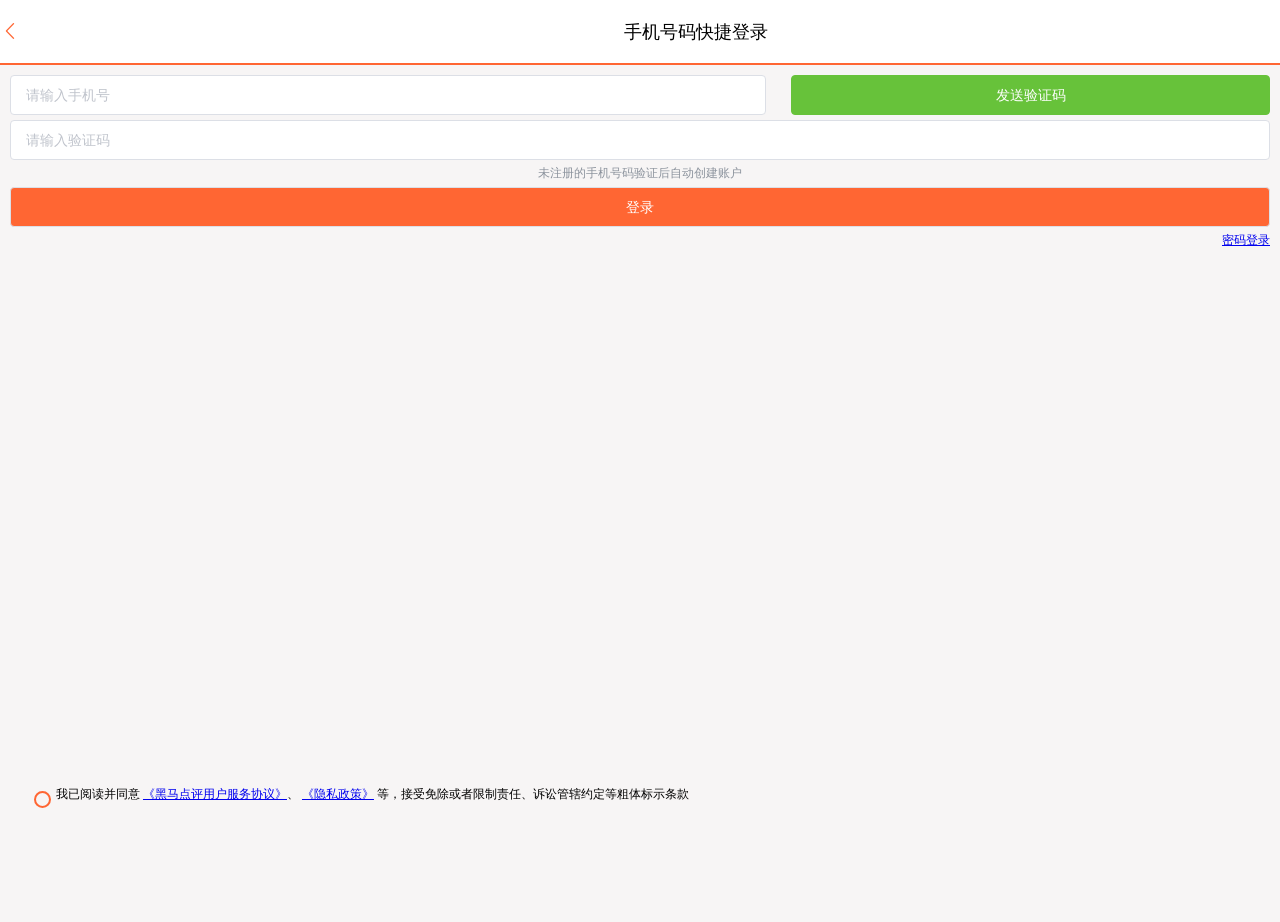
<file: frontend/public/login.html>
<!DOCTYPE html>
<html lang="en">
<head>
  <meta http-equiv="Content-Type" content="text/html; charset=UTF-8">
  <meta name="viewport" content="width=device-width, initial-scale=1, maximum-scale=1, user-scalable=0">
  <title>黑马点评</title>
  <!-- 引入样式 -->
  <link rel="stylesheet" href="./css/element.css">
  <link href="./css/main.css" rel="stylesheet">
  <link href="./css/login.css" rel="stylesheet">

  <style type="text/css">

  </style>
</head>
<body>
<div id="app">
  <div class="login-container">
    <div class="header">
      <div class="header-back-btn" @click="goBack" ><i class="el-icon-arrow-left"></i></div>
      <div class="header-title">手机号码快捷登录&nbsp;&nbsp;&nbsp;</div>
    </div>
    <div class="content">
      <div class="login-form">
        <div style="display: flex; justify-content: space-between">
          <el-input style="width: 60%" placeholder="请输入手机号" v-model="form.phone" >
          </el-input>
          <el-button style="width: 38%" @click="sendCode" type="success" :disabled="disabled">{{codeBtnMsg}}</el-button>
        </div>

        <div style="height: 5px"></div>
        <el-input placeholder="请输入验证码" v-model="form.code">
        </el-input>
        <div style="text-align: center; color: #8c939d;margin: 5px 0">未注册的手机号码验证后自动创建账户</div>
        <el-button @click="login" style="width: 100%; background-color:#f63; color: #fff;">登录</el-button>
        <div style="text-align: right; color:#333333; margin: 5px 0"><a href="/login2.html">密码登录</a></div>
      </div>
      <div class="login-radio">
        <div>
          <input type="radio" name="readed" v-model="radio" value="1">
          <label for="readed"></label>
        </div>
        <div>我已阅读并同意
          <a href="javascript:void(0)">
          《黑马点评用户服务协议》</a>、
          <a href="javascript:void(0)">《隐私政策》</a>
          等，接受免除或者限制责任、诉讼管辖约定等粗体标示条款
        </div>
      </div>
    </div>
  </div>
</div>
<script src="./js/vue.js"></script>
<script src="./js/axios.min.js"></script>
<!-- 引入组件库 -->
<script src="./js/element.js"></script>
<script src="./js/common.js"></script>
<script src="./js/footer.js"></script>
<script>

  const app = new Vue({
    el: "#app",
    data: {
      radio: "",
      disabled: false, // 发送短信按钮
      codeBtnMsg: "发送验证码", // 发送短信按钮提示
      form:{
      }
    },
    methods: {
      login(){
        if(!this.radio){
          this.$message.error("请先确认阅读用户协议！");
          return
        }
        if(!this.form.phone || !this.form.code){
          this.$message.error("手机号和验证码不能为空！");
          return
        }
        axios.post("/users/login", this.form)
        .then(({data}) => {
            if(data){
              // 保存用户信息到session
              sessionStorage.setItem("token", data.token);
            }
            // 跳转到首页
            location.href = "/index.html"
        })
        .catch(err => this.$message.error(err))
      },
      goBack(){
        history.back();
      },
      sendCode(){
        if (!this.form.phone) {
          this.$message.error("手机号不能为空");
          return;
        }
        // 发送验证码
        axios.post("/users/code?phone="+encodeURIComponent(this.form.phone))
          .then(() => {})
          .catch(err => {
            console.log(err);
            this.$message.error(err)
          });
        // 禁用按钮
        this.disabled = true;
        // 按钮倒计时
        let i = 60;
        this.codeBtnMsg = (i--) + '秒后可重发'
        let taskId = setInterval(() => this.codeBtnMsg = (i--) + '秒后可重发', 1000);
        setTimeout(() => {
          this.disabled = false;
          clearInterval(taskId);
          this.codeBtnMsg = "发送验证码";
        }, 59000)
      }
    }
  })
</script>
</body>
</html>
</file>
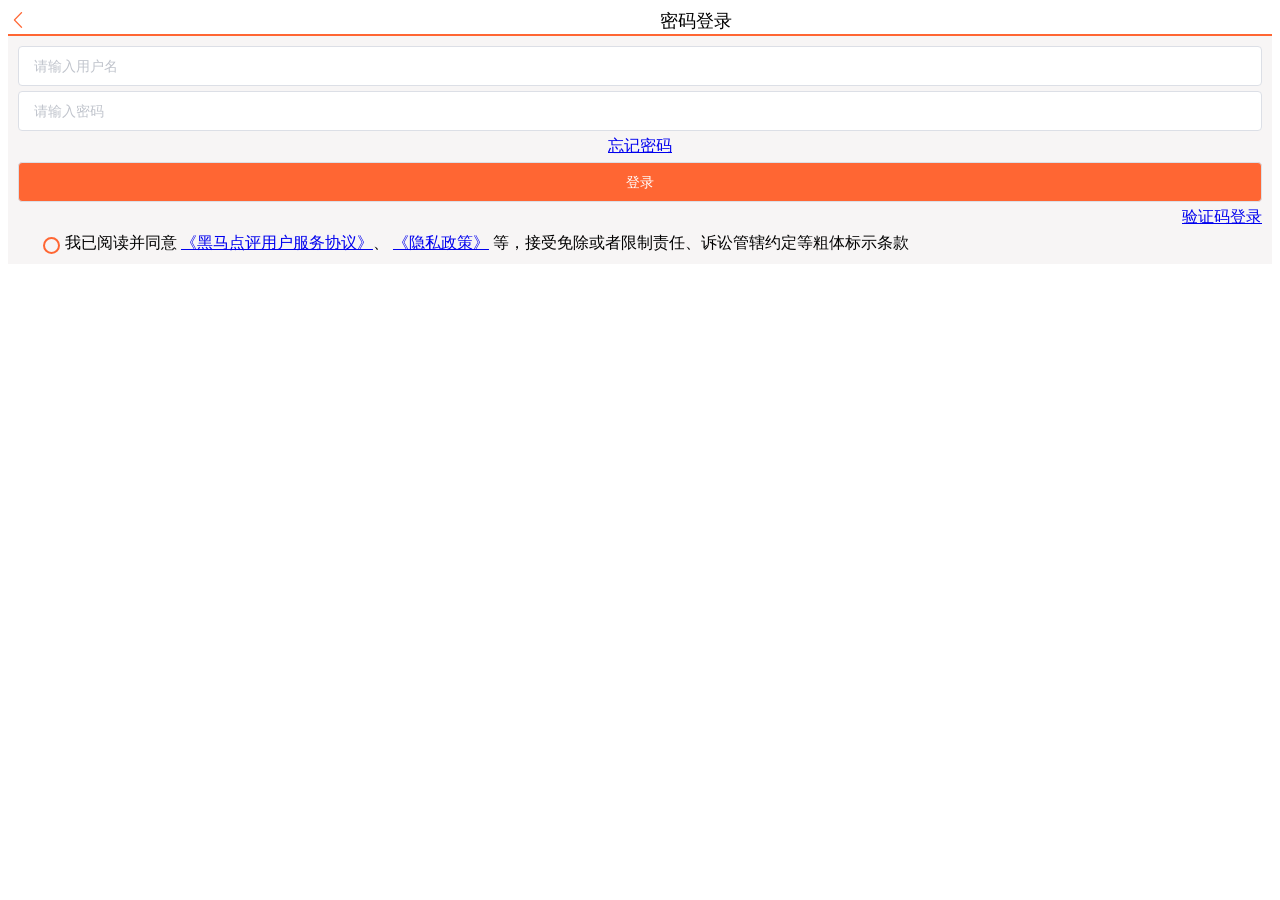
<file: frontend/public/login2.html>
<!DOCTYPE html>
<html lang="en">
<head>
  <meta http-equiv="Content-Type" content="text/html; charset=UTF-8">
  <meta name="viewport" content="width=device-width, initial-scale=1, maximum-scale=1, user-scalable=0">
  <title>黑马点评</title>
  <link href="./css/login.css" rel="stylesheet">
  <!-- 引入样式 -->
  <link rel="stylesheet" href="./css/element.css">

  <style type="text/css">
      .el-radio__input.is-checked .el-radio__inner {
          border-color: #F63;
          background: #F63;
      }
      .el-input__inner:focus {
          border: 1px solid #F63;
      }
  </style>
</head>
<body>
<div id="app">
  <div class="login-container">
    <div class="header">
      <div class="header-back-btn" @click="goBack"><i class="el-icon-arrow-left"></i></div>
      <div class="header-title">密码登录&nbsp;&nbsp;&nbsp;</div>
    </div>
    <div class="content">
      <div class="login-form">
        <el-input placeholder="请输入用户名" v-model="form.username" autocomplete="username">
        </el-input>
        <div style="height: 5px"></div>
        <el-input placeholder="请输入密码" v-model="form.password" type="password" autocomplete="current-password">
        </el-input>
        <div style="text-align: center; color: #8c939d;margin: 5px 0"><a href="javascript:void(0)">忘记密码</a></div>
        <el-button @click="login" style="width: 100%; background-color:#f63; color: #fff;">登录</el-button>
        <div style="text-align: right; color:#333333; margin: 5px 0"><a href="/login.html">验证码登录</a></div>
      </div>
      <div class="login-radio">
        <div>
          <input type="radio" name="readed" v-model="radio" value="1">
          <label for="readed"></label>
        </div>
        <div>我已阅读并同意
          <a href="javascript:void(0)">
          《黑马点评用户服务协议》</a>、
          <a href="javascript:void(0)">《隐私政策》</a>
          等，接受免除或者限制责任、诉讼管辖约定等粗体标示条款
        </div>
      </div>
    </div>
  </div>
</div>
<script src="./js/vue.js"></script>
<script src="./js/axios.min.js"></script>
<!-- 引入组件库 -->
<script src="./js/element.js"></script>
<script src="./js/common.js"></script>
<script>

  const app = new Vue({
    el: "#app",
    data: {
      radio: "",
      form:{
      }
    },
    methods: {
      login(){
        if(!this.radio){
          this.$message.error("请先确认阅读用户协议！");
          return;
        }
        axios.post("/users/login", this.form)
          .then(({data}) => {
            if(data){
              // 保存用户信息到session
              sessionStorage.setItem("token", data.token);
            }
            const requested = new URLSearchParams(location.search).get("redirect");
            const destination = requested ? new URL(requested, location.origin) : null;
            location.href = destination && destination.origin === location.origin
              ? destination.pathname + destination.search + destination.hash : "/info.html"
          })
          .catch(err => this.$message.error(err))
      },
      goBack(){
        history.back();
      }
    }
  })
</script>
</body>
</html>
</file>
<file: frontend/public/css/element.css>
@charset "UTF-8";.el-pagination--small .arrow.disabled,.el-table .hidden-columns,.el-table td.is-hidden>*,.el-table th.is-hidden>*,.el-table--hidden{visibility:hidden}.el-dropdown .el-dropdown-selfdefine:focus:active,.el-dropdown .el-dropdown-selfdefine:focus:not(.focusing),.el-message__closeBtn:focus,.el-message__content:focus,.el-popover:focus,.el-popover:focus:active,.el-popover__reference:focus:hover,.el-popover__reference:focus:not(.focusing),.el-rate:active,.el-rate:focus,.el-tooltip:focus:hover,.el-tooltip:focus:not(.focusing),.el-upload-list__item.is-success:active,.el-upload-list__item.is-success:not(.focusing):focus{outline-width:0}.el-input__suffix,.el-tree.is-dragging .el-tree-node__content *{pointer-events:none}@font-face{font-family:element-icons;src:url(fonts/element-icons.woff) format("woff"),url(fonts/element-icons.ttf) format("truetype");font-weight:400;font-display:"auto";font-style:normal}[class*=" el-icon-"],[class^=el-icon-]{font-family:element-icons!important;speak:none;font-style:normal;font-weight:400;font-variant:normal;text-transform:none;line-height:1;vertical-align:baseline;display:inline-block;-webkit-font-smoothing:antialiased;-moz-osx-font-smoothing:grayscale}.el-icon-ice-cream-round:before{content:"\e6a0"}.el-icon-ice-cream-square:before{content:"\e6a3"}.el-icon-lollipop:before{content:"\e6a4"}.el-icon-potato-strips:before{content:"\e6a5"}.el-icon-milk-tea:before{content:"\e6a6"}.el-icon-ice-drink:before{content:"\e6a7"}.el-icon-ice-tea:before{content:"\e6a9"}.el-icon-coffee:before{content:"\e6aa"}.el-icon-orange:before{content:"\e6ab"}.el-icon-pear:before{content:"\e6ac"}.el-icon-apple:before{content:"\e6ad"}.el-icon-cherry:before{content:"\e6ae"}.el-icon-watermelon:before{content:"\e6af"}.el-icon-grape:before{content:"\e6b0"}.el-icon-refrigerator:before{content:"\e6b1"}.el-icon-goblet-square-full:before{content:"\e6b2"}.el-icon-goblet-square:before{content:"\e6b3"}.el-icon-goblet-full:before{content:"\e6b4"}.el-icon-goblet:before{content:"\e6b5"}.el-icon-cold-drink:before{content:"\e6b6"}.el-icon-coffee-cup:before{content:"\e6b8"}.el-icon-water-cup:before{content:"\e6b9"}.el-icon-hot-water:before{content:"\e6ba"}.el-icon-ice-cream:before{content:"\e6bb"}.el-icon-dessert:before{content:"\e6bc"}.el-icon-sugar:before{content:"\e6bd"}.el-icon-tableware:before{content:"\e6be"}.el-icon-burger:before{content:"\e6bf"}.el-icon-knife-fork:before{content:"\e6c1"}.el-icon-fork-spoon:before{content:"\e6c2"}.el-icon-chicken:before{content:"\e6c3"}.el-icon-food:before{content:"\e6c4"}.el-icon-dish-1:before{content:"\e6c5"}.el-icon-dish:before{content:"\e6c6"}.el-icon-moon-night:before{content:"\e6ee"}.el-icon-moon:before{content:"\e6f0"}.el-icon-cloudy-and-sunny:before{content:"\e6f1"}.el-icon-partly-cloudy:before{content:"\e6f2"}.el-icon-cloudy:before{content:"\e6f3"}.el-icon-sunny:before{content:"\e6f6"}.el-icon-sunset:before{content:"\e6f7"}.el-icon-sunrise-1:before{content:"\e6f8"}.el-icon-sunrise:before{content:"\e6f9"}.el-icon-heavy-rain:before{content:"\e6fa"}.el-icon-lightning:before{content:"\e6fb"}.el-icon-light-rain:before{content:"\e6fc"}.el-icon-wind-power:before{content:"\e6fd"}.el-icon-baseball:before{content:"\e712"}.el-icon-soccer:before{content:"\e713"}.el-icon-football:before{content:"\e715"}.el-icon-basketball:before{content:"\e716"}.el-icon-ship:before{content:"\e73f"}.el-icon-truck:before{content:"\e740"}.el-icon-bicycle:before{content:"\e741"}.el-icon-mobile-phone:before{content:"\e6d3"}.el-icon-service:before{content:"\e6d4"}.el-icon-key:before{content:"\e6e2"}.el-icon-unlock:before{content:"\e6e4"}.el-icon-lock:before{content:"\e6e5"}.el-icon-watch:before{content:"\e6fe"}.el-icon-watch-1:before{content:"\e6ff"}.el-icon-timer:before{content:"\e702"}.el-icon-alarm-clock:before{content:"\e703"}.el-icon-map-location:before{content:"\e704"}.el-icon-delete-location:before{content:"\e705"}.el-icon-add-location:before{content:"\e706"}.el-icon-location-information:before{content:"\e707"}.el-icon-location-outline:before{content:"\e708"}.el-icon-location:before{content:"\e79e"}.el-icon-place:before{content:"\e709"}.el-icon-discover:before{content:"\e70a"}.el-icon-first-aid-kit:before{content:"\e70b"}.el-icon-trophy-1:before{content:"\e70c"}.el-icon-trophy:before{content:"\e70d"}.el-icon-medal:before{content:"\e70e"}.el-icon-medal-1:before{content:"\e70f"}.el-icon-stopwatch:before{content:"\e710"}.el-icon-mic:before{content:"\e711"}.el-icon-copy-document:before{content:"\e718"}.el-icon-full-screen:before{content:"\e719"}.el-icon-switch-button:before{content:"\e71b"}.el-icon-aim:before{content:"\e71c"}.el-icon-crop:before{content:"\e71d"}.el-icon-odometer:before{content:"\e71e"}.el-icon-time:before{content:"\e71f"}.el-icon-bangzhu:before{content:"\e724"}.el-icon-close-notification:before{content:"\e726"}.el-icon-microphone:before{content:"\e727"}.el-icon-turn-off-microphone:before{content:"\e728"}.el-icon-position:before{content:"\e729"}.el-icon-postcard:before{content:"\e72a"}.el-icon-message:before{content:"\e72b"}.el-icon-chat-line-square:before{content:"\e72d"}.el-icon-chat-dot-square:before{content:"\e72e"}.el-icon-chat-dot-round:before{content:"\e72f"}.el-icon-chat-square:before{content:"\e730"}.el-icon-chat-line-round:before{content:"\e731"}.el-icon-chat-round:before{content:"\e732"}.el-icon-set-up:before{content:"\e733"}.el-icon-turn-off:before{content:"\e734"}.el-icon-open:before{content:"\e735"}.el-icon-connection:before{content:"\e736"}.el-icon-link:before{content:"\e737"}.el-icon-cpu:before{content:"\e738"}.el-icon-thumb:before{content:"\e739"}.el-icon-female:before{content:"\e73a"}.el-icon-male:before{content:"\e73b"}.el-icon-guide:before{content:"\e73c"}.el-icon-news:before{content:"\e73e"}.el-icon-price-tag:before{content:"\e744"}.el-icon-discount:before{content:"\e745"}.el-icon-wallet:before{content:"\e747"}.el-icon-coin:before{content:"\e748"}.el-icon-money:before{content:"\e749"}.el-icon-bank-card:before{content:"\e74a"}.el-icon-box:before{content:"\e74b"}.el-icon-present:before{content:"\e74c"}.el-icon-sell:before{content:"\e6d5"}.el-icon-sold-out:before{content:"\e6d6"}.el-icon-shopping-bag-2:before{content:"\e74d"}.el-icon-shopping-bag-1:before{content:"\e74e"}.el-icon-shopping-cart-2:before{content:"\e74f"}.el-icon-shopping-cart-1:before{content:"\e750"}.el-icon-shopping-cart-full:before{content:"\e751"}.el-icon-smoking:before{content:"\e752"}.el-icon-no-smoking:before{content:"\e753"}.el-icon-house:before{content:"\e754"}.el-icon-table-lamp:before{content:"\e755"}.el-icon-school:before{content:"\e756"}.el-icon-office-building:before{content:"\e757"}.el-icon-toilet-paper:before{content:"\e758"}.el-icon-notebook-2:before{content:"\e759"}.el-icon-notebook-1:before{content:"\e75a"}.el-icon-files:before{content:"\e75b"}.el-icon-collection:before{content:"\e75c"}.el-icon-receiving:before{content:"\e75d"}.el-icon-suitcase-1:before{content:"\e760"}.el-icon-suitcase:before{content:"\e761"}.el-icon-film:before{content:"\e763"}.el-icon-collection-tag:before{content:"\e765"}.el-icon-data-analysis:before{content:"\e766"}.el-icon-pie-chart:before{content:"\e767"}.el-icon-data-board:before{content:"\e768"}.el-icon-data-line:before{content:"\e76d"}.el-icon-reading:before{content:"\e769"}.el-icon-magic-stick:before{content:"\e76a"}.el-icon-coordinate:before{content:"\e76b"}.el-icon-mouse:before{content:"\e76c"}.el-icon-brush:before{content:"\e76e"}.el-icon-headset:before{content:"\e76f"}.el-icon-umbrella:before{content:"\e770"}.el-icon-scissors:before{content:"\e771"}.el-icon-mobile:before{content:"\e773"}.el-icon-attract:before{content:"\e774"}.el-icon-monitor:before{content:"\e775"}.el-icon-search:before{content:"\e778"}.el-icon-takeaway-box:before{content:"\e77a"}.el-icon-paperclip:before{content:"\e77d"}.el-icon-printer:before{content:"\e77e"}.el-icon-document-add:before{content:"\e782"}.el-icon-document:before{content:"\e785"}.el-icon-document-checked:before{content:"\e786"}.el-icon-document-copy:before{content:"\e787"}.el-icon-document-delete:before{content:"\e788"}.el-icon-document-remove:before{content:"\e789"}.el-icon-tickets:before{content:"\e78b"}.el-icon-folder-checked:before{content:"\e77f"}.el-icon-folder-delete:before{content:"\e780"}.el-icon-folder-remove:before{content:"\e781"}.el-icon-folder-add:before{content:"\e783"}.el-icon-folder-opened:before{content:"\e784"}.el-icon-folder:before{content:"\e78a"}.el-icon-edit-outline:before{content:"\e764"}.el-icon-edit:before{content:"\e78c"}.el-icon-date:before{content:"\e78e"}.el-icon-c-scale-to-original:before{content:"\e7c6"}.el-icon-view:before{content:"\e6ce"}.el-icon-loading:before{content:"\e6cf"}.el-icon-rank:before{content:"\e6d1"}.el-icon-sort-down:before{content:"\e7c4"}.el-icon-sort-up:before{content:"\e7c5"}.el-icon-sort:before{content:"\e6d2"}.el-icon-finished:before{content:"\e6cd"}.el-icon-refresh-left:before{content:"\e6c7"}.el-icon-refresh-right:before{content:"\e6c8"}.el-icon-refresh:before{content:"\e6d0"}.el-icon-video-play:before{content:"\e7c0"}.el-icon-video-pause:before{content:"\e7c1"}.el-icon-d-arrow-right:before{content:"\e6dc"}.el-icon-d-arrow-left:before{content:"\e6dd"}.el-icon-arrow-up:before{content:"\e6e1"}.el-icon-arrow-down:before{content:"\e6df"}.el-icon-arrow-right:before{content:"\e6e0"}.el-icon-arrow-left:before{content:"\e6de"}.el-icon-top-right:before{content:"\e6e7"}.el-icon-top-left:before{content:"\e6e8"}.el-icon-top:before{content:"\e6e6"}.el-icon-bottom:before{content:"\e6eb"}.el-icon-right:before{content:"\e6e9"}.el-icon-back:before{content:"\e6ea"}.el-icon-bottom-right:before{content:"\e6ec"}.el-icon-bottom-left:before{content:"\e6ed"}.el-icon-caret-top:before{content:"\e78f"}.el-icon-caret-bottom:before{content:"\e790"}.el-icon-caret-right:before{content:"\e791"}.el-icon-caret-left:before{content:"\e792"}.el-icon-d-caret:before{content:"\e79a"}.el-icon-share:before{content:"\e793"}.el-icon-menu:before{content:"\e798"}.el-icon-s-grid:before{content:"\e7a6"}.el-icon-s-check:before{content:"\e7a7"}.el-icon-s-data:before{content:"\e7a8"}.el-icon-s-opportunity:before{content:"\e7aa"}.el-icon-s-custom:before{content:"\e7ab"}.el-icon-s-claim:before{content:"\e7ad"}.el-icon-s-finance:before{content:"\e7ae"}.el-icon-s-comment:before{content:"\e7af"}.el-icon-s-flag:before{content:"\e7b0"}.el-icon-s-marketing:before{content:"\e7b1"}.el-icon-s-shop:before{content:"\e7b4"}.el-icon-s-open:before{content:"\e7b5"}.el-icon-s-management:before{content:"\e7b6"}.el-icon-s-ticket:before{content:"\e7b7"}.el-icon-s-release:before{content:"\e7b8"}.el-icon-s-home:before{content:"\e7b9"}.el-icon-s-promotion:before{content:"\e7ba"}.el-icon-s-operation:before{content:"\e7bb"}.el-icon-s-unfold:before{content:"\e7bc"}.el-icon-s-fold:before{content:"\e7a9"}.el-icon-s-platform:before{content:"\e7bd"}.el-icon-s-order:before{content:"\e7be"}.el-icon-s-cooperation:before{content:"\e7bf"}.el-icon-bell:before{content:"\e725"}.el-icon-message-solid:before{content:"\e799"}.el-icon-video-camera:before{content:"\e772"}.el-icon-video-camera-solid:before{content:"\e796"}.el-icon-camera:before{content:"\e779"}.el-icon-camera-solid:before{content:"\e79b"}.el-icon-download:before{content:"\e77c"}.el-icon-upload2:before{content:"\e77b"}.el-icon-upload:before{content:"\e7c3"}.el-icon-picture-outline-round:before{content:"\e75f"}.el-icon-picture-outline:before{content:"\e75e"}.el-icon-picture:before{content:"\e79f"}.el-icon-close:before{content:"\e6db"}.el-icon-check:before{content:"\e6da"}.el-icon-plus:before{content:"\e6d9"}.el-icon-minus:before{content:"\e6d8"}.el-icon-help:before{content:"\e73d"}.el-icon-s-help:before{content:"\e7b3"}.el-icon-circle-close:before{content:"\e78d"}.el-icon-circle-check:before{content:"\e720"}.el-icon-circle-plus-outline:before{content:"\e723"}.el-icon-remove-outline:before{content:"\e722"}.el-icon-zoom-out:before{content:"\e776"}.el-icon-zoom-in:before{content:"\e777"}.el-icon-error:before{content:"\e79d"}.el-icon-success:before{content:"\e79c"}.el-icon-circle-plus:before{content:"\e7a0"}.el-icon-remove:before{content:"\e7a2"}.el-icon-info:before{content:"\e7a1"}.el-icon-question:before{content:"\e7a4"}.el-icon-warning-outline:before{content:"\e6c9"}.el-icon-warning:before{content:"\e7a3"}.el-icon-goods:before{content:"\e7c2"}.el-icon-s-goods:before{content:"\e7b2"}.el-icon-star-off:before{content:"\e717"}.el-icon-star-on:before{content:"\e797"}.el-icon-more-outline:before{content:"\e6cc"}.el-icon-more:before{content:"\e794"}.el-icon-phone-outline:before{content:"\e6cb"}.el-icon-phone:before{content:"\e795"}.el-icon-user:before{content:"\e6e3"}.el-icon-user-solid:before{content:"\e7a5"}.el-icon-setting:before{content:"\e6ca"}.el-icon-s-tools:before{content:"\e7ac"}.el-icon-delete:before{content:"\e6d7"}.el-icon-delete-solid:before{content:"\e7c9"}.el-icon-eleme:before{content:"\e7c7"}.el-icon-platform-eleme:before{content:"\e7ca"}.el-icon-loading{-webkit-animation:rotating 2s linear infinite;animation:rotating 2s linear infinite}.el-icon--right{margin-left:5px}.el-icon--left{margin-right:5px}@-webkit-keyframes rotating{0%{-webkit-transform:rotateZ(0);transform:rotateZ(0)}100%{-webkit-transform:rotateZ(360deg);transform:rotateZ(360deg)}}@keyframes rotating{0%{-webkit-transform:rotateZ(0);transform:rotateZ(0)}100%{-webkit-transform:rotateZ(360deg);transform:rotateZ(360deg)}}.el-pagination{white-space:nowrap;padding:2px 5px;color:#303133;font-weight:700}.el-pagination::after,.el-pagination::before{display:table;content:""}.el-pagination::after{clear:both}.el-pagination button,.el-pagination span:not([class*=suffix]){display:inline-block;font-size:13px;min-width:35.5px;height:28px;line-height:28px;vertical-align:top;-webkit-box-sizing:border-box;box-sizing:border-box}.el-pagination .el-input__inner{text-align:center;-moz-appearance:textfield;line-height:normal}.el-pagination .el-input__suffix{right:0;-webkit-transform:scale(.8);transform:scale(.8)}.el-pagination .el-select .el-input{width:100px;margin:0 5px}.el-pagination .el-select .el-input .el-input__inner{padding-right:25px;border-radius:3px}.el-pagination button{border:none;padding:0 6px;background:0 0}.el-pagination button:focus{outline:0}.el-pagination button:hover{color:#FF6633}.el-pagination button:disabled{color:#C0C4CC;background-color:#FFF;cursor:not-allowed}.el-pagination .btn-next,.el-pagination .btn-prev{background:center center no-repeat #FFF;background-size:16px;cursor:pointer;margin:0;color:#303133}.el-pagination .btn-next .el-icon,.el-pagination .btn-prev .el-icon{display:block;font-size:12px;font-weight:700}.el-pagination .btn-prev{padding-right:12px}.el-pagination .btn-next{padding-left:12px}.el-pagination .el-pager li.disabled{color:#C0C4CC;cursor:not-allowed}.el-pager li,.el-pager li.btn-quicknext:hover,.el-pager li.btn-quickprev:hover{cursor:pointer}.el-pagination--small .btn-next,.el-pagination--small .btn-prev,.el-pagination--small .el-pager li,.el-pagination--small .el-pager li.btn-quicknext,.el-pagination--small .el-pager li.btn-quickprev,.el-pagination--small .el-pager li:last-child{border-color:transparent;font-size:12px;line-height:22px;height:22px;min-width:22px}.el-pagination--small .more::before,.el-pagination--small li.more::before{line-height:24px}.el-pagination--small button,.el-pagination--small span:not([class*=suffix]){height:22px;line-height:22px}.el-pagination--small .el-pagination__editor,.el-pagination--small .el-pagination__editor.el-input .el-input__inner{height:22px}.el-pagination__sizes{margin:0 10px 0 0;font-weight:400;color:#606266}.el-pagination__sizes .el-input .el-input__inner{font-size:13px;padding-left:8px}.el-pagination__sizes .el-input .el-input__inner:hover{border-color:#FF6633}.el-pagination__total{margin-right:10px;font-weight:400;color:#606266}.el-pagination__jump{margin-left:24px;font-weight:400;color:#606266}.el-pagination__jump .el-input__inner{padding:0 3px}.el-pagination__rightwrapper{float:right}.el-pagination__editor{line-height:18px;padding:0 2px;height:28px;text-align:center;margin:0 2px;-webkit-box-sizing:border-box;box-sizing:border-box;border-radius:3px}.el-pager,.el-pagination.is-background .btn-next,.el-pagination.is-background .btn-prev{padding:0}.el-pagination__editor.el-input{width:50px}.el-pagination__editor.el-input .el-input__inner{height:28px}.el-pagination__editor .el-input__inner::-webkit-inner-spin-button,.el-pagination__editor .el-input__inner::-webkit-outer-spin-button{-webkit-appearance:none;margin:0}.el-pagination.is-background .btn-next,.el-pagination.is-background .btn-prev,.el-pagination.is-background .el-pager li{margin:0 5px;background-color:#f4f4f5;color:#606266;min-width:30px;border-radius:2px}.el-pagination.is-background .btn-next.disabled,.el-pagination.is-background .btn-next:disabled,.el-pagination.is-background .btn-prev.disabled,.el-pagination.is-background .btn-prev:disabled,.el-pagination.is-background .el-pager li.disabled{color:#C0C4CC}.el-pagination.is-background .el-pager li:not(.disabled):hover{color:#FF6633}.el-pagination.is-background .el-pager li:not(.disabled).active{background-color:#FF6633;color:#FFF}.el-dialog,.el-pager li{background:#FFF;-webkit-box-sizing:border-box}.el-pagination.is-background.el-pagination--small .btn-next,.el-pagination.is-background.el-pagination--small .btn-prev,.el-pagination.is-background.el-pagination--small .el-pager li{margin:0 3px;min-width:22px}.el-pager,.el-pager li{vertical-align:top;margin:0;display:inline-block}.el-pager{-webkit-user-select:none;-moz-user-select:none;-ms-user-select:none;user-select:none;list-style:none;font-size:0}.el-date-table,.el-table th{-webkit-user-select:none;-moz-user-select:none}.el-pager .more::before{line-height:30px}.el-pager li{padding:0 4px;font-size:13px;min-width:35.5px;height:28px;line-height:28px;box-sizing:border-box;text-align:center}.el-menu--collapse .el-menu .el-submenu,.el-menu--popup{min-width:200px}.el-pager li.btn-quicknext,.el-pager li.btn-quickprev{line-height:28px;color:#303133}.el-pager li.btn-quicknext.disabled,.el-pager li.btn-quickprev.disabled{color:#C0C4CC}.el-pager li.active+li{border-left:0}.el-pager li:hover{color:#FF6633}.el-pager li.active{color:#FF6633;cursor:default}@-webkit-keyframes v-modal-in{0%{opacity:0}}@-webkit-keyframes v-modal-out{100%{opacity:0}}.el-dialog{position:relative;margin:0 auto 50px;border-radius:2px;-webkit-box-shadow:0 1px 3px rgba(0,0,0,.3);box-shadow:0 1px 3px rgba(0,0,0,.3);box-sizing:border-box;width:50%}.el-dialog.is-fullscreen{width:100%;margin-top:0;margin-bottom:0;height:100%;overflow:auto}.el-dialog__wrapper{position:fixed;top:0;right:0;bottom:0;left:0;overflow:auto;margin:0}.el-dialog__header{padding:20px 20px 10px}.el-dialog__headerbtn{position:absolute;top:20px;right:20px;padding:0;background:0 0;border:none;outline:0;cursor:pointer;font-size:16px}.el-dialog__headerbtn .el-dialog__close{color:#909399}.el-dialog__headerbtn:focus .el-dialog__close,.el-dialog__headerbtn:hover .el-dialog__close{color:#FF6633}.el-dialog__title{line-height:24px;font-size:18px;color:#303133}.el-dialog__body{padding:30px 20px;color:#606266;font-size:14px;word-break:break-all}.el-dialog__footer{padding:10px 20px 20px;text-align:right;-webkit-box-sizing:border-box;box-sizing:border-box}.el-dialog--center{text-align:center}.el-dialog--center .el-dialog__body{text-align:initial;padding:25px 25px 30px}.el-dialog--center .el-dialog__footer{text-align:inherit}.dialog-fade-enter-active{-webkit-animation:dialog-fade-in .3s;animation:dialog-fade-in .3s}.dialog-fade-leave-active{-webkit-animation:dialog-fade-out .3s;animation:dialog-fade-out .3s}@-webkit-keyframes dialog-fade-in{0%{-webkit-transform:translate3d(0,-20px,0);transform:translate3d(0,-20px,0);opacity:0}100%{-webkit-transform:translate3d(0,0,0);transform:translate3d(0,0,0);opacity:1}}@keyframes dialog-fade-in{0%{-webkit-transform:translate3d(0,-20px,0);transform:translate3d(0,-20px,0);opacity:0}100%{-webkit-transform:translate3d(0,0,0);transform:translate3d(0,0,0);opacity:1}}@-webkit-keyframes dialog-fade-out{0%{-webkit-transform:translate3d(0,0,0);transform:translate3d(0,0,0);opacity:1}100%{-webkit-transform:translate3d(0,-20px,0);transform:translate3d(0,-20px,0);opacity:0}}@keyframes dialog-fade-out{0%{-webkit-transform:translate3d(0,0,0);transform:translate3d(0,0,0);opacity:1}100%{-webkit-transform:translate3d(0,-20px,0);transform:translate3d(0,-20px,0);opacity:0}}.el-autocomplete{position:relative;display:inline-block}.el-autocomplete-suggestion{margin:5px 0;-webkit-box-shadow:0 2px 12px 0 rgba(0,0,0,.1);box-shadow:0 2px 12px 0 rgba(0,0,0,.1);border-radius:4px;border:1px solid #E4E7ED;-webkit-box-sizing:border-box;box-sizing:border-box;background-color:#FFF}.el-dropdown-menu,.el-menu--collapse .el-submenu .el-menu{z-index:10;-webkit-box-shadow:0 2px 12px 0 rgba(0,0,0,.1)}.el-autocomplete-suggestion__wrap{max-height:280px;padding:10px 0;-webkit-box-sizing:border-box;box-sizing:border-box}.el-autocomplete-suggestion__list{margin:0;padding:0}.el-autocomplete-suggestion li{padding:0 20px;margin:0;line-height:34px;cursor:pointer;color:#606266;font-size:14px;list-style:none;white-space:nowrap;overflow:hidden;text-overflow:ellipsis}.el-autocomplete-suggestion li.highlighted,.el-autocomplete-suggestion li:hover{background-color:#F5F7FA}.el-autocomplete-suggestion li.divider{margin-top:6px;border-top:1px solid #000}.el-autocomplete-suggestion li.divider:last-child{margin-bottom:-6px}.el-autocomplete-suggestion.is-loading li{text-align:center;height:100px;line-height:100px;font-size:20px;color:#999}.el-autocomplete-suggestion.is-loading li::after{display:inline-block;content:"";height:100%;vertical-align:middle}.el-autocomplete-suggestion.is-loading li:hover{background-color:#FFF}.el-autocomplete-suggestion.is-loading .el-icon-loading{vertical-align:middle}.el-dropdown{display:inline-block;position:relative;color:#606266;font-size:14px}.el-dropdown .el-button-group{display:block}.el-dropdown .el-button-group .el-button{float:none}.el-dropdown .el-dropdown__caret-button{padding-left:5px;padding-right:5px;position:relative;border-left:none}.el-dropdown .el-dropdown__caret-button::before{content:'';position:absolute;display:block;width:1px;top:5px;bottom:5px;left:0;background:rgba(255,255,255,.5)}.el-dropdown .el-dropdown__caret-button.el-button--default::before{background:rgba(220,223,230,.5)}.el-dropdown .el-dropdown__caret-button:hover::before{top:0;bottom:0}.el-dropdown .el-dropdown__caret-button .el-dropdown__icon{padding-left:0}.el-dropdown__icon{font-size:12px;margin:0 3px}.el-dropdown-menu{position:absolute;top:0;left:0;padding:10px 0;margin:5px 0;background-color:#FFF;border:1px solid #EBEEF5;border-radius:4px;box-shadow:0 2px 12px 0 rgba(0,0,0,.1)}.el-dropdown-menu__item{list-style:none;line-height:36px;padding:0 20px;margin:0;font-size:14px;color:#606266;cursor:pointer;outline:0}.el-dropdown-menu__item:focus,.el-dropdown-menu__item:not(.is-disabled):hover{background-color:#ecf5ff;color:#66b1ff}.el-dropdown-menu__item i{margin-right:5px}.el-dropdown-menu__item--divided{position:relative;margin-top:6px;border-top:1px solid #EBEEF5}.el-dropdown-menu__item--divided:before{content:'';height:6px;display:block;margin:0 -20px;background-color:#FFF}.el-dropdown-menu__item.is-disabled{cursor:default;color:#bbb;pointer-events:none}.el-dropdown-menu--medium{padding:6px 0}.el-dropdown-menu--medium .el-dropdown-menu__item{line-height:30px;padding:0 17px;font-size:14px}.el-dropdown-menu--medium .el-dropdown-menu__item.el-dropdown-menu__item--divided{margin-top:6px}.el-dropdown-menu--medium .el-dropdown-menu__item.el-dropdown-menu__item--divided:before{height:6px;margin:0 -17px}.el-dropdown-menu--small{padding:6px 0}.el-dropdown-menu--small .el-dropdown-menu__item{line-height:27px;padding:0 15px;font-size:13px}.el-dropdown-menu--small .el-dropdown-menu__item.el-dropdown-menu__item--divided{margin-top:4px}.el-dropdown-menu--small .el-dropdown-menu__item.el-dropdown-menu__item--divided:before{height:4px;margin:0 -15px}.el-dropdown-menu--mini{padding:3px 0}.el-dropdown-menu--mini .el-dropdown-menu__item{line-height:24px;padding:0 10px;font-size:12px}.el-dropdown-menu--mini .el-dropdown-menu__item.el-dropdown-menu__item--divided{margin-top:3px}.el-dropdown-menu--mini .el-dropdown-menu__item.el-dropdown-menu__item--divided:before{height:3px;margin:0 -10px}.el-menu{border-right:solid 1px #e6e6e6;list-style:none;position:relative;margin:0;padding-left:0;background-color:#FFF}.el-menu--horizontal>.el-menu-item:not(.is-disabled):focus,.el-menu--horizontal>.el-menu-item:not(.is-disabled):hover,.el-menu--horizontal>.el-submenu .el-submenu__title:hover{background-color:#fff}.el-menu::after,.el-menu::before{display:table;content:""}.el-menu::after{clear:both}.el-menu.el-menu--horizontal{border-bottom:solid 1px #e6e6e6}.el-menu--horizontal{border-right:none}.el-menu--horizontal>.el-menu-item{float:left;height:60px;line-height:60px;margin:0;border-bottom:2px solid transparent;color:#909399}.el-menu--horizontal>.el-menu-item a,.el-menu--horizontal>.el-menu-item a:hover{color:inherit}.el-menu--horizontal>.el-submenu{float:left}.el-menu--horizontal>.el-submenu:focus,.el-menu--horizontal>.el-submenu:hover{outline:0}.el-menu--horizontal>.el-submenu:focus .el-submenu__title,.el-menu--horizontal>.el-submenu:hover .el-submenu__title{color:#303133}.el-menu--horizontal>.el-submenu.is-active .el-submenu__title{border-bottom:2px solid #FF6633;color:#303133}.el-menu--horizontal>.el-submenu .el-submenu__title{height:60px;line-height:60px;border-bottom:2px solid transparent;color:#909399}.el-menu--horizontal>.el-submenu .el-submenu__icon-arrow{position:static;vertical-align:middle;margin-left:8px;margin-top:-3px}.el-menu--horizontal .el-menu .el-menu-item,.el-menu--horizontal .el-menu .el-submenu__title{background-color:#FFF;float:none;height:36px;line-height:36px;padding:0 10px;color:#909399}.el-menu--horizontal .el-menu .el-menu-item.is-active,.el-menu--horizontal .el-menu .el-submenu.is-active>.el-submenu__title{color:#303133}.el-menu--horizontal .el-menu-item:not(.is-disabled):focus,.el-menu--horizontal .el-menu-item:not(.is-disabled):hover{outline:0;color:#303133}.el-menu--horizontal>.el-menu-item.is-active{border-bottom:2px solid #FF6633;color:#303133}.el-menu--collapse{width:64px}.el-menu--collapse>.el-menu-item [class^=el-icon-],.el-menu--collapse>.el-submenu>.el-submenu__title [class^=el-icon-]{margin:0;vertical-align:middle;width:24px;text-align:center}.el-menu--collapse>.el-menu-item .el-submenu__icon-arrow,.el-menu--collapse>.el-submenu>.el-submenu__title .el-submenu__icon-arrow{display:none}.el-menu--collapse>.el-menu-item span,.el-menu--collapse>.el-submenu>.el-submenu__title span{height:0;width:0;overflow:hidden;visibility:hidden;display:inline-block}.el-menu--collapse>.el-menu-item.is-active i{color:inherit}.el-menu--collapse .el-submenu{position:relative}.el-menu--collapse .el-submenu .el-menu{position:absolute;margin-left:5px;top:0;left:100%;border:1px solid #E4E7ED;border-radius:2px;box-shadow:0 2px 12px 0 rgba(0,0,0,.1)}.el-menu-item,.el-submenu__title{height:56px;line-height:56px;position:relative;-webkit-box-sizing:border-box;white-space:nowrap;list-style:none}.el-menu--collapse .el-submenu.is-opened>.el-submenu__title .el-submenu__icon-arrow{-webkit-transform:none;transform:none}.el-menu--popup{z-index:100;border:none;padding:5px 0;border-radius:2px;-webkit-box-shadow:0 2px 12px 0 rgba(0,0,0,.1);box-shadow:0 2px 12px 0 rgba(0,0,0,.1)}.el-menu--popup-bottom-start{margin-top:5px}.el-menu--popup-right-start{margin-left:5px;margin-right:5px}.el-menu-item{font-size:14px;color:#303133;padding:0 20px;cursor:pointer;-webkit-transition:border-color .3s,background-color .3s,color .3s;transition:border-color .3s,background-color .3s,color .3s;box-sizing:border-box}.el-menu-item *{vertical-align:middle}.el-menu-item i{color:#909399}.el-menu-item:focus,.el-menu-item:hover{outline:0;background-color:#ecf5ff}.el-menu-item.is-disabled{opacity:.25;cursor:not-allowed;background:0 0!important}.el-menu-item [class^=el-icon-]{margin-right:5px;width:24px;text-align:center;font-size:18px;vertical-align:middle}.el-menu-item.is-active{color:#FF6633}.el-menu-item.is-active i{color:inherit}.el-submenu{list-style:none;margin:0;padding-left:0}.el-submenu__title{font-size:14px;color:#303133;padding:0 20px;cursor:pointer;-webkit-transition:border-color .3s,background-color .3s,color .3s;transition:border-color .3s,background-color .3s,color .3s;box-sizing:border-box}.el-submenu__title *{vertical-align:middle}.el-submenu__title i{color:#909399}.el-submenu__title:focus,.el-submenu__title:hover{outline:0;background-color:#ecf5ff}.el-submenu__title.is-disabled{opacity:.25;cursor:not-allowed;background:0 0!important}.el-submenu__title:hover{background-color:#ecf5ff}.el-submenu .el-menu{border:none}.el-submenu .el-menu-item{height:50px;line-height:50px;padding:0 45px;min-width:200px}.el-submenu__icon-arrow{position:absolute;top:50%;right:20px;margin-top:-7px;-webkit-transition:-webkit-transform .3s;transition:-webkit-transform .3s;transition:transform .3s;transition:transform .3s,-webkit-transform .3s;font-size:12px}.el-submenu.is-active .el-submenu__title{border-bottom-color:#FF6633}.el-submenu.is-opened>.el-submenu__title .el-submenu__icon-arrow{-webkit-transform:rotateZ(180deg);transform:rotateZ(180deg)}.el-submenu.is-disabled .el-menu-item,.el-submenu.is-disabled .el-submenu__title{opacity:.25;cursor:not-allowed;background:0 0!important}.el-submenu [class^=el-icon-]{vertical-align:middle;margin-right:5px;width:24px;text-align:center;font-size:18px}.el-menu-item-group>ul{padding:0}.el-menu-item-group__title{padding:7px 0 7px 20px;line-height:normal;font-size:12px;color:#909399}.el-radio-button__inner,.el-radio-group{display:inline-block;line-height:1;vertical-align:middle}.horizontal-collapse-transition .el-submenu__title .el-submenu__icon-arrow{-webkit-transition:.2s;transition:.2s;opacity:0}.el-radio-group{font-size:0}.el-radio-button{position:relative;display:inline-block;outline:0}.el-radio-button__inner{white-space:nowrap;background:#FFF;border:1px solid #DCDFE6;font-weight:500;border-left:0;color:#606266;-webkit-appearance:none;text-align:center;-webkit-box-sizing:border-box;box-sizing:border-box;outline:0;margin:0;position:relative;cursor:pointer;-webkit-transition:all .3s cubic-bezier(.645,.045,.355,1);transition:all .3s cubic-bezier(.645,.045,.355,1);padding:12px 20px;font-size:14px;border-radius:0}.el-radio-button__inner.is-round{padding:12px 20px}.el-radio-button__inner:hover{color:#FF6633}.el-radio-button__inner [class*=el-icon-]{line-height:.9}.el-radio-button__inner [class*=el-icon-]+span{margin-left:5px}.el-radio-button:first-child .el-radio-button__inner{border-left:1px solid #DCDFE6;border-radius:4px 0 0 4px;-webkit-box-shadow:none!important;box-shadow:none!important}.el-radio-button__orig-radio{opacity:0;outline:0;position:absolute;z-index:-1}.el-radio-button__orig-radio:checked+.el-radio-button__inner{color:#FFF;background-color:#FF6633;border-color:#FF6633;-webkit-box-shadow:-1px 0 0 0 #FF6633;box-shadow:-1px 0 0 0 #FF6633}.el-radio-button__orig-radio:disabled+.el-radio-button__inner{color:#C0C4CC;cursor:not-allowed;background-image:none;background-color:#FFF;border-color:#EBEEF5;-webkit-box-shadow:none;box-shadow:none}.el-radio-button__orig-radio:disabled:checked+.el-radio-button__inner{background-color:#F2F6FC}.el-radio-button:last-child .el-radio-button__inner{border-radius:0 4px 4px 0}.el-popover,.el-radio-button:first-child:last-child .el-radio-button__inner{border-radius:4px}.el-radio-button--medium .el-radio-button__inner{padding:10px 20px;font-size:14px;border-radius:0}.el-radio-button--medium .el-radio-button__inner.is-round{padding:10px 20px}.el-radio-button--small .el-radio-button__inner{padding:9px 15px;font-size:12px;border-radius:0}.el-radio-button--small .el-radio-button__inner.is-round{padding:9px 15px}.el-radio-button--mini .el-radio-button__inner{padding:7px 15px;font-size:12px;border-radius:0}.el-radio-button--mini .el-radio-button__inner.is-round{padding:7px 15px}.el-radio-button:focus:not(.is-focus):not(:active):not(.is-disabled){-webkit-box-shadow:0 0 2px 2px #FF6633;box-shadow:0 0 2px 2px #FF6633}.el-switch{display:-webkit-inline-box;display:-ms-inline-flexbox;display:inline-flex;-webkit-box-align:center;-ms-flex-align:center;align-items:center;position:relative;font-size:14px;line-height:20px;height:20px;vertical-align:middle}.el-switch__core,.el-switch__label{display:inline-block;cursor:pointer}.el-switch.is-disabled .el-switch__core,.el-switch.is-disabled .el-switch__label{cursor:not-allowed}.el-switch__label{-webkit-transition:.2s;transition:.2s;height:20px;font-size:14px;font-weight:500;vertical-align:middle;color:#303133}.el-switch__label.is-active{color:#FF6633}.el-switch__label--left{margin-right:10px}.el-switch__label--right{margin-left:10px}.el-switch__label *{line-height:1;font-size:14px;display:inline-block}.el-switch__input{position:absolute;width:0;height:0;opacity:0;margin:0}.el-switch__core{margin:0;position:relative;width:40px;height:20px;border:1px solid #DCDFE6;outline:0;border-radius:10px;-webkit-box-sizing:border-box;box-sizing:border-box;background:#DCDFE6;-webkit-transition:border-color .3s,background-color .3s;transition:border-color .3s,background-color .3s;vertical-align:middle}.el-switch__core:after{content:"";position:absolute;top:1px;left:1px;border-radius:100%;-webkit-transition:all .3s;transition:all .3s;width:16px;height:16px;background-color:#FFF}.el-switch.is-checked .el-switch__core{border-color:#FF6633;background-color:#FF6633}.el-switch.is-checked .el-switch__core::after{left:100%;margin-left:-17px}.el-switch.is-disabled{opacity:.6}.el-switch--wide .el-switch__label.el-switch__label--left span{left:10px}.el-switch--wide .el-switch__label.el-switch__label--right span{right:10px}.el-switch .label-fade-enter,.el-switch .label-fade-leave-active{opacity:0}.el-select-dropdown{position:absolute;z-index:1001;border:1px solid #E4E7ED;border-radius:4px;background-color:#FFF;-webkit-box-shadow:0 2px 12px 0 rgba(0,0,0,.1);box-shadow:0 2px 12px 0 rgba(0,0,0,.1);-webkit-box-sizing:border-box;box-sizing:border-box;margin:5px 0}.el-select-dropdown.is-multiple .el-select-dropdown__item.selected{color:#FF6633;background-color:#FFF}.el-select-dropdown.is-multiple .el-select-dropdown__item.selected.hover{background-color:#F5F7FA}.el-select-dropdown.is-multiple .el-select-dropdown__item.selected::after{position:absolute;right:20px;font-family:element-icons;content:"\e6da";font-size:12px;font-weight:700;-webkit-font-smoothing:antialiased;-moz-osx-font-smoothing:grayscale}.el-select-dropdown .el-scrollbar.is-empty .el-select-dropdown__list{padding:0}.el-select-dropdown__empty{padding:10px 0;margin:0;text-align:center;color:#999;font-size:14px}.el-select-dropdown__wrap{max-height:274px}.el-select-dropdown__list{list-style:none;padding:6px 0;margin:0;-webkit-box-sizing:border-box;box-sizing:border-box}.el-select-dropdown__item{font-size:14px;padding:0 20px;position:relative;white-space:nowrap;overflow:hidden;text-overflow:ellipsis;color:#606266;height:34px;line-height:34px;-webkit-box-sizing:border-box;box-sizing:border-box;cursor:pointer}.el-select-dropdown__item.is-disabled{color:#C0C4CC;cursor:not-allowed}.el-select-dropdown__item.is-disabled:hover{background-color:#FFF}.el-select-dropdown__item.hover,.el-select-dropdown__item:hover{background-color:#F5F7FA}.el-select-dropdown__item.selected{color:#FF6633;font-weight:700}.el-select-group{margin:0;padding:0}.el-select-group__wrap{position:relative;list-style:none;margin:0;padding:0}.el-select-group__wrap:not(:last-of-type){padding-bottom:24px}.el-select-group__wrap:not(:last-of-type)::after{content:'';position:absolute;display:block;left:20px;right:20px;bottom:12px;height:1px;background:#E4E7ED}.el-select-group__title{padding-left:20px;font-size:12px;color:#909399;line-height:30px}.el-select-group .el-select-dropdown__item{padding-left:20px}.el-select{display:inline-block;position:relative}.el-select .el-select__tags>span{display:contents}.el-select:hover .el-input__inner{border-color:#C0C4CC}.el-select .el-input__inner{cursor:pointer;padding-right:35px}.el-select .el-input__inner:focus{border-color:#FF6633}.el-select .el-input .el-select__caret{color:#C0C4CC;font-size:14px;-webkit-transition:-webkit-transform .3s;transition:-webkit-transform .3s;transition:transform .3s;transition:transform .3s,-webkit-transform .3s;-webkit-transform:rotateZ(180deg);transform:rotateZ(180deg);cursor:pointer}.el-select .el-input .el-select__caret.is-reverse{-webkit-transform:rotateZ(0);transform:rotateZ(0)}.el-select .el-input .el-select__caret.is-show-close{font-size:14px;text-align:center;-webkit-transform:rotateZ(180deg);transform:rotateZ(180deg);border-radius:100%;color:#C0C4CC;-webkit-transition:color .2s cubic-bezier(.645,.045,.355,1);transition:color .2s cubic-bezier(.645,.045,.355,1)}.el-select .el-input .el-select__caret.is-show-close:hover{color:#909399}.el-select .el-input.is-disabled .el-input__inner{cursor:not-allowed}.el-select .el-input.is-disabled .el-input__inner:hover{border-color:#E4E7ED}.el-select .el-input.is-focus .el-input__inner{border-color:#FF6633}.el-select>.el-input{display:block}.el-select__input{border:none;outline:0;padding:0;margin-left:15px;color:#666;font-size:14px;-webkit-appearance:none;-moz-appearance:none;appearance:none;height:28px;background-color:transparent}.el-select__input.is-mini{height:14px}.el-select__close{cursor:pointer;position:absolute;top:8px;z-index:1000;right:25px;color:#C0C4CC;line-height:18px;font-size:14px}.el-select__close:hover{color:#909399}.el-select__tags{position:absolute;line-height:normal;white-space:normal;z-index:1;top:50%;-webkit-transform:translateY(-50%);transform:translateY(-50%);display:-webkit-box;display:-ms-flexbox;display:flex;-webkit-box-align:center;-ms-flex-align:center;align-items:center;-ms-flex-wrap:wrap;flex-wrap:wrap}.el-select .el-tag__close{margin-top:-2px}.el-select .el-tag{-webkit-box-sizing:border-box;box-sizing:border-box;border-color:transparent;margin:2px 0 2px 6px;background-color:#f0f2f5}.el-select .el-tag__close.el-icon-close{background-color:#C0C4CC;right:-7px;top:0;color:#FFF}.el-select .el-tag__close.el-icon-close:hover{background-color:#909399}.el-table,.el-table__expanded-cell{background-color:#FFF}.el-select .el-tag__close.el-icon-close::before{display:block;-webkit-transform:translate(0,.5px);transform:translate(0,.5px)}.el-table{position:relative;overflow:hidden;-webkit-box-sizing:border-box;box-sizing:border-box;-webkit-box-flex:1;-ms-flex:1;flex:1;width:100%;max-width:100%;font-size:14px;color:#606266}.el-table--mini,.el-table--small,.el-table__expand-icon{font-size:12px}.el-table__empty-block{min-height:60px;text-align:center;width:100%;display:-webkit-box;display:-ms-flexbox;display:flex;-webkit-box-pack:center;-ms-flex-pack:center;justify-content:center;-webkit-box-align:center;-ms-flex-align:center;align-items:center}.el-table__empty-text{line-height:60px;width:50%;color:#909399}.el-table__expand-column .cell{padding:0;text-align:center}.el-table__expand-icon{position:relative;cursor:pointer;color:#666;-webkit-transition:-webkit-transform .2s ease-in-out;transition:-webkit-transform .2s ease-in-out;transition:transform .2s ease-in-out;transition:transform .2s ease-in-out,-webkit-transform .2s ease-in-out;height:20px}.el-table__expand-icon--expanded{-webkit-transform:rotate(90deg);transform:rotate(90deg)}.el-table__expand-icon>.el-icon{position:absolute;left:50%;top:50%;margin-left:-5px;margin-top:-5px}.el-table__expanded-cell[class*=cell]{padding:20px 50px}.el-table__expanded-cell:hover{background-color:transparent!important}.el-table__placeholder{display:inline-block;width:20px}.el-table__append-wrapper{overflow:hidden}.el-table--fit{border-right:0;border-bottom:0}.el-table--fit td.gutter,.el-table--fit th.gutter{border-right-width:1px}.el-table--scrollable-x .el-table__body-wrapper{overflow-x:auto}.el-table--scrollable-y .el-table__body-wrapper{overflow-y:auto}.el-table thead{color:#909399;font-weight:500}.el-table thead.is-group th{background:#F5F7FA}.el-table th,.el-table tr{background-color:#FFF}.el-table td,.el-table th{padding:12px 0;min-width:0;-webkit-box-sizing:border-box;box-sizing:border-box;text-overflow:ellipsis;vertical-align:middle;position:relative;text-align:left}.el-table td.is-center,.el-table th.is-center{text-align:center}.el-table td.is-right,.el-table th.is-right{text-align:right}.el-table td.gutter,.el-table th.gutter{width:15px;border-right-width:0;border-bottom-width:0;padding:0}.el-table--medium td,.el-table--medium th{padding:10px 0}.el-table--small td,.el-table--small th{padding:8px 0}.el-table--mini td,.el-table--mini th{padding:6px 0}.el-table .cell,.el-table--border td:first-child .cell,.el-table--border th:first-child .cell{padding-left:10px}.el-table tr input[type=checkbox]{margin:0}.el-table td,.el-table th.is-leaf{border-bottom:1px solid #EBEEF5}.el-table th.is-sortable{cursor:pointer}.el-table th{overflow:hidden;-ms-user-select:none;user-select:none}.el-table th>.cell{display:inline-block;-webkit-box-sizing:border-box;box-sizing:border-box;position:relative;vertical-align:middle;padding-left:10px;padding-right:10px;width:100%}.el-table th>.cell.highlight{color:#FF6633}.el-table th.required>div::before{display:inline-block;content:"";width:8px;height:8px;border-radius:50%;background:#ff4d51;margin-right:5px;vertical-align:middle}.el-table td div{-webkit-box-sizing:border-box;box-sizing:border-box}.el-table td.gutter{width:0}.el-table .cell{-webkit-box-sizing:border-box;box-sizing:border-box;overflow:hidden;text-overflow:ellipsis;white-space:normal;word-break:break-all;line-height:23px;padding-right:10px}.el-table .cell.el-tooltip{white-space:nowrap;min-width:50px}.el-table--border,.el-table--group{border:1px solid #EBEEF5}.el-table--border::after,.el-table--group::after,.el-table::before{content:'';position:absolute;background-color:#EBEEF5;z-index:1}.el-table--border::after,.el-table--group::after{top:0;right:0;width:1px;height:100%}.el-table::before{left:0;bottom:0;width:100%;height:1px}.el-table--border{border-right:none;border-bottom:none}.el-table--border.el-loading-parent--relative{border-color:transparent}.el-table--border td,.el-table--border th,.el-table__body-wrapper .el-table--border.is-scrolling-left~.el-table__fixed{border-right:1px solid #EBEEF5}.el-table--border th.gutter:last-of-type{border-bottom:1px solid #EBEEF5;border-bottom-width:1px}.el-table--border th,.el-table__fixed-right-patch{border-bottom:1px solid #EBEEF5}.el-table__fixed,.el-table__fixed-right{position:absolute;top:0;left:0;overflow-x:hidden;overflow-y:hidden;-webkit-box-shadow:0 0 10px rgba(0,0,0,.12);box-shadow:0 0 10px rgba(0,0,0,.12)}.el-table__fixed-right::before,.el-table__fixed::before{content:'';position:absolute;left:0;bottom:0;width:100%;height:1px;background-color:#EBEEF5;z-index:4}.el-table__fixed-right-patch{position:absolute;top:-1px;right:0;background-color:#FFF}.el-table__fixed-right{top:0;left:auto;right:0}.el-table__fixed-right .el-table__fixed-body-wrapper,.el-table__fixed-right .el-table__fixed-footer-wrapper,.el-table__fixed-right .el-table__fixed-header-wrapper{left:auto;right:0}.el-table__fixed-header-wrapper{position:absolute;left:0;top:0;z-index:3}.el-table__fixed-footer-wrapper{position:absolute;left:0;bottom:0;z-index:3}.el-table__fixed-footer-wrapper tbody td{border-top:1px solid #EBEEF5;background-color:#F5F7FA;color:#606266}.el-table__fixed-body-wrapper{position:absolute;left:0;top:37px;overflow:hidden;z-index:3}.el-table__body-wrapper,.el-table__footer-wrapper,.el-table__header-wrapper{width:100%}.el-table__footer-wrapper{margin-top:-1px}.el-table__footer-wrapper td{border-top:1px solid #EBEEF5}.el-table__body,.el-table__footer,.el-table__header{table-layout:fixed;border-collapse:separate}.el-table__footer-wrapper,.el-table__header-wrapper{overflow:hidden}.el-table__footer-wrapper tbody td,.el-table__header-wrapper tbody td{background-color:#F5F7FA;color:#606266}.el-table__body-wrapper{overflow:hidden;position:relative}.el-table__body-wrapper.is-scrolling-left~.el-table__fixed,.el-table__body-wrapper.is-scrolling-none~.el-table__fixed,.el-table__body-wrapper.is-scrolling-none~.el-table__fixed-right,.el-table__body-wrapper.is-scrolling-right~.el-table__fixed-right{-webkit-box-shadow:none;box-shadow:none}.el-picker-panel,.el-table-filter{-webkit-box-shadow:0 2px 12px 0 rgba(0,0,0,.1)}.el-table__body-wrapper .el-table--border.is-scrolling-right~.el-table__fixed-right{border-left:1px solid #EBEEF5}.el-table .caret-wrapper{display:-webkit-inline-box;display:-ms-inline-flexbox;display:inline-flex;-webkit-box-orient:vertical;-webkit-box-direction:normal;-ms-flex-direction:column;flex-direction:column;-webkit-box-align:center;-ms-flex-align:center;align-items:center;height:34px;width:24px;vertical-align:middle;cursor:pointer;overflow:initial;position:relative}.el-table .sort-caret{width:0;height:0;border:5px solid transparent;position:absolute;left:7px}.el-table .sort-caret.ascending{border-bottom-color:#C0C4CC;top:5px}.el-table .sort-caret.descending{border-top-color:#C0C4CC;bottom:7px}.el-table .ascending .sort-caret.ascending{border-bottom-color:#FF6633}.el-table .descending .sort-caret.descending{border-top-color:#FF6633}.el-table .hidden-columns{position:absolute;z-index:-1}.el-table--striped .el-table__body tr.el-table__row--striped td{background:#FAFAFA}.el-table--striped .el-table__body tr.el-table__row--striped.current-row td{background-color:#ecf5ff}.el-table__body tr.hover-row.current-row>td,.el-table__body tr.hover-row.el-table__row--striped.current-row>td,.el-table__body tr.hover-row.el-table__row--striped>td,.el-table__body tr.hover-row>td{background-color:#F5F7FA}.el-table__body tr.current-row>td{background-color:#ecf5ff}.el-table__column-resize-proxy{position:absolute;left:200px;top:0;bottom:0;width:0;border-left:1px solid #EBEEF5;z-index:10}.el-table__column-filter-trigger{display:inline-block;line-height:34px;cursor:pointer}.el-table__column-filter-trigger i{color:#909399;font-size:12px;-webkit-transform:scale(.75);transform:scale(.75)}.el-table--enable-row-transition .el-table__body td{-webkit-transition:background-color .25s ease;transition:background-color .25s ease}.el-table--enable-row-hover .el-table__body tr:hover>td{background-color:#F5F7FA}.el-table--fluid-height .el-table__fixed,.el-table--fluid-height .el-table__fixed-right{bottom:0;overflow:hidden}.el-table [class*=el-table__row--level] .el-table__expand-icon{display:inline-block;width:20px;line-height:20px;height:20px;text-align:center;margin-right:3px}.el-table-column--selection .cell{padding-left:14px;padding-right:14px}.el-table-filter{border:1px solid #EBEEF5;border-radius:2px;background-color:#FFF;box-shadow:0 2px 12px 0 rgba(0,0,0,.1);-webkit-box-sizing:border-box;box-sizing:border-box;margin:2px 0}.el-date-table td,.el-date-table td div{height:30px;-webkit-box-sizing:border-box}.el-table-filter__list{padding:5px 0;margin:0;list-style:none;min-width:100px}.el-table-filter__list-item{line-height:36px;padding:0 10px;cursor:pointer;font-size:14px}.el-table-filter__list-item:hover{background-color:#ecf5ff;color:#66b1ff}.el-table-filter__list-item.is-active{background-color:#FF6633;color:#FFF}.el-table-filter__content{min-width:100px}.el-table-filter__bottom{border-top:1px solid #EBEEF5;padding:8px}.el-table-filter__bottom button{background:0 0;border:none;color:#606266;cursor:pointer;font-size:13px;padding:0 3px}.el-date-table td.in-range div,.el-date-table td.in-range div:hover,.el-date-table.is-week-mode .el-date-table__row.current div,.el-date-table.is-week-mode .el-date-table__row:hover div{background-color:#F2F6FC}.el-table-filter__bottom button:hover{color:#FF6633}.el-table-filter__bottom button:focus{outline:0}.el-table-filter__bottom button.is-disabled{color:#C0C4CC;cursor:not-allowed}.el-table-filter__wrap{max-height:280px}.el-table-filter__checkbox-group{padding:10px}.el-table-filter__checkbox-group label.el-checkbox{display:block;margin-right:5px;margin-bottom:8px;margin-left:5px}.el-table-filter__checkbox-group .el-checkbox:last-child{margin-bottom:0}.el-date-table{font-size:12px;-ms-user-select:none;user-select:none}.el-date-table.is-week-mode .el-date-table__row:hover td.available:hover{color:#606266}.el-date-table.is-week-mode .el-date-table__row:hover td:first-child div{margin-left:5px;border-top-left-radius:15px;border-bottom-left-radius:15px}.el-date-table.is-week-mode .el-date-table__row:hover td:last-child div{margin-right:5px;border-top-right-radius:15px;border-bottom-right-radius:15px}.el-date-table td{width:32px;padding:4px 0;box-sizing:border-box;text-align:center;cursor:pointer;position:relative}.el-date-table td div{padding:3px 0;box-sizing:border-box}.el-date-table td span{width:24px;height:24px;display:block;margin:0 auto;line-height:24px;position:absolute;left:50%;-webkit-transform:translateX(-50%);transform:translateX(-50%);border-radius:50%}.el-date-table td.next-month,.el-date-table td.prev-month{color:#C0C4CC}.el-date-table td.today{position:relative}.el-date-table td.today span{color:#FF6633;font-weight:700}.el-date-table td.today.end-date span,.el-date-table td.today.start-date span{color:#FFF}.el-date-table td.available:hover{color:#FF6633}.el-date-table td.current:not(.disabled) span{color:#FFF;background-color:#FF6633}.el-date-table td.end-date div,.el-date-table td.start-date div{color:#FFF}.el-date-table td.end-date span,.el-date-table td.start-date span{background-color:#FF6633}.el-date-table td.start-date div{margin-left:5px;border-top-left-radius:15px;border-bottom-left-radius:15px}.el-date-table td.end-date div{margin-right:5px;border-top-right-radius:15px;border-bottom-right-radius:15px}.el-date-table td.disabled div{background-color:#F5F7FA;opacity:1;cursor:not-allowed;color:#C0C4CC}.el-date-table td.selected div{margin-left:5px;margin-right:5px;background-color:#F2F6FC;border-radius:15px}.el-date-table td.selected div:hover{background-color:#F2F6FC}.el-date-table td.selected span{background-color:#FF6633;color:#FFF;border-radius:15px}.el-date-table td.week{font-size:80%;color:#606266}.el-month-table,.el-year-table{font-size:12px;border-collapse:collapse}.el-date-table th{padding:5px;color:#606266;font-weight:400;border-bottom:solid 1px #EBEEF5}.el-month-table{margin:-1px}.el-month-table td{text-align:center;padding:8px 0;cursor:pointer}.el-month-table td div{height:48px;padding:6px 0;-webkit-box-sizing:border-box;box-sizing:border-box}.el-month-table td.today .cell{color:#FF6633;font-weight:700}.el-month-table td.today.end-date .cell,.el-month-table td.today.start-date .cell{color:#FFF}.el-month-table td.disabled .cell{background-color:#F5F7FA;cursor:not-allowed;color:#C0C4CC}.el-month-table td.disabled .cell:hover{color:#C0C4CC}.el-month-table td .cell{width:60px;height:36px;display:block;line-height:36px;color:#606266;margin:0 auto;border-radius:18px}.el-month-table td .cell:hover{color:#FF6633}.el-month-table td.in-range div,.el-month-table td.in-range div:hover{background-color:#F2F6FC}.el-month-table td.end-date div,.el-month-table td.start-date div{color:#FFF}.el-month-table td.end-date .cell,.el-month-table td.start-date .cell{color:#FFF;background-color:#FF6633}.el-month-table td.start-date div{border-top-left-radius:24px;border-bottom-left-radius:24px}.el-month-table td.end-date div{border-top-right-radius:24px;border-bottom-right-radius:24px}.el-month-table td.current:not(.disabled) .cell{color:#FF6633}.el-year-table{margin:-1px}.el-year-table .el-icon{color:#303133}.el-year-table td{text-align:center;padding:20px 3px;cursor:pointer}.el-year-table td.today .cell{color:#FF6633;font-weight:700}.el-year-table td.disabled .cell{background-color:#F5F7FA;cursor:not-allowed;color:#C0C4CC}.el-year-table td.disabled .cell:hover{color:#C0C4CC}.el-year-table td .cell{width:48px;height:32px;display:block;line-height:32px;color:#606266;margin:0 auto}.el-year-table td .cell:hover,.el-year-table td.current:not(.disabled) .cell{color:#FF6633}.el-date-range-picker{width:646px}.el-date-range-picker.has-sidebar{width:756px}.el-date-range-picker table{table-layout:fixed;width:100%}.el-date-range-picker .el-picker-panel__body{min-width:513px}.el-date-range-picker .el-picker-panel__content{margin:0}.el-date-range-picker__header{position:relative;text-align:center;height:28px}.el-date-range-picker__header [class*=arrow-left]{float:left}.el-date-range-picker__header [class*=arrow-right]{float:right}.el-date-range-picker__header div{font-size:16px;font-weight:500;margin-right:50px}.el-date-range-picker__content{float:left;width:50%;-webkit-box-sizing:border-box;box-sizing:border-box;margin:0;padding:16px}.el-date-range-picker__content.is-left{border-right:1px solid #e4e4e4}.el-date-range-picker__content .el-date-range-picker__header div{margin-left:50px;margin-right:50px}.el-date-range-picker__editors-wrap{-webkit-box-sizing:border-box;box-sizing:border-box;display:table-cell}.el-date-range-picker__editors-wrap.is-right{text-align:right}.el-date-range-picker__time-header{position:relative;border-bottom:1px solid #e4e4e4;font-size:12px;padding:8px 5px 5px;display:table;width:100%;-webkit-box-sizing:border-box;box-sizing:border-box}.el-date-range-picker__time-header>.el-icon-arrow-right{font-size:20px;vertical-align:middle;display:table-cell;color:#303133}.el-date-range-picker__time-picker-wrap{position:relative;display:table-cell;padding:0 5px}.el-date-range-picker__time-picker-wrap .el-picker-panel{position:absolute;top:13px;right:0;z-index:1;background:#FFF}.el-date-picker{width:322px}.el-date-picker.has-sidebar.has-time{width:434px}.el-date-picker.has-sidebar{width:438px}.el-date-picker.has-time .el-picker-panel__body-wrapper{position:relative}.el-date-picker .el-picker-panel__content{width:292px}.el-date-picker table{table-layout:fixed;width:100%}.el-date-picker__editor-wrap{position:relative;display:table-cell;padding:0 5px}.el-date-picker__time-header{position:relative;border-bottom:1px solid #e4e4e4;font-size:12px;padding:8px 5px 5px;display:table;width:100%;-webkit-box-sizing:border-box;box-sizing:border-box}.el-date-picker__header{margin:12px;text-align:center}.el-date-picker__header--bordered{margin-bottom:0;padding-bottom:12px;border-bottom:solid 1px #EBEEF5}.el-date-picker__header--bordered+.el-picker-panel__content{margin-top:0}.el-date-picker__header-label{font-size:16px;font-weight:500;padding:0 5px;line-height:22px;text-align:center;cursor:pointer;color:#606266}.el-date-picker__header-label.active,.el-date-picker__header-label:hover{color:#FF6633}.el-date-picker__prev-btn{float:left}.el-date-picker__next-btn{float:right}.el-date-picker__time-wrap{padding:10px;text-align:center}.el-date-picker__time-label{float:left;cursor:pointer;line-height:30px;margin-left:10px}.time-select{margin:5px 0;min-width:0}.time-select .el-picker-panel__content{max-height:200px;margin:0}.time-select-item{padding:8px 10px;font-size:14px;line-height:20px}.time-select-item.selected:not(.disabled){color:#FF6633;font-weight:700}.time-select-item.disabled{color:#E4E7ED;cursor:not-allowed}.time-select-item:hover{background-color:#F5F7FA;font-weight:700;cursor:pointer}.el-date-editor{position:relative;display:inline-block;text-align:left}.el-date-editor.el-input,.el-date-editor.el-input__inner{width:220px}.el-date-editor--monthrange.el-input,.el-date-editor--monthrange.el-input__inner{width:300px}.el-date-editor--daterange.el-input,.el-date-editor--daterange.el-input__inner,.el-date-editor--timerange.el-input,.el-date-editor--timerange.el-input__inner{width:350px}.el-date-editor--datetimerange.el-input,.el-date-editor--datetimerange.el-input__inner{width:400px}.el-date-editor--dates .el-input__inner{text-overflow:ellipsis;white-space:nowrap}.el-date-editor .el-icon-circle-close{cursor:pointer}.el-date-editor .el-range__icon{font-size:14px;margin-left:-5px;color:#C0C4CC;float:left;line-height:32px}.el-date-editor .el-range-input,.el-date-editor .el-range-separator{height:100%;margin:0;text-align:center;display:inline-block;font-size:14px}.el-date-editor .el-range-input{-webkit-appearance:none;-moz-appearance:none;appearance:none;border:none;outline:0;padding:0;width:39%;color:#606266}.el-date-editor .el-range-input::-webkit-input-placeholder{color:#C0C4CC}.el-date-editor .el-range-input:-ms-input-placeholder{color:#C0C4CC}.el-date-editor .el-range-input::-ms-input-placeholder{color:#C0C4CC}.el-date-editor .el-range-input::placeholder{color:#C0C4CC}.el-date-editor .el-range-separator{padding:0 5px;line-height:32px;width:5%;color:#303133}.el-date-editor .el-range__close-icon{font-size:14px;color:#C0C4CC;width:25px;display:inline-block;float:right;line-height:32px}.el-range-editor.el-input__inner{display:-webkit-inline-box;display:-ms-inline-flexbox;display:inline-flex;-webkit-box-align:center;-ms-flex-align:center;align-items:center;padding:3px 10px}.el-range-editor .el-range-input{line-height:1}.el-range-editor.is-active,.el-range-editor.is-active:hover{border-color:#FF6633}.el-range-editor--medium.el-input__inner{height:36px}.el-range-editor--medium .el-range-separator{line-height:28px;font-size:14px}.el-range-editor--medium .el-range-input{font-size:14px}.el-range-editor--medium .el-range__close-icon,.el-range-editor--medium .el-range__icon{line-height:28px}.el-range-editor--small.el-input__inner{height:32px}.el-range-editor--small .el-range-separator{line-height:24px;font-size:13px}.el-range-editor--small .el-range-input{font-size:13px}.el-range-editor--small .el-range__close-icon,.el-range-editor--small .el-range__icon{line-height:24px}.el-range-editor--mini.el-input__inner{height:28px}.el-range-editor--mini .el-range-separator{line-height:20px;font-size:12px}.el-range-editor--mini .el-range-input{font-size:12px}.el-range-editor--mini .el-range__close-icon,.el-range-editor--mini .el-range__icon{line-height:20px}.el-range-editor.is-disabled{background-color:#F5F7FA;border-color:#E4E7ED;color:#C0C4CC;cursor:not-allowed}.el-range-editor.is-disabled:focus,.el-range-editor.is-disabled:hover{border-color:#E4E7ED}.el-range-editor.is-disabled input{background-color:#F5F7FA;color:#C0C4CC;cursor:not-allowed}.el-range-editor.is-disabled input::-webkit-input-placeholder{color:#C0C4CC}.el-range-editor.is-disabled input:-ms-input-placeholder{color:#C0C4CC}.el-range-editor.is-disabled input::-ms-input-placeholder{color:#C0C4CC}.el-range-editor.is-disabled input::placeholder{color:#C0C4CC}.el-range-editor.is-disabled .el-range-separator{color:#C0C4CC}.el-picker-panel{color:#606266;border:1px solid #E4E7ED;box-shadow:0 2px 12px 0 rgba(0,0,0,.1);background:#FFF;border-radius:4px;line-height:30px;margin:5px 0}.el-popover,.el-time-panel{-webkit-box-shadow:0 2px 12px 0 rgba(0,0,0,.1)}.el-picker-panel__body-wrapper::after,.el-picker-panel__body::after{content:"";display:table;clear:both}.el-picker-panel__content{position:relative;margin:15px}.el-picker-panel__footer{border-top:1px solid #e4e4e4;padding:4px;text-align:right;background-color:#FFF;position:relative;font-size:0}.el-picker-panel__shortcut{display:block;width:100%;border:0;background-color:transparent;line-height:28px;font-size:14px;color:#606266;padding-left:12px;text-align:left;outline:0;cursor:pointer}.el-picker-panel__shortcut:hover{color:#FF6633}.el-picker-panel__shortcut.active{background-color:#e6f1fe;color:#FF6633}.el-picker-panel__btn{border:1px solid #dcdcdc;color:#333;line-height:24px;border-radius:2px;padding:0 20px;cursor:pointer;background-color:transparent;outline:0;font-size:12px}.el-picker-panel__btn[disabled]{color:#ccc;cursor:not-allowed}.el-picker-panel__icon-btn{font-size:12px;color:#303133;border:0;background:0 0;cursor:pointer;outline:0;margin-top:8px}.el-picker-panel__icon-btn:hover{color:#FF6633}.el-picker-panel__icon-btn.is-disabled{color:#bbb}.el-picker-panel__icon-btn.is-disabled:hover{cursor:not-allowed}.el-picker-panel__link-btn{vertical-align:middle}.el-picker-panel [slot=sidebar],.el-picker-panel__sidebar{position:absolute;top:0;bottom:0;width:110px;border-right:1px solid #e4e4e4;-webkit-box-sizing:border-box;box-sizing:border-box;padding-top:6px;background-color:#FFF;overflow:auto}.el-picker-panel [slot=sidebar]+.el-picker-panel__body,.el-picker-panel__sidebar+.el-picker-panel__body{margin-left:110px}.el-time-spinner.has-seconds .el-time-spinner__wrapper{width:33.3%}.el-time-spinner__wrapper{max-height:190px;overflow:auto;display:inline-block;width:50%;vertical-align:top;position:relative}.el-time-spinner__wrapper .el-scrollbar__wrap:not(.el-scrollbar__wrap--hidden-default){padding-bottom:15px}.el-time-spinner__input.el-input .el-input__inner,.el-time-spinner__list{padding:0;text-align:center}.el-time-spinner__wrapper.is-arrow{-webkit-box-sizing:border-box;box-sizing:border-box;text-align:center;overflow:hidden}.el-time-spinner__wrapper.is-arrow .el-time-spinner__list{-webkit-transform:translateY(-32px);transform:translateY(-32px)}.el-time-spinner__wrapper.is-arrow .el-time-spinner__item:hover:not(.disabled):not(.active){background:#FFF;cursor:default}.el-time-spinner__arrow{font-size:12px;color:#909399;position:absolute;left:0;width:100%;z-index:1;text-align:center;height:30px;line-height:30px;cursor:pointer}.el-time-spinner__arrow:hover{color:#FF6633}.el-time-spinner__arrow.el-icon-arrow-up{top:10px}.el-time-spinner__arrow.el-icon-arrow-down{bottom:10px}.el-time-spinner__input.el-input{width:70%}.el-time-spinner__list{margin:0;list-style:none}.el-time-spinner__list::after,.el-time-spinner__list::before{content:'';display:block;width:100%;height:80px}.el-time-spinner__item{height:32px;line-height:32px;font-size:12px;color:#606266}.el-time-spinner__item:hover:not(.disabled):not(.active){background:#F5F7FA;cursor:pointer}.el-time-spinner__item.active:not(.disabled){color:#303133;font-weight:700}.el-time-spinner__item.disabled{color:#C0C4CC;cursor:not-allowed}.el-time-panel{margin:5px 0;border:1px solid #E4E7ED;background-color:#FFF;box-shadow:0 2px 12px 0 rgba(0,0,0,.1);border-radius:2px;position:absolute;width:180px;left:0;z-index:1000;-webkit-user-select:none;-moz-user-select:none;-ms-user-select:none;user-select:none;-webkit-box-sizing:content-box;box-sizing:content-box}.el-slider__button,.el-slider__button-wrapper{-webkit-user-select:none;-moz-user-select:none;-ms-user-select:none}.el-time-panel__content{font-size:0;position:relative;overflow:hidden}.el-time-panel__content::after,.el-time-panel__content::before{content:"";top:50%;position:absolute;margin-top:-15px;height:32px;z-index:-1;left:0;right:0;-webkit-box-sizing:border-box;box-sizing:border-box;padding-top:6px;text-align:left;border-top:1px solid #E4E7ED;border-bottom:1px solid #E4E7ED}.el-time-panel__content::after{left:50%;margin-left:12%;margin-right:12%}.el-time-panel__content::before{padding-left:50%;margin-right:12%;margin-left:12%}.el-time-panel__content.has-seconds::after{left:calc(100% / 3 * 2)}.el-time-panel__content.has-seconds::before{padding-left:calc(100% / 3)}.el-time-panel__footer{border-top:1px solid #e4e4e4;padding:4px;height:36px;line-height:25px;text-align:right;-webkit-box-sizing:border-box;box-sizing:border-box}.el-time-panel__btn{border:none;line-height:28px;padding:0 5px;margin:0 5px;cursor:pointer;background-color:transparent;outline:0;font-size:12px;color:#303133}.el-time-panel__btn.confirm{font-weight:800;color:#FF6633}.el-time-range-picker{width:354px;overflow:visible}.el-time-range-picker__content{position:relative;text-align:center;padding:10px}.el-time-range-picker__cell{-webkit-box-sizing:border-box;box-sizing:border-box;margin:0;padding:4px 7px 7px;width:50%;display:inline-block}.el-time-range-picker__header{margin-bottom:5px;text-align:center;font-size:14px}.el-time-range-picker__body{border-radius:2px;border:1px solid #E4E7ED}.el-popover{position:absolute;background:#FFF;min-width:150px;border:1px solid #EBEEF5;padding:12px;z-index:2000;color:#606266;line-height:1.4;text-align:justify;font-size:14px;box-shadow:0 2px 12px 0 rgba(0,0,0,.1);word-break:break-all}.el-popover--plain{padding:18px 20px}.el-popover__title{color:#303133;font-size:16px;line-height:1;margin-bottom:12px}.v-modal-enter{-webkit-animation:v-modal-in .2s ease;animation:v-modal-in .2s ease}.v-modal-leave{-webkit-animation:v-modal-out .2s ease forwards;animation:v-modal-out .2s ease forwards}@keyframes v-modal-in{0%{opacity:0}}@keyframes v-modal-out{100%{opacity:0}}.v-modal{position:fixed;left:0;top:0;width:100%;height:100%;opacity:.5;background:#000}.el-popup-parent--hidden{overflow:hidden}.el-message-box{display:inline-block;width:420px;padding-bottom:10px;vertical-align:middle;background-color:#FFF;border-radius:4px;border:1px solid #EBEEF5;font-size:18px;-webkit-box-shadow:0 2px 12px 0 rgba(0,0,0,.1);box-shadow:0 2px 12px 0 rgba(0,0,0,.1);text-align:left;overflow:hidden;-webkit-backface-visibility:hidden;backface-visibility:hidden}.el-message-box__wrapper{position:fixed;top:0;bottom:0;left:0;right:0;text-align:center}.el-message-box__wrapper::after{content:"";display:inline-block;height:100%;width:0;vertical-align:middle}.el-message-box__header{position:relative;padding:15px 15px 10px}.el-message-box__title{padding-left:0;margin-bottom:0;font-size:18px;line-height:1;color:#303133}.el-message-box__headerbtn{position:absolute;top:15px;right:15px;padding:0;border:none;outline:0;background:0 0;font-size:16px;cursor:pointer}.el-form-item.is-error .el-input__inner,.el-form-item.is-error .el-input__inner:focus,.el-form-item.is-error .el-textarea__inner,.el-form-item.is-error .el-textarea__inner:focus,.el-message-box__input input.invalid,.el-message-box__input input.invalid:focus{border-color:#F56C6C}.el-message-box__headerbtn .el-message-box__close{color:#909399}.el-message-box__headerbtn:focus .el-message-box__close,.el-message-box__headerbtn:hover .el-message-box__close{color:#FF6633}.el-message-box__content{padding:10px 15px;color:#606266;font-size:14px}.el-message-box__container{position:relative}.el-message-box__input{padding-top:15px}.el-message-box__status{position:absolute;top:50%;-webkit-transform:translateY(-50%);transform:translateY(-50%);font-size:24px!important}.el-message-box__status::before{padding-left:1px}.el-message-box__status+.el-message-box__message{padding-left:36px;padding-right:12px}.el-message-box__status.el-icon-success{color:#67C23A}.el-message-box__status.el-icon-info{color:#909399}.el-message-box__status.el-icon-warning{color:#E6A23C}.el-message-box__status.el-icon-error{color:#F56C6C}.el-message-box__message{margin:0}.el-message-box__message p{margin:0;line-height:24px}.el-message-box__errormsg{color:#F56C6C;font-size:12px;min-height:18px;margin-top:2px}.el-message-box__btns{padding:5px 15px 0;text-align:right}.el-message-box__btns button:nth-child(2){margin-left:10px}.el-message-box__btns-reverse{-webkit-box-orient:horizontal;-webkit-box-direction:reverse;-ms-flex-direction:row-reverse;flex-direction:row-reverse}.el-message-box--center{padding-bottom:30px}.el-message-box--center .el-message-box__header{padding-top:30px}.el-message-box--center .el-message-box__title{position:relative;display:-webkit-box;display:-ms-flexbox;display:flex;-webkit-box-align:center;-ms-flex-align:center;align-items:center;-webkit-box-pack:center;-ms-flex-pack:center;justify-content:center}.el-message-box--center .el-message-box__status{position:relative;top:auto;padding-right:5px;text-align:center;-webkit-transform:translateY(-1px);transform:translateY(-1px)}.el-message-box--center .el-message-box__message{margin-left:0}.el-message-box--center .el-message-box__btns,.el-message-box--center .el-message-box__content{text-align:center}.el-message-box--center .el-message-box__content{padding-left:27px;padding-right:27px}.msgbox-fade-enter-active{-webkit-animation:msgbox-fade-in .3s;animation:msgbox-fade-in .3s}.msgbox-fade-leave-active{-webkit-animation:msgbox-fade-out .3s;animation:msgbox-fade-out .3s}@-webkit-keyframes msgbox-fade-in{0%{-webkit-transform:translate3d(0,-20px,0);transform:translate3d(0,-20px,0);opacity:0}100%{-webkit-transform:translate3d(0,0,0);transform:translate3d(0,0,0);opacity:1}}@keyframes msgbox-fade-in{0%{-webkit-transform:translate3d(0,-20px,0);transform:translate3d(0,-20px,0);opacity:0}100%{-webkit-transform:translate3d(0,0,0);transform:translate3d(0,0,0);opacity:1}}@-webkit-keyframes msgbox-fade-out{0%{-webkit-transform:translate3d(0,0,0);transform:translate3d(0,0,0);opacity:1}100%{-webkit-transform:translate3d(0,-20px,0);transform:translate3d(0,-20px,0);opacity:0}}@keyframes msgbox-fade-out{0%{-webkit-transform:translate3d(0,0,0);transform:translate3d(0,0,0);opacity:1}100%{-webkit-transform:translate3d(0,-20px,0);transform:translate3d(0,-20px,0);opacity:0}}.el-breadcrumb{font-size:14px;line-height:1}.el-breadcrumb::after,.el-breadcrumb::before{display:table;content:""}.el-breadcrumb::after{clear:both}.el-breadcrumb__separator{margin:0 9px;font-weight:700;color:#C0C4CC}.el-breadcrumb__separator[class*=icon]{margin:0 6px;font-weight:400}.el-breadcrumb__item{float:left}.el-breadcrumb__inner{color:#606266}.el-breadcrumb__inner a,.el-breadcrumb__inner.is-link{font-weight:700;text-decoration:none;-webkit-transition:color .2s cubic-bezier(.645,.045,.355,1);transition:color .2s cubic-bezier(.645,.045,.355,1);color:#303133}.el-breadcrumb__inner a:hover,.el-breadcrumb__inner.is-link:hover{color:#FF6633;cursor:pointer}.el-breadcrumb__item:last-child .el-breadcrumb__inner,.el-breadcrumb__item:last-child .el-breadcrumb__inner a,.el-breadcrumb__item:last-child .el-breadcrumb__inner a:hover,.el-breadcrumb__item:last-child .el-breadcrumb__inner:hover{font-weight:400;color:#606266;cursor:text}.el-breadcrumb__item:last-child .el-breadcrumb__separator{display:none}.el-form--label-left .el-form-item__label{text-align:left}.el-form--label-top .el-form-item__label{float:none;display:inline-block;text-align:left;padding:0 0 10px}.el-form--inline .el-form-item{display:inline-block;margin-right:10px;vertical-align:top}.el-form--inline .el-form-item__label{float:none;display:inline-block}.el-form--inline .el-form-item__content{display:inline-block;vertical-align:top}.el-form--inline.el-form--label-top .el-form-item__content{display:block}.el-form-item{margin-bottom:22px}.el-form-item::after,.el-form-item::before{display:table;content:""}.el-form-item::after{clear:both}.el-form-item .el-form-item{margin-bottom:0}.el-form-item--mini.el-form-item,.el-form-item--small.el-form-item{margin-bottom:18px}.el-form-item .el-input__validateIcon{display:none}.el-form-item--medium .el-form-item__content,.el-form-item--medium .el-form-item__label{line-height:36px}.el-form-item--small .el-form-item__content,.el-form-item--small .el-form-item__label{line-height:32px}.el-form-item--small .el-form-item__error{padding-top:2px}.el-form-item--mini .el-form-item__content,.el-form-item--mini .el-form-item__label{line-height:28px}.el-form-item--mini .el-form-item__error{padding-top:1px}.el-form-item__label-wrap{float:left}.el-form-item__label-wrap .el-form-item__label{display:inline-block;float:none}.el-form-item__label{text-align:right;vertical-align:middle;float:left;font-size:14px;color:#606266;line-height:40px;padding:0 12px 0 0;-webkit-box-sizing:border-box;box-sizing:border-box}.el-form-item__content{line-height:40px;position:relative;font-size:14px}.el-form-item__content::after,.el-form-item__content::before{display:table;content:""}.el-form-item__content::after{clear:both}.el-form-item__content .el-input-group{vertical-align:top}.el-form-item__error{color:#F56C6C;font-size:12px;line-height:1;padding-top:4px;position:absolute;top:100%;left:0}.el-form-item__error--inline{position:relative;top:auto;left:auto;display:inline-block;margin-left:10px}.el-form-item.is-required:not(.is-no-asterisk) .el-form-item__label-wrap>.el-form-item__label:before,.el-form-item.is-required:not(.is-no-asterisk)>.el-form-item__label:before{content:'*';color:#F56C6C;margin-right:4px}.el-form-item.is-error .el-input-group__append .el-input__inner,.el-form-item.is-error .el-input-group__prepend .el-input__inner{border-color:transparent}.el-form-item.is-error .el-input__validateIcon{color:#F56C6C}.el-form-item--feedback .el-input__validateIcon{display:inline-block}.el-tabs__header{padding:0;position:relative;margin:0 0 15px}.el-tabs__active-bar{position:absolute;bottom:0;left:0;height:2px;background-color:#FF6633;z-index:1;-webkit-transition:-webkit-transform .3s cubic-bezier(.645,.045,.355,1);transition:-webkit-transform .3s cubic-bezier(.645,.045,.355,1);transition:transform .3s cubic-bezier(.645,.045,.355,1);transition:transform .3s cubic-bezier(.645,.045,.355,1),-webkit-transform .3s cubic-bezier(.645,.045,.355,1);list-style:none}.el-tabs__new-tab{float:right;border:1px solid #d3dce6;height:18px;width:18px;line-height:18px;margin:12px 0 9px 10px;border-radius:3px;text-align:center;font-size:12px;color:#d3dce6;cursor:pointer;-webkit-transition:all .15s;transition:all .15s}.el-collapse-item__arrow,.el-tabs__nav{-webkit-transition:-webkit-transform .3s}.el-tabs__new-tab .el-icon-plus{-webkit-transform:scale(.8,.8);transform:scale(.8,.8)}.el-tabs__new-tab:hover{color:#FF6633}.el-tabs__nav-wrap{overflow:hidden;margin-bottom:-1px;position:relative}.el-tabs__nav-wrap::after{content:"";position:absolute;left:0;bottom:0;width:100%;height:2px;background-color:#E4E7ED;z-index:1}.el-tabs--border-card>.el-tabs__header .el-tabs__nav-wrap::after,.el-tabs--card>.el-tabs__header .el-tabs__nav-wrap::after{content:none}.el-tabs__nav-wrap.is-scrollable{padding:0 20px;-webkit-box-sizing:border-box;box-sizing:border-box}.el-tabs__nav-scroll{overflow:hidden}.el-tabs__nav-next,.el-tabs__nav-prev{position:absolute;cursor:pointer;line-height:44px;font-size:12px;color:#909399}.el-tabs__nav-next{right:0}.el-tabs__nav-prev{left:0}.el-tabs__nav{white-space:nowrap;position:relative;transition:-webkit-transform .3s;transition:transform .3s;transition:transform .3s,-webkit-transform .3s;float:left;z-index:2}.el-tabs__nav.is-stretch{min-width:100%;display:-webkit-box;display:-ms-flexbox;display:flex}.el-tabs__nav.is-stretch>*{-webkit-box-flex:1;-ms-flex:1;flex:1;text-align:center}.el-tabs__item{padding:0 20px;height:40px;-webkit-box-sizing:border-box;box-sizing:border-box;line-height:40px;display:inline-block;list-style:none;font-size:14px;font-weight:500;color:#303133;position:relative}.el-tabs__item:focus,.el-tabs__item:focus:active{outline:0}.el-tabs__item:focus.is-active.is-focus:not(:active){-webkit-box-shadow:0 0 2px 2px #FF6633 inset;box-shadow:0 0 2px 2px #FF6633 inset;border-radius:3px}.el-tabs__item .el-icon-close{border-radius:50%;text-align:center;-webkit-transition:all .3s cubic-bezier(.645,.045,.355,1);transition:all .3s cubic-bezier(.645,.045,.355,1);margin-left:5px}.el-tabs__item .el-icon-close:before{-webkit-transform:scale(.9);transform:scale(.9);display:inline-block}.el-tabs__item .el-icon-close:hover{background-color:#C0C4CC;color:#FFF}.el-tabs__item.is-active{color:#FF6633}.el-tabs__item:hover{color:#FF6633;cursor:pointer}.el-tabs__item.is-disabled{color:#C0C4CC;cursor:default}.el-tabs__content{overflow:hidden;position:relative}.el-tabs--card>.el-tabs__header{border-bottom:1px solid #E4E7ED}.el-tabs--card>.el-tabs__header .el-tabs__nav{border:1px solid #E4E7ED;border-bottom:none;border-radius:4px 4px 0 0;-webkit-box-sizing:border-box;box-sizing:border-box}.el-tabs--card>.el-tabs__header .el-tabs__active-bar{display:none}.el-tabs--card>.el-tabs__header .el-tabs__item .el-icon-close{position:relative;font-size:12px;width:0;height:14px;vertical-align:middle;line-height:15px;overflow:hidden;top:-1px;right:-2px;-webkit-transform-origin:100% 50%;transform-origin:100% 50%}.el-tabs--card>.el-tabs__header .el-tabs__item.is-active.is-closable .el-icon-close,.el-tabs--card>.el-tabs__header .el-tabs__item.is-closable:hover .el-icon-close{width:14px}.el-tabs--card>.el-tabs__header .el-tabs__item{border-bottom:1px solid transparent;border-left:1px solid #E4E7ED;-webkit-transition:color .3s cubic-bezier(.645,.045,.355,1),padding .3s cubic-bezier(.645,.045,.355,1);transition:color .3s cubic-bezier(.645,.045,.355,1),padding .3s cubic-bezier(.645,.045,.355,1)}.el-tabs--card>.el-tabs__header .el-tabs__item:first-child{border-left:none}.el-tabs--card>.el-tabs__header .el-tabs__item.is-closable:hover{padding-left:13px;padding-right:13px}.el-tabs--card>.el-tabs__header .el-tabs__item.is-active{border-bottom-color:#FFF}.el-tabs--card>.el-tabs__header .el-tabs__item.is-active.is-closable{padding-left:20px;padding-right:20px}.el-tabs--border-card{background:#FFF;border:1px solid #DCDFE6;-webkit-box-shadow:0 2px 4px 0 rgba(0,0,0,.12),0 0 6px 0 rgba(0,0,0,.04);box-shadow:0 2px 4px 0 rgba(0,0,0,.12),0 0 6px 0 rgba(0,0,0,.04)}.el-tabs--border-card>.el-tabs__content{padding:15px}.el-tabs--border-card>.el-tabs__header{background-color:#F5F7FA;border-bottom:1px solid #E4E7ED;margin:0}.el-tabs--border-card>.el-tabs__header .el-tabs__item{-webkit-transition:all .3s cubic-bezier(.645,.045,.355,1);transition:all .3s cubic-bezier(.645,.045,.355,1);border:1px solid transparent;margin-top:-1px;color:#909399}.el-tabs--border-card>.el-tabs__header .el-tabs__item+.el-tabs__item,.el-tabs--border-card>.el-tabs__header .el-tabs__item:first-child{margin-left:-1px}.el-tabs--border-card>.el-tabs__header .el-tabs__item.is-active{color:#FF6633;background-color:#FFF;border-right-color:#DCDFE6;border-left-color:#DCDFE6}.el-tabs--border-card>.el-tabs__header .el-tabs__item:not(.is-disabled):hover{color:#FF6633}.el-tabs--border-card>.el-tabs__header .el-tabs__item.is-disabled{color:#C0C4CC}.el-tabs--border-card>.el-tabs__header .is-scrollable .el-tabs__item:first-child{margin-left:0}.el-tabs--bottom .el-tabs__item.is-bottom:nth-child(2),.el-tabs--bottom .el-tabs__item.is-top:nth-child(2),.el-tabs--top .el-tabs__item.is-bottom:nth-child(2),.el-tabs--top .el-tabs__item.is-top:nth-child(2){padding-left:0}.el-tabs--bottom .el-tabs__item.is-bottom:last-child,.el-tabs--bottom .el-tabs__item.is-top:last-child,.el-tabs--top .el-tabs__item.is-bottom:last-child,.el-tabs--top .el-tabs__item.is-top:last-child{padding-right:0}.el-tabs--bottom .el-tabs--left>.el-tabs__header .el-tabs__item:nth-child(2),.el-tabs--bottom .el-tabs--right>.el-tabs__header .el-tabs__item:nth-child(2),.el-tabs--bottom.el-tabs--border-card>.el-tabs__header .el-tabs__item:nth-child(2),.el-tabs--bottom.el-tabs--card>.el-tabs__header .el-tabs__item:nth-child(2),.el-tabs--top .el-tabs--left>.el-tabs__header .el-tabs__item:nth-child(2),.el-tabs--top .el-tabs--right>.el-tabs__header .el-tabs__item:nth-child(2),.el-tabs--top.el-tabs--border-card>.el-tabs__header .el-tabs__item:nth-child(2),.el-tabs--top.el-tabs--card>.el-tabs__header .el-tabs__item:nth-child(2){padding-left:20px}.el-tabs--bottom .el-tabs--left>.el-tabs__header .el-tabs__item:last-child,.el-tabs--bottom .el-tabs--right>.el-tabs__header .el-tabs__item:last-child,.el-tabs--bottom.el-tabs--border-card>.el-tabs__header .el-tabs__item:last-child,.el-tabs--bottom.el-tabs--card>.el-tabs__header .el-tabs__item:last-child,.el-tabs--top .el-tabs--left>.el-tabs__header .el-tabs__item:last-child,.el-tabs--top .el-tabs--right>.el-tabs__header .el-tabs__item:last-child,.el-tabs--top.el-tabs--border-card>.el-tabs__header .el-tabs__item:last-child,.el-tabs--top.el-tabs--card>.el-tabs__header .el-tabs__item:last-child{padding-right:20px}.el-tabs--bottom .el-tabs__header.is-bottom{margin-bottom:0;margin-top:10px}.el-tabs--bottom.el-tabs--border-card .el-tabs__header.is-bottom{border-bottom:0;border-top:1px solid #DCDFE6}.el-tabs--bottom.el-tabs--border-card .el-tabs__nav-wrap.is-bottom{margin-top:-1px;margin-bottom:0}.el-tabs--bottom.el-tabs--border-card .el-tabs__item.is-bottom:not(.is-active){border:1px solid transparent}.el-tabs--bottom.el-tabs--border-card .el-tabs__item.is-bottom{margin:0 -1px -1px}.el-tabs--left,.el-tabs--right{overflow:hidden}.el-tabs--left .el-tabs__header.is-left,.el-tabs--left .el-tabs__header.is-right,.el-tabs--left .el-tabs__nav-scroll,.el-tabs--left .el-tabs__nav-wrap.is-left,.el-tabs--left .el-tabs__nav-wrap.is-right,.el-tabs--right .el-tabs__header.is-left,.el-tabs--right .el-tabs__header.is-right,.el-tabs--right .el-tabs__nav-scroll,.el-tabs--right .el-tabs__nav-wrap.is-left,.el-tabs--right .el-tabs__nav-wrap.is-right{height:100%}.el-tabs--left .el-tabs__active-bar.is-left,.el-tabs--left .el-tabs__active-bar.is-right,.el-tabs--right .el-tabs__active-bar.is-left,.el-tabs--right .el-tabs__active-bar.is-right{top:0;bottom:auto;width:2px;height:auto}.el-tabs--left .el-tabs__nav-wrap.is-left,.el-tabs--left .el-tabs__nav-wrap.is-right,.el-tabs--right .el-tabs__nav-wrap.is-left,.el-tabs--right .el-tabs__nav-wrap.is-right{margin-bottom:0}.el-tabs--left .el-tabs__nav-wrap.is-left>.el-tabs__nav-next,.el-tabs--left .el-tabs__nav-wrap.is-left>.el-tabs__nav-prev,.el-tabs--left .el-tabs__nav-wrap.is-right>.el-tabs__nav-next,.el-tabs--left .el-tabs__nav-wrap.is-right>.el-tabs__nav-prev,.el-tabs--right .el-tabs__nav-wrap.is-left>.el-tabs__nav-next,.el-tabs--right .el-tabs__nav-wrap.is-left>.el-tabs__nav-prev,.el-tabs--right .el-tabs__nav-wrap.is-right>.el-tabs__nav-next,.el-tabs--right .el-tabs__nav-wrap.is-right>.el-tabs__nav-prev{height:30px;line-height:30px;width:100%;text-align:center;cursor:pointer}.el-tabs--left .el-tabs__nav-wrap.is-left>.el-tabs__nav-next i,.el-tabs--left .el-tabs__nav-wrap.is-left>.el-tabs__nav-prev i,.el-tabs--left .el-tabs__nav-wrap.is-right>.el-tabs__nav-next i,.el-tabs--left .el-tabs__nav-wrap.is-right>.el-tabs__nav-prev i,.el-tabs--right .el-tabs__nav-wrap.is-left>.el-tabs__nav-next i,.el-tabs--right .el-tabs__nav-wrap.is-left>.el-tabs__nav-prev i,.el-tabs--right .el-tabs__nav-wrap.is-right>.el-tabs__nav-next i,.el-tabs--right .el-tabs__nav-wrap.is-right>.el-tabs__nav-prev i{-webkit-transform:rotateZ(90deg);transform:rotateZ(90deg)}.el-tabs--left .el-tabs__nav-wrap.is-left>.el-tabs__nav-prev,.el-tabs--left .el-tabs__nav-wrap.is-right>.el-tabs__nav-prev,.el-tabs--right .el-tabs__nav-wrap.is-left>.el-tabs__nav-prev,.el-tabs--right .el-tabs__nav-wrap.is-right>.el-tabs__nav-prev{left:auto;top:0}.el-tabs--left .el-tabs__nav-wrap.is-left>.el-tabs__nav-next,.el-tabs--left .el-tabs__nav-wrap.is-right>.el-tabs__nav-next,.el-tabs--right .el-tabs__nav-wrap.is-left>.el-tabs__nav-next,.el-tabs--right .el-tabs__nav-wrap.is-right>.el-tabs__nav-next{right:auto;bottom:0}.el-tabs--left .el-tabs__active-bar.is-left,.el-tabs--left .el-tabs__nav-wrap.is-left::after{right:0;left:auto}.el-tabs--left .el-tabs__nav-wrap.is-left.is-scrollable,.el-tabs--left .el-tabs__nav-wrap.is-right.is-scrollable,.el-tabs--right .el-tabs__nav-wrap.is-left.is-scrollable,.el-tabs--right .el-tabs__nav-wrap.is-right.is-scrollable{padding:30px 0}.el-tabs--left .el-tabs__nav-wrap.is-left::after,.el-tabs--left .el-tabs__nav-wrap.is-right::after,.el-tabs--right .el-tabs__nav-wrap.is-left::after,.el-tabs--right .el-tabs__nav-wrap.is-right::after{height:100%;width:2px;bottom:auto;top:0}.el-tabs--left .el-tabs__nav.is-left,.el-tabs--left .el-tabs__nav.is-right,.el-tabs--right .el-tabs__nav.is-left,.el-tabs--right .el-tabs__nav.is-right{float:none}.el-tabs--left .el-tabs__item.is-left,.el-tabs--left .el-tabs__item.is-right,.el-tabs--right .el-tabs__item.is-left,.el-tabs--right .el-tabs__item.is-right{display:block}.el-tabs--left.el-tabs--card .el-tabs__active-bar.is-left,.el-tabs--right.el-tabs--card .el-tabs__active-bar.is-right{display:none}.el-tabs--left .el-tabs__header.is-left{float:left;margin-bottom:0;margin-right:10px}.el-tabs--left .el-tabs__nav-wrap.is-left{margin-right:-1px}.el-tabs--left .el-tabs__item.is-left{text-align:right}.el-tabs--left.el-tabs--card .el-tabs__item.is-left{border-left:none;border-right:1px solid #E4E7ED;border-bottom:none;border-top:1px solid #E4E7ED;text-align:left}.el-tabs--left.el-tabs--card .el-tabs__item.is-left:first-child{border-right:1px solid #E4E7ED;border-top:none}.el-tabs--left.el-tabs--card .el-tabs__item.is-left.is-active{border:1px solid #E4E7ED;border-right-color:#fff;border-left:none;border-bottom:none}.el-tabs--left.el-tabs--card .el-tabs__item.is-left.is-active:first-child{border-top:none}.el-tabs--left.el-tabs--card .el-tabs__item.is-left.is-active:last-child{border-bottom:none}.el-tabs--left.el-tabs--card .el-tabs__nav{border-radius:4px 0 0 4px;border-bottom:1px solid #E4E7ED;border-right:none}.el-tabs--left.el-tabs--card .el-tabs__new-tab{float:none}.el-tabs--left.el-tabs--border-card .el-tabs__header.is-left{border-right:1px solid #dfe4ed}.el-tabs--left.el-tabs--border-card .el-tabs__item.is-left{border:1px solid transparent;margin:-1px 0 -1px -1px}.el-tabs--left.el-tabs--border-card .el-tabs__item.is-left.is-active{border-color:#d1dbe5 transparent}.el-tabs--right .el-tabs__header.is-right{float:right;margin-bottom:0;margin-left:10px}.el-tabs--right .el-tabs__nav-wrap.is-right{margin-left:-1px}.el-tabs--right .el-tabs__nav-wrap.is-right::after{left:0;right:auto}.el-tabs--right .el-tabs__active-bar.is-right{left:0}.el-tabs--right.el-tabs--card .el-tabs__item.is-right{border-bottom:none;border-top:1px solid #E4E7ED}.el-tabs--right.el-tabs--card .el-tabs__item.is-right:first-child{border-left:1px solid #E4E7ED;border-top:none}.el-tabs--right.el-tabs--card .el-tabs__item.is-right.is-active{border:1px solid #E4E7ED;border-left-color:#fff;border-right:none;border-bottom:none}.el-tabs--right.el-tabs--card .el-tabs__item.is-right.is-active:first-child{border-top:none}.el-tabs--right.el-tabs--card .el-tabs__item.is-right.is-active:last-child{border-bottom:none}.el-tabs--right.el-tabs--card .el-tabs__nav{border-radius:0 4px 4px 0;border-bottom:1px solid #E4E7ED;border-left:none}.el-tabs--right.el-tabs--border-card .el-tabs__header.is-right{border-left:1px solid #dfe4ed}.el-tabs--right.el-tabs--border-card .el-tabs__item.is-right{border:1px solid transparent;margin:-1px -1px -1px 0}.el-tabs--right.el-tabs--border-card .el-tabs__item.is-right.is-active{border-color:#d1dbe5 transparent}.slideInLeft-transition,.slideInRight-transition{display:inline-block}.slideInRight-enter{-webkit-animation:slideInRight-enter .3s;animation:slideInRight-enter .3s}.slideInRight-leave{position:absolute;left:0;right:0;-webkit-animation:slideInRight-leave .3s;animation:slideInRight-leave .3s}.slideInLeft-enter{-webkit-animation:slideInLeft-enter .3s;animation:slideInLeft-enter .3s}.slideInLeft-leave{position:absolute;left:0;right:0;-webkit-animation:slideInLeft-leave .3s;animation:slideInLeft-leave .3s}@-webkit-keyframes slideInRight-enter{0%{opacity:0;-webkit-transform-origin:0 0;transform-origin:0 0;-webkit-transform:translateX(100%);transform:translateX(100%)}to{opacity:1;-webkit-transform-origin:0 0;transform-origin:0 0;-webkit-transform:translateX(0);transform:translateX(0)}}@keyframes slideInRight-enter{0%{opacity:0;-webkit-transform-origin:0 0;transform-origin:0 0;-webkit-transform:translateX(100%);transform:translateX(100%)}to{opacity:1;-webkit-transform-origin:0 0;transform-origin:0 0;-webkit-transform:translateX(0);transform:translateX(0)}}@-webkit-keyframes slideInRight-leave{0%{-webkit-transform-origin:0 0;transform-origin:0 0;-webkit-transform:translateX(0);transform:translateX(0);opacity:1}100%{-webkit-transform-origin:0 0;transform-origin:0 0;-webkit-transform:translateX(100%);transform:translateX(100%);opacity:0}}@keyframes slideInRight-leave{0%{-webkit-transform-origin:0 0;transform-origin:0 0;-webkit-transform:translateX(0);transform:translateX(0);opacity:1}100%{-webkit-transform-origin:0 0;transform-origin:0 0;-webkit-transform:translateX(100%);transform:translateX(100%);opacity:0}}@-webkit-keyframes slideInLeft-enter{0%{opacity:0;-webkit-transform-origin:0 0;transform-origin:0 0;-webkit-transform:translateX(-100%);transform:translateX(-100%)}to{opacity:1;-webkit-transform-origin:0 0;transform-origin:0 0;-webkit-transform:translateX(0);transform:translateX(0)}}@keyframes slideInLeft-enter{0%{opacity:0;-webkit-transform-origin:0 0;transform-origin:0 0;-webkit-transform:translateX(-100%);transform:translateX(-100%)}to{opacity:1;-webkit-transform-origin:0 0;transform-origin:0 0;-webkit-transform:translateX(0);transform:translateX(0)}}@-webkit-keyframes slideInLeft-leave{0%{-webkit-transform-origin:0 0;transform-origin:0 0;-webkit-transform:translateX(0);transform:translateX(0);opacity:1}100%{-webkit-transform-origin:0 0;transform-origin:0 0;-webkit-transform:translateX(-100%);transform:translateX(-100%);opacity:0}}@keyframes slideInLeft-leave{0%{-webkit-transform-origin:0 0;transform-origin:0 0;-webkit-transform:translateX(0);transform:translateX(0);opacity:1}100%{-webkit-transform-origin:0 0;transform-origin:0 0;-webkit-transform:translateX(-100%);transform:translateX(-100%);opacity:0}}.el-tree{position:relative;cursor:default;background:#FFF;color:#606266}.el-tree__empty-block{position:relative;min-height:60px;text-align:center;width:100%;height:100%}.el-tree__empty-text{position:absolute;left:50%;top:50%;-webkit-transform:translate(-50%,-50%);transform:translate(-50%,-50%);color:#909399;font-size:14px}.el-tree__drop-indicator{position:absolute;left:0;right:0;height:1px;background-color:#FF6633}.el-tree-node{white-space:nowrap;outline:0}.el-tree-node:focus>.el-tree-node__content{background-color:#F5F7FA}.el-tree-node.is-drop-inner>.el-tree-node__content .el-tree-node__label{background-color:#FF6633;color:#fff}.el-tree-node__content{display:-webkit-box;display:-ms-flexbox;display:flex;-webkit-box-align:center;-ms-flex-align:center;align-items:center;height:26px;cursor:pointer}.el-tree-node__content>.el-tree-node__expand-icon{padding:6px}.el-tree-node__content>label.el-checkbox{margin-right:8px}.el-tree-node__content:hover{background-color:#F5F7FA}.el-tree.is-dragging .el-tree-node__content{cursor:move}.el-tree.is-dragging.is-drop-not-allow .el-tree-node__content{cursor:not-allowed}.el-tree-node__expand-icon{cursor:pointer;color:#C0C4CC;font-size:12px;-webkit-transform:rotate(0);transform:rotate(0);-webkit-transition:-webkit-transform .3s ease-in-out;transition:-webkit-transform .3s ease-in-out;transition:transform .3s ease-in-out;transition:transform .3s ease-in-out,-webkit-transform .3s ease-in-out}.el-tree-node__expand-icon.expanded{-webkit-transform:rotate(90deg);transform:rotate(90deg)}.el-tree-node__expand-icon.is-leaf{color:transparent;cursor:default}.el-tree-node__label{font-size:14px}.el-tree-node__loading-icon{margin-right:8px;font-size:14px;color:#C0C4CC}.el-tree-node>.el-tree-node__children{overflow:hidden;background-color:transparent}.el-tree-node.is-expanded>.el-tree-node__children{display:block}.el-tree--highlight-current .el-tree-node.is-current>.el-tree-node__content{background-color:#f0f7ff}.el-alert{width:100%;padding:8px 16px;margin:0;-webkit-box-sizing:border-box;box-sizing:border-box;border-radius:4px;position:relative;background-color:#FFF;overflow:hidden;opacity:1;display:-webkit-box;display:-ms-flexbox;display:flex;-webkit-box-align:center;-ms-flex-align:center;align-items:center;-webkit-transition:opacity .2s;transition:opacity .2s}.el-alert.is-light .el-alert__closebtn{color:#C0C4CC}.el-alert.is-dark .el-alert__closebtn,.el-alert.is-dark .el-alert__description{color:#FFF}.el-alert.is-center{-webkit-box-pack:center;-ms-flex-pack:center;justify-content:center}.el-alert--success.is-light{background-color:#f0f9eb;color:#67C23A}.el-alert--success.is-light .el-alert__description{color:#67C23A}.el-alert--success.is-dark{background-color:#67C23A;color:#FFF}.el-alert--info.is-light{background-color:#f4f4f5;color:#909399}.el-alert--info.is-dark{background-color:#909399;color:#FFF}.el-alert--info .el-alert__description{color:#909399}.el-alert--warning.is-light{background-color:#fdf6ec;color:#E6A23C}.el-alert--warning.is-light .el-alert__description{color:#E6A23C}.el-alert--warning.is-dark{background-color:#E6A23C;color:#FFF}.el-alert--error.is-light{background-color:#fef0f0;color:#F56C6C}.el-alert--error.is-light .el-alert__description{color:#F56C6C}.el-alert--error.is-dark{background-color:#F56C6C;color:#FFF}.el-alert__content{display:table-cell;padding:0 8px}.el-alert__icon{font-size:16px;width:16px}.el-alert__icon.is-big{font-size:28px;width:28px}.el-alert__title{font-size:13px;line-height:18px}.el-alert__title.is-bold{font-weight:700}.el-alert .el-alert__description{font-size:12px;margin:5px 0 0}.el-alert__closebtn{font-size:12px;opacity:1;position:absolute;top:12px;right:15px;cursor:pointer}.el-alert-fade-enter,.el-alert-fade-leave-active,.el-loading-fade-enter,.el-loading-fade-leave-active,.el-notification-fade-leave-active{opacity:0}.el-alert__closebtn.is-customed{font-style:normal;font-size:13px;top:9px}.el-notification{display:-webkit-box;display:-ms-flexbox;display:flex;width:330px;padding:14px 26px 14px 13px;border-radius:8px;-webkit-box-sizing:border-box;box-sizing:border-box;border:1px solid #EBEEF5;position:fixed;background-color:#FFF;-webkit-box-shadow:0 2px 12px 0 rgba(0,0,0,.1);box-shadow:0 2px 12px 0 rgba(0,0,0,.1);-webkit-transition:opacity .3s,left .3s,right .3s,top .4s,bottom .3s,-webkit-transform .3s;transition:opacity .3s,left .3s,right .3s,top .4s,bottom .3s,-webkit-transform .3s;transition:opacity .3s,transform .3s,left .3s,right .3s,top .4s,bottom .3s;transition:opacity .3s,transform .3s,left .3s,right .3s,top .4s,bottom .3s,-webkit-transform .3s;overflow:hidden}.el-notification.right{right:16px}.el-notification.left{left:16px}.el-notification__group{margin-left:13px;margin-right:8px}.el-notification__title{font-weight:700;font-size:16px;color:#303133;margin:0}.el-notification__content{font-size:14px;line-height:21px;margin:6px 0 0;color:#606266;text-align:justify}.el-notification__content p{margin:0}.el-notification__icon{height:24px;width:24px;font-size:24px}.el-notification__closeBtn{position:absolute;top:18px;right:15px;cursor:pointer;color:#909399;font-size:16px}.el-notification__closeBtn:hover{color:#606266}.el-notification .el-icon-success{color:#67C23A}.el-notification .el-icon-error{color:#F56C6C}.el-notification .el-icon-info{color:#909399}.el-notification .el-icon-warning{color:#E6A23C}.el-notification-fade-enter.right{right:0;-webkit-transform:translateX(100%);transform:translateX(100%)}.el-notification-fade-enter.left{left:0;-webkit-transform:translateX(-100%);transform:translateX(-100%)}.el-input-number{position:relative;display:inline-block;width:180px;line-height:38px}.el-input-number .el-input{display:block}.el-input-number .el-input__inner{-webkit-appearance:none;padding-left:50px;padding-right:50px;text-align:center}.el-input-number__decrease,.el-input-number__increase{position:absolute;z-index:1;top:1px;width:40px;height:auto;text-align:center;background:#F5F7FA;color:#606266;cursor:pointer;font-size:13px}.el-input-number__decrease:hover,.el-input-number__increase:hover{color:#FF6633}.el-input-number__decrease:hover:not(.is-disabled)~.el-input .el-input__inner:not(.is-disabled),.el-input-number__increase:hover:not(.is-disabled)~.el-input .el-input__inner:not(.is-disabled){border-color:#FF6633}.el-input-number__decrease.is-disabled,.el-input-number__increase.is-disabled{color:#C0C4CC;cursor:not-allowed}.el-input-number__increase{right:1px;border-radius:0 4px 4px 0;border-left:1px solid #DCDFE6}.el-input-number__decrease{left:1px;border-radius:4px 0 0 4px;border-right:1px solid #DCDFE6}.el-input-number.is-disabled .el-input-number__decrease,.el-input-number.is-disabled .el-input-number__increase{border-color:#E4E7ED;color:#E4E7ED}.el-input-number.is-disabled .el-input-number__decrease:hover,.el-input-number.is-disabled .el-input-number__increase:hover{color:#E4E7ED;cursor:not-allowed}.el-input-number--medium{width:200px;line-height:34px}.el-input-number--medium .el-input-number__decrease,.el-input-number--medium .el-input-number__increase{width:36px;font-size:14px}.el-input-number--medium .el-input__inner{padding-left:43px;padding-right:43px}.el-input-number--small{width:130px;line-height:30px}.el-input-number--small .el-input-number__decrease,.el-input-number--small .el-input-number__increase{width:32px;font-size:13px}.el-input-number--small .el-input-number__decrease [class*=el-icon],.el-input-number--small .el-input-number__increase [class*=el-icon]{-webkit-transform:scale(.9);transform:scale(.9)}.el-input-number--small .el-input__inner{padding-left:39px;padding-right:39px}.el-input-number--mini{width:130px;line-height:26px}.el-input-number--mini .el-input-number__decrease,.el-input-number--mini .el-input-number__increase{width:28px;font-size:12px}.el-input-number--mini .el-input-number__decrease [class*=el-icon],.el-input-number--mini .el-input-number__increase [class*=el-icon]{-webkit-transform:scale(.8);transform:scale(.8)}.el-input-number--mini .el-input__inner{padding-left:35px;padding-right:35px}.el-input-number.is-without-controls .el-input__inner{padding-left:15px;padding-right:15px}.el-input-number.is-controls-right .el-input__inner{padding-left:15px;padding-right:50px}.el-input-number.is-controls-right .el-input-number__decrease,.el-input-number.is-controls-right .el-input-number__increase{height:auto;line-height:19px}.el-input-number.is-controls-right .el-input-number__decrease [class*=el-icon],.el-input-number.is-controls-right .el-input-number__increase [class*=el-icon]{-webkit-transform:scale(.8);transform:scale(.8)}.el-input-number.is-controls-right .el-input-number__increase{border-radius:0 4px 0 0;border-bottom:1px solid #DCDFE6}.el-input-number.is-controls-right .el-input-number__decrease{right:1px;bottom:1px;top:auto;left:auto;border-right:none;border-left:1px solid #DCDFE6;border-radius:0 0 4px}.el-input-number.is-controls-right[class*=medium] [class*=decrease],.el-input-number.is-controls-right[class*=medium] [class*=increase]{line-height:17px}.el-input-number.is-controls-right[class*=small] [class*=decrease],.el-input-number.is-controls-right[class*=small] [class*=increase]{line-height:15px}.el-input-number.is-controls-right[class*=mini] [class*=decrease],.el-input-number.is-controls-right[class*=mini] [class*=increase]{line-height:13px}.el-tooltip__popper{position:absolute;border-radius:4px;padding:10px;z-index:2000;font-size:12px;line-height:1.2;min-width:10px;word-wrap:break-word}.el-tooltip__popper .popper__arrow,.el-tooltip__popper .popper__arrow::after{position:absolute;display:block;width:0;height:0;border-color:transparent;border-style:solid}.el-tooltip__popper .popper__arrow{border-width:6px}.el-tooltip__popper .popper__arrow::after{content:" ";border-width:5px}.el-progress-bar__inner::after,.el-row::after,.el-row::before,.el-slider::after,.el-slider::before,.el-slider__button-wrapper::after,.el-upload-cover::after{content:""}.el-tooltip__popper[x-placement^=top]{margin-bottom:12px}.el-tooltip__popper[x-placement^=top] .popper__arrow{bottom:-6px;border-top-color:#303133;border-bottom-width:0}.el-tooltip__popper[x-placement^=top] .popper__arrow::after{bottom:1px;margin-left:-5px;border-top-color:#303133;border-bottom-width:0}.el-tooltip__popper[x-placement^=bottom]{margin-top:12px}.el-tooltip__popper[x-placement^=bottom] .popper__arrow{top:-6px;border-top-width:0;border-bottom-color:#303133}.el-tooltip__popper[x-placement^=bottom] .popper__arrow::after{top:1px;margin-left:-5px;border-top-width:0;border-bottom-color:#303133}.el-tooltip__popper[x-placement^=right]{margin-left:12px}.el-tooltip__popper[x-placement^=right] .popper__arrow{left:-6px;border-right-color:#303133;border-left-width:0}.el-tooltip__popper[x-placement^=right] .popper__arrow::after{bottom:-5px;left:1px;border-right-color:#303133;border-left-width:0}.el-tooltip__popper[x-placement^=left]{margin-right:12px}.el-tooltip__popper[x-placement^=left] .popper__arrow{right:-6px;border-right-width:0;border-left-color:#303133}.el-tooltip__popper[x-placement^=left] .popper__arrow::after{right:1px;bottom:-5px;margin-left:-5px;border-right-width:0;border-left-color:#303133}.el-tooltip__popper.is-dark{background:#303133;color:#FFF}.el-tooltip__popper.is-light{background:#FFF;border:1px solid #303133}.el-tooltip__popper.is-light[x-placement^=top] .popper__arrow{border-top-color:#303133}.el-tooltip__popper.is-light[x-placement^=top] .popper__arrow::after{border-top-color:#FFF}.el-tooltip__popper.is-light[x-placement^=bottom] .popper__arrow{border-bottom-color:#303133}.el-tooltip__popper.is-light[x-placement^=bottom] .popper__arrow::after{border-bottom-color:#FFF}.el-tooltip__popper.is-light[x-placement^=left] .popper__arrow{border-left-color:#303133}.el-tooltip__popper.is-light[x-placement^=left] .popper__arrow::after{border-left-color:#FFF}.el-tooltip__popper.is-light[x-placement^=right] .popper__arrow{border-right-color:#303133}.el-tooltip__popper.is-light[x-placement^=right] .popper__arrow::after{border-right-color:#FFF}.el-slider::after,.el-slider::before{display:table}.el-slider__button-wrapper .el-tooltip,.el-slider__button-wrapper::after{vertical-align:middle;display:inline-block}.el-slider::after{clear:both}.el-slider__runway{width:100%;height:6px;margin:16px 0;background-color:#E4E7ED;border-radius:3px;position:relative;cursor:pointer;vertical-align:middle}.el-slider__runway.show-input{margin-right:160px;width:auto}.el-slider__runway.disabled{cursor:default}.el-slider__runway.disabled .el-slider__bar{background-color:#C0C4CC}.el-slider__runway.disabled .el-slider__button{border-color:#C0C4CC}.el-slider__runway.disabled .el-slider__button-wrapper.dragging,.el-slider__runway.disabled .el-slider__button-wrapper.hover,.el-slider__runway.disabled .el-slider__button-wrapper:hover{cursor:not-allowed}.el-slider__runway.disabled .el-slider__button.dragging,.el-slider__runway.disabled .el-slider__button.hover,.el-slider__runway.disabled .el-slider__button:hover{-webkit-transform:scale(1);transform:scale(1);cursor:not-allowed}.el-slider__button-wrapper,.el-slider__stop{-webkit-transform:translateX(-50%);position:absolute}.el-slider__input{float:right;margin-top:3px;width:130px}.el-slider__input.el-input-number--mini{margin-top:5px}.el-slider__input.el-input-number--medium{margin-top:0}.el-slider__input.el-input-number--large{margin-top:-2px}.el-slider__bar{height:6px;background-color:#FF6633;border-top-left-radius:3px;border-bottom-left-radius:3px;position:absolute}.el-slider__button-wrapper{height:36px;width:36px;z-index:1001;top:-15px;transform:translateX(-50%);background-color:transparent;text-align:center;user-select:none;line-height:normal}.el-slider__button-wrapper::after{height:100%}.el-slider__button-wrapper.hover,.el-slider__button-wrapper:hover{cursor:-webkit-grab;cursor:grab}.el-slider__button-wrapper.dragging{cursor:-webkit-grabbing;cursor:grabbing}.el-slider__button{width:16px;height:16px;border:2px solid #FF6633;background-color:#FFF;border-radius:50%;-webkit-transition:.2s;transition:.2s;user-select:none}.el-image-viewer__btn,.el-step__icon-inner{-webkit-user-select:none;-moz-user-select:none;-ms-user-select:none}.el-slider__button.dragging,.el-slider__button.hover,.el-slider__button:hover{-webkit-transform:scale(1.2);transform:scale(1.2)}.el-slider__button.hover,.el-slider__button:hover{cursor:-webkit-grab;cursor:grab}.el-slider__button.dragging{cursor:-webkit-grabbing;cursor:grabbing}.el-slider__stop{height:6px;width:6px;border-radius:100%;background-color:#FFF;transform:translateX(-50%)}.el-slider__marks{top:0;left:12px;width:18px;height:100%}.el-slider__marks-text{position:absolute;-webkit-transform:translateX(-50%);transform:translateX(-50%);font-size:14px;color:#909399;margin-top:15px}.el-slider.is-vertical{position:relative}.el-slider.is-vertical .el-slider__runway{width:6px;height:100%;margin:0 16px}.el-slider.is-vertical .el-slider__bar{width:6px;height:auto;border-radius:0 0 3px 3px}.el-slider.is-vertical .el-slider__button-wrapper{top:auto;left:-15px;-webkit-transform:translateY(50%);transform:translateY(50%)}.el-slider.is-vertical .el-slider__stop{-webkit-transform:translateY(50%);transform:translateY(50%)}.el-slider.is-vertical.el-slider--with-input{padding-bottom:58px}.el-slider.is-vertical.el-slider--with-input .el-slider__input{overflow:visible;float:none;position:absolute;bottom:22px;width:36px;margin-top:15px}.el-slider.is-vertical.el-slider--with-input .el-slider__input .el-input__inner{text-align:center;padding-left:5px;padding-right:5px}.el-slider.is-vertical.el-slider--with-input .el-slider__input .el-input-number__decrease,.el-slider.is-vertical.el-slider--with-input .el-slider__input .el-input-number__increase{top:32px;margin-top:-1px;border:1px solid #DCDFE6;line-height:20px;-webkit-box-sizing:border-box;box-sizing:border-box;-webkit-transition:border-color .2s cubic-bezier(.645,.045,.355,1);transition:border-color .2s cubic-bezier(.645,.045,.355,1)}.el-slider.is-vertical.el-slider--with-input .el-slider__input .el-input-number__decrease{width:18px;right:18px;border-bottom-left-radius:4px}.el-slider.is-vertical.el-slider--with-input .el-slider__input .el-input-number__increase{width:19px;border-bottom-right-radius:4px}.el-slider.is-vertical.el-slider--with-input .el-slider__input .el-input-number__increase~.el-input .el-input__inner{border-bottom-left-radius:0;border-bottom-right-radius:0}.el-slider.is-vertical.el-slider--with-input .el-slider__input:hover .el-input-number__decrease,.el-slider.is-vertical.el-slider--with-input .el-slider__input:hover .el-input-number__increase{border-color:#C0C4CC}.el-slider.is-vertical.el-slider--with-input .el-slider__input:active .el-input-number__decrease,.el-slider.is-vertical.el-slider--with-input .el-slider__input:active .el-input-number__increase{border-color:#FF6633}.el-slider.is-vertical .el-slider__marks-text{margin-top:0;left:15px;-webkit-transform:translateY(50%);transform:translateY(50%)}.el-loading-parent--relative{position:relative!important}.el-loading-parent--hidden{overflow:hidden!important}.el-loading-mask{position:absolute;z-index:2000;background-color:rgba(255,255,255,.9);margin:0;top:0;right:0;bottom:0;left:0;-webkit-transition:opacity .3s;transition:opacity .3s}.el-loading-mask.is-fullscreen{position:fixed}.el-loading-mask.is-fullscreen .el-loading-spinner{margin-top:-25px}.el-loading-mask.is-fullscreen .el-loading-spinner .circular{height:50px;width:50px}.el-loading-spinner{top:50%;margin-top:-21px;width:100%;text-align:center;position:absolute}.el-col-pull-0,.el-col-pull-1,.el-col-pull-10,.el-col-pull-11,.el-col-pull-13,.el-col-pull-14,.el-col-pull-15,.el-col-pull-16,.el-col-pull-17,.el-col-pull-18,.el-col-pull-19,.el-col-pull-2,.el-col-pull-20,.el-col-pull-21,.el-col-pull-22,.el-col-pull-23,.el-col-pull-24,.el-col-pull-3,.el-col-pull-4,.el-col-pull-5,.el-col-pull-6,.el-col-pull-7,.el-col-pull-8,.el-col-pull-9,.el-col-push-0,.el-col-push-1,.el-col-push-10,.el-col-push-11,.el-col-push-12,.el-col-push-13,.el-col-push-14,.el-col-push-15,.el-col-push-16,.el-col-push-17,.el-col-push-18,.el-col-push-19,.el-col-push-2,.el-col-push-20,.el-col-push-21,.el-col-push-22,.el-col-push-23,.el-col-push-24,.el-col-push-3,.el-col-push-4,.el-col-push-5,.el-col-push-6,.el-col-push-7,.el-col-push-8,.el-col-push-9,.el-row{position:relative}.el-loading-spinner .el-loading-text{color:#FF6633;margin:3px 0;font-size:14px}.el-loading-spinner .circular{height:42px;width:42px;-webkit-animation:loading-rotate 2s linear infinite;animation:loading-rotate 2s linear infinite}.el-loading-spinner .path{-webkit-animation:loading-dash 1.5s ease-in-out infinite;animation:loading-dash 1.5s ease-in-out infinite;stroke-dasharray:90,150;stroke-dashoffset:0;stroke-width:2;stroke:#FF6633;stroke-linecap:round}.el-loading-spinner i{color:#FF6633}@-webkit-keyframes loading-rotate{100%{-webkit-transform:rotate(360deg);transform:rotate(360deg)}}@keyframes loading-rotate{100%{-webkit-transform:rotate(360deg);transform:rotate(360deg)}}@-webkit-keyframes loading-dash{0%{stroke-dasharray:1,200;stroke-dashoffset:0}50%{stroke-dasharray:90,150;stroke-dashoffset:-40px}100%{stroke-dasharray:90,150;stroke-dashoffset:-120px}}@keyframes loading-dash{0%{stroke-dasharray:1,200;stroke-dashoffset:0}50%{stroke-dasharray:90,150;stroke-dashoffset:-40px}100%{stroke-dasharray:90,150;stroke-dashoffset:-120px}}.el-row{-webkit-box-sizing:border-box;box-sizing:border-box}.el-row::after,.el-row::before{display:table}.el-row::after{clear:both}.el-row--flex{display:-webkit-box;display:-ms-flexbox;display:flex}.el-col-0,.el-row--flex:after,.el-row--flex:before{display:none}.el-row--flex.is-justify-center{-webkit-box-pack:center;-ms-flex-pack:center;justify-content:center}.el-row--flex.is-justify-end{-webkit-box-pack:end;-ms-flex-pack:end;justify-content:flex-end}.el-row--flex.is-justify-space-between{-webkit-box-pack:justify;-ms-flex-pack:justify;justify-content:space-between}.el-row--flex.is-justify-space-around{-ms-flex-pack:distribute;justify-content:space-around}.el-row--flex.is-align-top{-webkit-box-align:start;-ms-flex-align:start;align-items:flex-start}.el-row--flex.is-align-middle{-webkit-box-align:center;-ms-flex-align:center;align-items:center}.el-row--flex.is-align-bottom{-webkit-box-align:end;-ms-flex-align:end;align-items:flex-end}[class*=el-col-]{float:left;-webkit-box-sizing:border-box;box-sizing:border-box}.el-upload--picture-card,.el-upload-dragger{-webkit-box-sizing:border-box;cursor:pointer}.el-col-0{width:0%}.el-col-offset-0{margin-left:0}.el-col-pull-0{right:0}.el-col-push-0{left:0}.el-col-1{width:4.16667%}.el-col-offset-1{margin-left:4.16667%}.el-col-pull-1{right:4.16667%}.el-col-push-1{left:4.16667%}.el-col-2{width:8.33333%}.el-col-offset-2{margin-left:8.33333%}.el-col-pull-2{right:8.33333%}.el-col-push-2{left:8.33333%}.el-col-3{width:12.5%}.el-col-offset-3{margin-left:12.5%}.el-col-pull-3{right:12.5%}.el-col-push-3{left:12.5%}.el-col-4{width:16.66667%}.el-col-offset-4{margin-left:16.66667%}.el-col-pull-4{right:16.66667%}.el-col-push-4{left:16.66667%}.el-col-5{width:20.83333%}.el-col-offset-5{margin-left:20.83333%}.el-col-pull-5{right:20.83333%}.el-col-push-5{left:20.83333%}.el-col-6{width:25%}.el-col-offset-6{margin-left:25%}.el-col-pull-6{right:25%}.el-col-push-6{left:25%}.el-col-7{width:29.16667%}.el-col-offset-7{margin-left:29.16667%}.el-col-pull-7{right:29.16667%}.el-col-push-7{left:29.16667%}.el-col-8{width:33.33333%}.el-col-offset-8{margin-left:33.33333%}.el-col-pull-8{right:33.33333%}.el-col-push-8{left:33.33333%}.el-col-9{width:37.5%}.el-col-offset-9{margin-left:37.5%}.el-col-pull-9{right:37.5%}.el-col-push-9{left:37.5%}.el-col-10{width:41.66667%}.el-col-offset-10{margin-left:41.66667%}.el-col-pull-10{right:41.66667%}.el-col-push-10{left:41.66667%}.el-col-11{width:45.83333%}.el-col-offset-11{margin-left:45.83333%}.el-col-pull-11{right:45.83333%}.el-col-push-11{left:45.83333%}.el-col-12{width:50%}.el-col-offset-12{margin-left:50%}.el-col-pull-12{position:relative;right:50%}.el-col-push-12{left:50%}.el-col-13{width:54.16667%}.el-col-offset-13{margin-left:54.16667%}.el-col-pull-13{right:54.16667%}.el-col-push-13{left:54.16667%}.el-col-14{width:58.33333%}.el-col-offset-14{margin-left:58.33333%}.el-col-pull-14{right:58.33333%}.el-col-push-14{left:58.33333%}.el-col-15{width:62.5%}.el-col-offset-15{margin-left:62.5%}.el-col-pull-15{right:62.5%}.el-col-push-15{left:62.5%}.el-col-16{width:66.66667%}.el-col-offset-16{margin-left:66.66667%}.el-col-pull-16{right:66.66667%}.el-col-push-16{left:66.66667%}.el-col-17{width:70.83333%}.el-col-offset-17{margin-left:70.83333%}.el-col-pull-17{right:70.83333%}.el-col-push-17{left:70.83333%}.el-col-18{width:75%}.el-col-offset-18{margin-left:75%}.el-col-pull-18{right:75%}.el-col-push-18{left:75%}.el-col-19{width:79.16667%}.el-col-offset-19{margin-left:79.16667%}.el-col-pull-19{right:79.16667%}.el-col-push-19{left:79.16667%}.el-col-20{width:83.33333%}.el-col-offset-20{margin-left:83.33333%}.el-col-pull-20{right:83.33333%}.el-col-push-20{left:83.33333%}.el-col-21{width:87.5%}.el-col-offset-21{margin-left:87.5%}.el-col-pull-21{right:87.5%}.el-col-push-21{left:87.5%}.el-col-22{width:91.66667%}.el-col-offset-22{margin-left:91.66667%}.el-col-pull-22{right:91.66667%}.el-col-push-22{left:91.66667%}.el-col-23{width:95.83333%}.el-col-offset-23{margin-left:95.83333%}.el-col-pull-23{right:95.83333%}.el-col-push-23{left:95.83333%}.el-col-24{width:100%}.el-col-offset-24{margin-left:100%}.el-col-pull-24{right:100%}.el-col-push-24{left:100%}@media only screen and (max-width:767px){.el-col-xs-0{display:none;width:0%}.el-col-xs-offset-0{margin-left:0}.el-col-xs-pull-0{position:relative;right:0}.el-col-xs-push-0{position:relative;left:0}.el-col-xs-1{width:4.16667%}.el-col-xs-offset-1{margin-left:4.16667%}.el-col-xs-pull-1{position:relative;right:4.16667%}.el-col-xs-push-1{position:relative;left:4.16667%}.el-col-xs-2{width:8.33333%}.el-col-xs-offset-2{margin-left:8.33333%}.el-col-xs-pull-2{position:relative;right:8.33333%}.el-col-xs-push-2{position:relative;left:8.33333%}.el-col-xs-3{width:12.5%}.el-col-xs-offset-3{margin-left:12.5%}.el-col-xs-pull-3{position:relative;right:12.5%}.el-col-xs-push-3{position:relative;left:12.5%}.el-col-xs-4{width:16.66667%}.el-col-xs-offset-4{margin-left:16.66667%}.el-col-xs-pull-4{position:relative;right:16.66667%}.el-col-xs-push-4{position:relative;left:16.66667%}.el-col-xs-5{width:20.83333%}.el-col-xs-offset-5{margin-left:20.83333%}.el-col-xs-pull-5{position:relative;right:20.83333%}.el-col-xs-push-5{position:relative;left:20.83333%}.el-col-xs-6{width:25%}.el-col-xs-offset-6{margin-left:25%}.el-col-xs-pull-6{position:relative;right:25%}.el-col-xs-push-6{position:relative;left:25%}.el-col-xs-7{width:29.16667%}.el-col-xs-offset-7{margin-left:29.16667%}.el-col-xs-pull-7{position:relative;right:29.16667%}.el-col-xs-push-7{position:relative;left:29.16667%}.el-col-xs-8{width:33.33333%}.el-col-xs-offset-8{margin-left:33.33333%}.el-col-xs-pull-8{position:relative;right:33.33333%}.el-col-xs-push-8{position:relative;left:33.33333%}.el-col-xs-9{width:37.5%}.el-col-xs-offset-9{margin-left:37.5%}.el-col-xs-pull-9{position:relative;right:37.5%}.el-col-xs-push-9{position:relative;left:37.5%}.el-col-xs-10{width:41.66667%}.el-col-xs-offset-10{margin-left:41.66667%}.el-col-xs-pull-10{position:relative;right:41.66667%}.el-col-xs-push-10{position:relative;left:41.66667%}.el-col-xs-11{width:45.83333%}.el-col-xs-offset-11{margin-left:45.83333%}.el-col-xs-pull-11{position:relative;right:45.83333%}.el-col-xs-push-11{position:relative;left:45.83333%}.el-col-xs-12{width:50%}.el-col-xs-offset-12{margin-left:50%}.el-col-xs-pull-12{position:relative;right:50%}.el-col-xs-push-12{position:relative;left:50%}.el-col-xs-13{width:54.16667%}.el-col-xs-offset-13{margin-left:54.16667%}.el-col-xs-pull-13{position:relative;right:54.16667%}.el-col-xs-push-13{position:relative;left:54.16667%}.el-col-xs-14{width:58.33333%}.el-col-xs-offset-14{margin-left:58.33333%}.el-col-xs-pull-14{position:relative;right:58.33333%}.el-col-xs-push-14{position:relative;left:58.33333%}.el-col-xs-15{width:62.5%}.el-col-xs-offset-15{margin-left:62.5%}.el-col-xs-pull-15{position:relative;right:62.5%}.el-col-xs-push-15{position:relative;left:62.5%}.el-col-xs-16{width:66.66667%}.el-col-xs-offset-16{margin-left:66.66667%}.el-col-xs-pull-16{position:relative;right:66.66667%}.el-col-xs-push-16{position:relative;left:66.66667%}.el-col-xs-17{width:70.83333%}.el-col-xs-offset-17{margin-left:70.83333%}.el-col-xs-pull-17{position:relative;right:70.83333%}.el-col-xs-push-17{position:relative;left:70.83333%}.el-col-xs-18{width:75%}.el-col-xs-offset-18{margin-left:75%}.el-col-xs-pull-18{position:relative;right:75%}.el-col-xs-push-18{position:relative;left:75%}.el-col-xs-19{width:79.16667%}.el-col-xs-offset-19{margin-left:79.16667%}.el-col-xs-pull-19{position:relative;right:79.16667%}.el-col-xs-push-19{position:relative;left:79.16667%}.el-col-xs-20{width:83.33333%}.el-col-xs-offset-20{margin-left:83.33333%}.el-col-xs-pull-20{position:relative;right:83.33333%}.el-col-xs-push-20{position:relative;left:83.33333%}.el-col-xs-21{width:87.5%}.el-col-xs-offset-21{margin-left:87.5%}.el-col-xs-pull-21{position:relative;right:87.5%}.el-col-xs-push-21{position:relative;left:87.5%}.el-col-xs-22{width:91.66667%}.el-col-xs-offset-22{margin-left:91.66667%}.el-col-xs-pull-22{position:relative;right:91.66667%}.el-col-xs-push-22{position:relative;left:91.66667%}.el-col-xs-23{width:95.83333%}.el-col-xs-offset-23{margin-left:95.83333%}.el-col-xs-pull-23{position:relative;right:95.83333%}.el-col-xs-push-23{position:relative;left:95.83333%}.el-col-xs-24{width:100%}.el-col-xs-offset-24{margin-left:100%}.el-col-xs-pull-24{position:relative;right:100%}.el-col-xs-push-24{position:relative;left:100%}}@media only screen and (min-width:768px){.el-col-sm-0{display:none;width:0%}.el-col-sm-offset-0{margin-left:0}.el-col-sm-pull-0{position:relative;right:0}.el-col-sm-push-0{position:relative;left:0}.el-col-sm-1{width:4.16667%}.el-col-sm-offset-1{margin-left:4.16667%}.el-col-sm-pull-1{position:relative;right:4.16667%}.el-col-sm-push-1{position:relative;left:4.16667%}.el-col-sm-2{width:8.33333%}.el-col-sm-offset-2{margin-left:8.33333%}.el-col-sm-pull-2{position:relative;right:8.33333%}.el-col-sm-push-2{position:relative;left:8.33333%}.el-col-sm-3{width:12.5%}.el-col-sm-offset-3{margin-left:12.5%}.el-col-sm-pull-3{position:relative;right:12.5%}.el-col-sm-push-3{position:relative;left:12.5%}.el-col-sm-4{width:16.66667%}.el-col-sm-offset-4{margin-left:16.66667%}.el-col-sm-pull-4{position:relative;right:16.66667%}.el-col-sm-push-4{position:relative;left:16.66667%}.el-col-sm-5{width:20.83333%}.el-col-sm-offset-5{margin-left:20.83333%}.el-col-sm-pull-5{position:relative;right:20.83333%}.el-col-sm-push-5{position:relative;left:20.83333%}.el-col-sm-6{width:25%}.el-col-sm-offset-6{margin-left:25%}.el-col-sm-pull-6{position:relative;right:25%}.el-col-sm-push-6{position:relative;left:25%}.el-col-sm-7{width:29.16667%}.el-col-sm-offset-7{margin-left:29.16667%}.el-col-sm-pull-7{position:relative;right:29.16667%}.el-col-sm-push-7{position:relative;left:29.16667%}.el-col-sm-8{width:33.33333%}.el-col-sm-offset-8{margin-left:33.33333%}.el-col-sm-pull-8{position:relative;right:33.33333%}.el-col-sm-push-8{position:relative;left:33.33333%}.el-col-sm-9{width:37.5%}.el-col-sm-offset-9{margin-left:37.5%}.el-col-sm-pull-9{position:relative;right:37.5%}.el-col-sm-push-9{position:relative;left:37.5%}.el-col-sm-10{width:41.66667%}.el-col-sm-offset-10{margin-left:41.66667%}.el-col-sm-pull-10{position:relative;right:41.66667%}.el-col-sm-push-10{position:relative;left:41.66667%}.el-col-sm-11{width:45.83333%}.el-col-sm-offset-11{margin-left:45.83333%}.el-col-sm-pull-11{position:relative;right:45.83333%}.el-col-sm-push-11{position:relative;left:45.83333%}.el-col-sm-12{width:50%}.el-col-sm-offset-12{margin-left:50%}.el-col-sm-pull-12{position:relative;right:50%}.el-col-sm-push-12{position:relative;left:50%}.el-col-sm-13{width:54.16667%}.el-col-sm-offset-13{margin-left:54.16667%}.el-col-sm-pull-13{position:relative;right:54.16667%}.el-col-sm-push-13{position:relative;left:54.16667%}.el-col-sm-14{width:58.33333%}.el-col-sm-offset-14{margin-left:58.33333%}.el-col-sm-pull-14{position:relative;right:58.33333%}.el-col-sm-push-14{position:relative;left:58.33333%}.el-col-sm-15{width:62.5%}.el-col-sm-offset-15{margin-left:62.5%}.el-col-sm-pull-15{position:relative;right:62.5%}.el-col-sm-push-15{position:relative;left:62.5%}.el-col-sm-16{width:66.66667%}.el-col-sm-offset-16{margin-left:66.66667%}.el-col-sm-pull-16{position:relative;right:66.66667%}.el-col-sm-push-16{position:relative;left:66.66667%}.el-col-sm-17{width:70.83333%}.el-col-sm-offset-17{margin-left:70.83333%}.el-col-sm-pull-17{position:relative;right:70.83333%}.el-col-sm-push-17{position:relative;left:70.83333%}.el-col-sm-18{width:75%}.el-col-sm-offset-18{margin-left:75%}.el-col-sm-pull-18{position:relative;right:75%}.el-col-sm-push-18{position:relative;left:75%}.el-col-sm-19{width:79.16667%}.el-col-sm-offset-19{margin-left:79.16667%}.el-col-sm-pull-19{position:relative;right:79.16667%}.el-col-sm-push-19{position:relative;left:79.16667%}.el-col-sm-20{width:83.33333%}.el-col-sm-offset-20{margin-left:83.33333%}.el-col-sm-pull-20{position:relative;right:83.33333%}.el-col-sm-push-20{position:relative;left:83.33333%}.el-col-sm-21{width:87.5%}.el-col-sm-offset-21{margin-left:87.5%}.el-col-sm-pull-21{position:relative;right:87.5%}.el-col-sm-push-21{position:relative;left:87.5%}.el-col-sm-22{width:91.66667%}.el-col-sm-offset-22{margin-left:91.66667%}.el-col-sm-pull-22{position:relative;right:91.66667%}.el-col-sm-push-22{position:relative;left:91.66667%}.el-col-sm-23{width:95.83333%}.el-col-sm-offset-23{margin-left:95.83333%}.el-col-sm-pull-23{position:relative;right:95.83333%}.el-col-sm-push-23{position:relative;left:95.83333%}.el-col-sm-24{width:100%}.el-col-sm-offset-24{margin-left:100%}.el-col-sm-pull-24{position:relative;right:100%}.el-col-sm-push-24{position:relative;left:100%}}@media only screen and (min-width:992px){.el-col-md-0{display:none;width:0%}.el-col-md-offset-0{margin-left:0}.el-col-md-pull-0{position:relative;right:0}.el-col-md-push-0{position:relative;left:0}.el-col-md-1{width:4.16667%}.el-col-md-offset-1{margin-left:4.16667%}.el-col-md-pull-1{position:relative;right:4.16667%}.el-col-md-push-1{position:relative;left:4.16667%}.el-col-md-2{width:8.33333%}.el-col-md-offset-2{margin-left:8.33333%}.el-col-md-pull-2{position:relative;right:8.33333%}.el-col-md-push-2{position:relative;left:8.33333%}.el-col-md-3{width:12.5%}.el-col-md-offset-3{margin-left:12.5%}.el-col-md-pull-3{position:relative;right:12.5%}.el-col-md-push-3{position:relative;left:12.5%}.el-col-md-4{width:16.66667%}.el-col-md-offset-4{margin-left:16.66667%}.el-col-md-pull-4{position:relative;right:16.66667%}.el-col-md-push-4{position:relative;left:16.66667%}.el-col-md-5{width:20.83333%}.el-col-md-offset-5{margin-left:20.83333%}.el-col-md-pull-5{position:relative;right:20.83333%}.el-col-md-push-5{position:relative;left:20.83333%}.el-col-md-6{width:25%}.el-col-md-offset-6{margin-left:25%}.el-col-md-pull-6{position:relative;right:25%}.el-col-md-push-6{position:relative;left:25%}.el-col-md-7{width:29.16667%}.el-col-md-offset-7{margin-left:29.16667%}.el-col-md-pull-7{position:relative;right:29.16667%}.el-col-md-push-7{position:relative;left:29.16667%}.el-col-md-8{width:33.33333%}.el-col-md-offset-8{margin-left:33.33333%}.el-col-md-pull-8{position:relative;right:33.33333%}.el-col-md-push-8{position:relative;left:33.33333%}.el-col-md-9{width:37.5%}.el-col-md-offset-9{margin-left:37.5%}.el-col-md-pull-9{position:relative;right:37.5%}.el-col-md-push-9{position:relative;left:37.5%}.el-col-md-10{width:41.66667%}.el-col-md-offset-10{margin-left:41.66667%}.el-col-md-pull-10{position:relative;right:41.66667%}.el-col-md-push-10{position:relative;left:41.66667%}.el-col-md-11{width:45.83333%}.el-col-md-offset-11{margin-left:45.83333%}.el-col-md-pull-11{position:relative;right:45.83333%}.el-col-md-push-11{position:relative;left:45.83333%}.el-col-md-12{width:50%}.el-col-md-offset-12{margin-left:50%}.el-col-md-pull-12{position:relative;right:50%}.el-col-md-push-12{position:relative;left:50%}.el-col-md-13{width:54.16667%}.el-col-md-offset-13{margin-left:54.16667%}.el-col-md-pull-13{position:relative;right:54.16667%}.el-col-md-push-13{position:relative;left:54.16667%}.el-col-md-14{width:58.33333%}.el-col-md-offset-14{margin-left:58.33333%}.el-col-md-pull-14{position:relative;right:58.33333%}.el-col-md-push-14{position:relative;left:58.33333%}.el-col-md-15{width:62.5%}.el-col-md-offset-15{margin-left:62.5%}.el-col-md-pull-15{position:relative;right:62.5%}.el-col-md-push-15{position:relative;left:62.5%}.el-col-md-16{width:66.66667%}.el-col-md-offset-16{margin-left:66.66667%}.el-col-md-pull-16{position:relative;right:66.66667%}.el-col-md-push-16{position:relative;left:66.66667%}.el-col-md-17{width:70.83333%}.el-col-md-offset-17{margin-left:70.83333%}.el-col-md-pull-17{position:relative;right:70.83333%}.el-col-md-push-17{position:relative;left:70.83333%}.el-col-md-18{width:75%}.el-col-md-offset-18{margin-left:75%}.el-col-md-pull-18{position:relative;right:75%}.el-col-md-push-18{position:relative;left:75%}.el-col-md-19{width:79.16667%}.el-col-md-offset-19{margin-left:79.16667%}.el-col-md-pull-19{position:relative;right:79.16667%}.el-col-md-push-19{position:relative;left:79.16667%}.el-col-md-20{width:83.33333%}.el-col-md-offset-20{margin-left:83.33333%}.el-col-md-pull-20{position:relative;right:83.33333%}.el-col-md-push-20{position:relative;left:83.33333%}.el-col-md-21{width:87.5%}.el-col-md-offset-21{margin-left:87.5%}.el-col-md-pull-21{position:relative;right:87.5%}.el-col-md-push-21{position:relative;left:87.5%}.el-col-md-22{width:91.66667%}.el-col-md-offset-22{margin-left:91.66667%}.el-col-md-pull-22{position:relative;right:91.66667%}.el-col-md-push-22{position:relative;left:91.66667%}.el-col-md-23{width:95.83333%}.el-col-md-offset-23{margin-left:95.83333%}.el-col-md-pull-23{position:relative;right:95.83333%}.el-col-md-push-23{position:relative;left:95.83333%}.el-col-md-24{width:100%}.el-col-md-offset-24{margin-left:100%}.el-col-md-pull-24{position:relative;right:100%}.el-col-md-push-24{position:relative;left:100%}}@media only screen and (min-width:1200px){.el-col-lg-0{display:none;width:0%}.el-col-lg-offset-0{margin-left:0}.el-col-lg-pull-0{position:relative;right:0}.el-col-lg-push-0{position:relative;left:0}.el-col-lg-1{width:4.16667%}.el-col-lg-offset-1{margin-left:4.16667%}.el-col-lg-pull-1{position:relative;right:4.16667%}.el-col-lg-push-1{position:relative;left:4.16667%}.el-col-lg-2{width:8.33333%}.el-col-lg-offset-2{margin-left:8.33333%}.el-col-lg-pull-2{position:relative;right:8.33333%}.el-col-lg-push-2{position:relative;left:8.33333%}.el-col-lg-3{width:12.5%}.el-col-lg-offset-3{margin-left:12.5%}.el-col-lg-pull-3{position:relative;right:12.5%}.el-col-lg-push-3{position:relative;left:12.5%}.el-col-lg-4{width:16.66667%}.el-col-lg-offset-4{margin-left:16.66667%}.el-col-lg-pull-4{position:relative;right:16.66667%}.el-col-lg-push-4{position:relative;left:16.66667%}.el-col-lg-5{width:20.83333%}.el-col-lg-offset-5{margin-left:20.83333%}.el-col-lg-pull-5{position:relative;right:20.83333%}.el-col-lg-push-5{position:relative;left:20.83333%}.el-col-lg-6{width:25%}.el-col-lg-offset-6{margin-left:25%}.el-col-lg-pull-6{position:relative;right:25%}.el-col-lg-push-6{position:relative;left:25%}.el-col-lg-7{width:29.16667%}.el-col-lg-offset-7{margin-left:29.16667%}.el-col-lg-pull-7{position:relative;right:29.16667%}.el-col-lg-push-7{position:relative;left:29.16667%}.el-col-lg-8{width:33.33333%}.el-col-lg-offset-8{margin-left:33.33333%}.el-col-lg-pull-8{position:relative;right:33.33333%}.el-col-lg-push-8{position:relative;left:33.33333%}.el-col-lg-9{width:37.5%}.el-col-lg-offset-9{margin-left:37.5%}.el-col-lg-pull-9{position:relative;right:37.5%}.el-col-lg-push-9{position:relative;left:37.5%}.el-col-lg-10{width:41.66667%}.el-col-lg-offset-10{margin-left:41.66667%}.el-col-lg-pull-10{position:relative;right:41.66667%}.el-col-lg-push-10{position:relative;left:41.66667%}.el-col-lg-11{width:45.83333%}.el-col-lg-offset-11{margin-left:45.83333%}.el-col-lg-pull-11{position:relative;right:45.83333%}.el-col-lg-push-11{position:relative;left:45.83333%}.el-col-lg-12{width:50%}.el-col-lg-offset-12{margin-left:50%}.el-col-lg-pull-12{position:relative;right:50%}.el-col-lg-push-12{position:relative;left:50%}.el-col-lg-13{width:54.16667%}.el-col-lg-offset-13{margin-left:54.16667%}.el-col-lg-pull-13{position:relative;right:54.16667%}.el-col-lg-push-13{position:relative;left:54.16667%}.el-col-lg-14{width:58.33333%}.el-col-lg-offset-14{margin-left:58.33333%}.el-col-lg-pull-14{position:relative;right:58.33333%}.el-col-lg-push-14{position:relative;left:58.33333%}.el-col-lg-15{width:62.5%}.el-col-lg-offset-15{margin-left:62.5%}.el-col-lg-pull-15{position:relative;right:62.5%}.el-col-lg-push-15{position:relative;left:62.5%}.el-col-lg-16{width:66.66667%}.el-col-lg-offset-16{margin-left:66.66667%}.el-col-lg-pull-16{position:relative;right:66.66667%}.el-col-lg-push-16{position:relative;left:66.66667%}.el-col-lg-17{width:70.83333%}.el-col-lg-offset-17{margin-left:70.83333%}.el-col-lg-pull-17{position:relative;right:70.83333%}.el-col-lg-push-17{position:relative;left:70.83333%}.el-col-lg-18{width:75%}.el-col-lg-offset-18{margin-left:75%}.el-col-lg-pull-18{position:relative;right:75%}.el-col-lg-push-18{position:relative;left:75%}.el-col-lg-19{width:79.16667%}.el-col-lg-offset-19{margin-left:79.16667%}.el-col-lg-pull-19{position:relative;right:79.16667%}.el-col-lg-push-19{position:relative;left:79.16667%}.el-col-lg-20{width:83.33333%}.el-col-lg-offset-20{margin-left:83.33333%}.el-col-lg-pull-20{position:relative;right:83.33333%}.el-col-lg-push-20{position:relative;left:83.33333%}.el-col-lg-21{width:87.5%}.el-col-lg-offset-21{margin-left:87.5%}.el-col-lg-pull-21{position:relative;right:87.5%}.el-col-lg-push-21{position:relative;left:87.5%}.el-col-lg-22{width:91.66667%}.el-col-lg-offset-22{margin-left:91.66667%}.el-col-lg-pull-22{position:relative;right:91.66667%}.el-col-lg-push-22{position:relative;left:91.66667%}.el-col-lg-23{width:95.83333%}.el-col-lg-offset-23{margin-left:95.83333%}.el-col-lg-pull-23{position:relative;right:95.83333%}.el-col-lg-push-23{position:relative;left:95.83333%}.el-col-lg-24{width:100%}.el-col-lg-offset-24{margin-left:100%}.el-col-lg-pull-24{position:relative;right:100%}.el-col-lg-push-24{position:relative;left:100%}}@media only screen and (min-width:1920px){.el-col-xl-0{display:none;width:0%}.el-col-xl-offset-0{margin-left:0}.el-col-xl-pull-0{position:relative;right:0}.el-col-xl-push-0{position:relative;left:0}.el-col-xl-1{width:4.16667%}.el-col-xl-offset-1{margin-left:4.16667%}.el-col-xl-pull-1{position:relative;right:4.16667%}.el-col-xl-push-1{position:relative;left:4.16667%}.el-col-xl-2{width:8.33333%}.el-col-xl-offset-2{margin-left:8.33333%}.el-col-xl-pull-2{position:relative;right:8.33333%}.el-col-xl-push-2{position:relative;left:8.33333%}.el-col-xl-3{width:12.5%}.el-col-xl-offset-3{margin-left:12.5%}.el-col-xl-pull-3{position:relative;right:12.5%}.el-col-xl-push-3{position:relative;left:12.5%}.el-col-xl-4{width:16.66667%}.el-col-xl-offset-4{margin-left:16.66667%}.el-col-xl-pull-4{position:relative;right:16.66667%}.el-col-xl-push-4{position:relative;left:16.66667%}.el-col-xl-5{width:20.83333%}.el-col-xl-offset-5{margin-left:20.83333%}.el-col-xl-pull-5{position:relative;right:20.83333%}.el-col-xl-push-5{position:relative;left:20.83333%}.el-col-xl-6{width:25%}.el-col-xl-offset-6{margin-left:25%}.el-col-xl-pull-6{position:relative;right:25%}.el-col-xl-push-6{position:relative;left:25%}.el-col-xl-7{width:29.16667%}.el-col-xl-offset-7{margin-left:29.16667%}.el-col-xl-pull-7{position:relative;right:29.16667%}.el-col-xl-push-7{position:relative;left:29.16667%}.el-col-xl-8{width:33.33333%}.el-col-xl-offset-8{margin-left:33.33333%}.el-col-xl-pull-8{position:relative;right:33.33333%}.el-col-xl-push-8{position:relative;left:33.33333%}.el-col-xl-9{width:37.5%}.el-col-xl-offset-9{margin-left:37.5%}.el-col-xl-pull-9{position:relative;right:37.5%}.el-col-xl-push-9{position:relative;left:37.5%}.el-col-xl-10{width:41.66667%}.el-col-xl-offset-10{margin-left:41.66667%}.el-col-xl-pull-10{position:relative;right:41.66667%}.el-col-xl-push-10{position:relative;left:41.66667%}.el-col-xl-11{width:45.83333%}.el-col-xl-offset-11{margin-left:45.83333%}.el-col-xl-pull-11{position:relative;right:45.83333%}.el-col-xl-push-11{position:relative;left:45.83333%}.el-col-xl-12{width:50%}.el-col-xl-offset-12{margin-left:50%}.el-col-xl-pull-12{position:relative;right:50%}.el-col-xl-push-12{position:relative;left:50%}.el-col-xl-13{width:54.16667%}.el-col-xl-offset-13{margin-left:54.16667%}.el-col-xl-pull-13{position:relative;right:54.16667%}.el-col-xl-push-13{position:relative;left:54.16667%}.el-col-xl-14{width:58.33333%}.el-col-xl-offset-14{margin-left:58.33333%}.el-col-xl-pull-14{position:relative;right:58.33333%}.el-col-xl-push-14{position:relative;left:58.33333%}.el-col-xl-15{width:62.5%}.el-col-xl-offset-15{margin-left:62.5%}.el-col-xl-pull-15{position:relative;right:62.5%}.el-col-xl-push-15{position:relative;left:62.5%}.el-col-xl-16{width:66.66667%}.el-col-xl-offset-16{margin-left:66.66667%}.el-col-xl-pull-16{position:relative;right:66.66667%}.el-col-xl-push-16{position:relative;left:66.66667%}.el-col-xl-17{width:70.83333%}.el-col-xl-offset-17{margin-left:70.83333%}.el-col-xl-pull-17{position:relative;right:70.83333%}.el-col-xl-push-17{position:relative;left:70.83333%}.el-col-xl-18{width:75%}.el-col-xl-offset-18{margin-left:75%}.el-col-xl-pull-18{position:relative;right:75%}.el-col-xl-push-18{position:relative;left:75%}.el-col-xl-19{width:79.16667%}.el-col-xl-offset-19{margin-left:79.16667%}.el-col-xl-pull-19{position:relative;right:79.16667%}.el-col-xl-push-19{position:relative;left:79.16667%}.el-col-xl-20{width:83.33333%}.el-col-xl-offset-20{margin-left:83.33333%}.el-col-xl-pull-20{position:relative;right:83.33333%}.el-col-xl-push-20{position:relative;left:83.33333%}.el-col-xl-21{width:87.5%}.el-col-xl-offset-21{margin-left:87.5%}.el-col-xl-pull-21{position:relative;right:87.5%}.el-col-xl-push-21{position:relative;left:87.5%}.el-col-xl-22{width:91.66667%}.el-col-xl-offset-22{margin-left:91.66667%}.el-col-xl-pull-22{position:relative;right:91.66667%}.el-col-xl-push-22{position:relative;left:91.66667%}.el-col-xl-23{width:95.83333%}.el-col-xl-offset-23{margin-left:95.83333%}.el-col-xl-pull-23{position:relative;right:95.83333%}.el-col-xl-push-23{position:relative;left:95.83333%}.el-col-xl-24{width:100%}.el-col-xl-offset-24{margin-left:100%}.el-col-xl-pull-24{position:relative;right:100%}.el-col-xl-push-24{position:relative;left:100%}}@-webkit-keyframes progress{0%{background-position:0 0}100%{background-position:32px 0}}.el-upload{display:inline-block;text-align:center;cursor:pointer;outline:0}.el-upload__input{display:none}.el-upload__tip{font-size:12px;color:#606266;margin-top:7px}.el-upload iframe{position:absolute;z-index:-1;top:0;left:0;opacity:0;filter:alpha(opacity=0)}.el-upload--picture-card{background-color:#fbfdff;border:1px dashed #c0ccda;border-radius:6px;box-sizing:border-box;width:148px;height:148px;line-height:146px;vertical-align:top}.el-upload--picture-card i{font-size:28px;color:#8c939d}.el-upload--picture-card:hover,.el-upload:focus{border-color:#FF6633;color:#FF6633}.el-upload:focus .el-upload-dragger{border-color:#FF6633}.el-upload-dragger{background-color:#fff;border:1px dashed #d9d9d9;border-radius:6px;box-sizing:border-box;width:360px;height:180px;text-align:center;position:relative;overflow:hidden}.el-upload-dragger .el-icon-upload{font-size:67px;color:#C0C4CC;margin:40px 0 16px;line-height:50px}.el-upload-dragger+.el-upload__tip{text-align:center}.el-upload-dragger~.el-upload__files{border-top:1px solid #DCDFE6;margin-top:7px;padding-top:5px}.el-upload-dragger .el-upload__text{color:#606266;font-size:14px;text-align:center}.el-upload-dragger .el-upload__text em{color:#FF6633;font-style:normal}.el-upload-dragger:hover{border-color:#FF6633}.el-upload-dragger.is-dragover{background-color:rgba(32,159,255,.06);border:2px dashed #FF6633}.el-upload-list{margin:0;padding:0;list-style:none}.el-upload-list__item{-webkit-transition:all .5s cubic-bezier(.55,0,.1,1);transition:all .5s cubic-bezier(.55,0,.1,1);font-size:14px;color:#606266;line-height:1.8;margin-top:5px;position:relative;-webkit-box-sizing:border-box;box-sizing:border-box;border-radius:4px;width:100%}.el-upload-list__item .el-progress{position:absolute;top:20px;width:100%}.el-upload-list__item .el-progress__text{position:absolute;right:0;top:-13px}.el-upload-list__item .el-progress-bar{margin-right:0;padding-right:0}.el-upload-list__item:first-child{margin-top:10px}.el-upload-list__item .el-icon-upload-success{color:#67C23A}.el-upload-list__item .el-icon-close{display:none;position:absolute;top:5px;right:5px;cursor:pointer;opacity:.75;color:#606266}.el-upload-list__item .el-icon-close:hover{opacity:1}.el-upload-list__item .el-icon-close-tip{display:none;position:absolute;top:5px;right:5px;font-size:12px;cursor:pointer;opacity:1;color:#FF6633}.el-upload-list__item:hover{background-color:#F5F7FA}.el-upload-list__item:hover .el-icon-close{display:inline-block}.el-upload-list__item:hover .el-progress__text{display:none}.el-upload-list__item.is-success .el-upload-list__item-status-label{display:block}.el-upload-list__item.is-success .el-upload-list__item-name:focus,.el-upload-list__item.is-success .el-upload-list__item-name:hover{color:#FF6633;cursor:pointer}.el-upload-list__item.is-success:focus:not(:hover) .el-icon-close-tip{display:inline-block}.el-upload-list__item.is-success:active .el-icon-close-tip,.el-upload-list__item.is-success:focus .el-upload-list__item-status-label,.el-upload-list__item.is-success:hover .el-upload-list__item-status-label,.el-upload-list__item.is-success:not(.focusing):focus .el-icon-close-tip{display:none}.el-upload-list.is-disabled .el-upload-list__item:hover .el-upload-list__item-status-label{display:block}.el-upload-list__item-name{color:#606266;display:block;margin-right:40px;overflow:hidden;padding-left:4px;text-overflow:ellipsis;-webkit-transition:color .3s;transition:color .3s;white-space:nowrap}.el-upload-list__item-name [class^=el-icon]{height:100%;margin-right:7px;color:#909399;line-height:inherit}.el-upload-list__item-status-label{position:absolute;right:5px;top:0;line-height:inherit;display:none}.el-upload-list__item-delete{position:absolute;right:10px;top:0;font-size:12px;color:#606266;display:none}.el-upload-list__item-delete:hover{color:#FF6633}.el-upload-list--picture-card{margin:0;display:inline;vertical-align:top}.el-upload-list--picture-card .el-upload-list__item{overflow:hidden;background-color:#fff;border:1px solid #c0ccda;border-radius:6px;-webkit-box-sizing:border-box;box-sizing:border-box;width:148px;height:148px;margin:0 8px 8px 0;display:inline-block}.el-upload-list--picture-card .el-upload-list__item .el-icon-check,.el-upload-list--picture-card .el-upload-list__item .el-icon-circle-check{color:#FFF}.el-upload-list--picture-card .el-upload-list__item .el-icon-close,.el-upload-list--picture-card .el-upload-list__item:hover .el-upload-list__item-status-label{display:none}.el-upload-list--picture-card .el-upload-list__item:hover .el-progress__text{display:block}.el-upload-list--picture-card .el-upload-list__item-name{display:none}.el-upload-list--picture-card .el-upload-list__item-thumbnail{width:100%;height:100%}.el-upload-list--picture-card .el-upload-list__item-status-label{position:absolute;right:-15px;top:-6px;width:40px;height:24px;background:#13ce66;text-align:center;-webkit-transform:rotate(45deg);transform:rotate(45deg);-webkit-box-shadow:0 0 1pc 1px rgba(0,0,0,.2);box-shadow:0 0 1pc 1px rgba(0,0,0,.2)}.el-upload-list--picture-card .el-upload-list__item-status-label i{font-size:12px;margin-top:11px;-webkit-transform:rotate(-45deg);transform:rotate(-45deg)}.el-upload-list--picture-card .el-upload-list__item-actions{position:absolute;width:100%;height:100%;left:0;top:0;cursor:default;text-align:center;color:#fff;opacity:0;font-size:20px;background-color:rgba(0,0,0,.5);-webkit-transition:opacity .3s;transition:opacity .3s}.el-upload-list--picture-card .el-upload-list__item-actions::after{display:inline-block;content:"";height:100%;vertical-align:middle}.el-upload-list--picture-card .el-upload-list__item-actions span{display:none;cursor:pointer}.el-upload-list--picture-card .el-upload-list__item-actions span+span{margin-left:15px}.el-upload-list--picture-card .el-upload-list__item-actions .el-upload-list__item-delete{position:static;font-size:inherit;color:inherit}.el-upload-list--picture-card .el-upload-list__item-actions:hover{opacity:1}.el-upload-list--picture-card .el-upload-list__item-actions:hover span{display:inline-block}.el-upload-list--picture-card .el-progress{top:50%;left:50%;-webkit-transform:translate(-50%,-50%);transform:translate(-50%,-50%);bottom:auto;width:126px}.el-upload-list--picture-card .el-progress .el-progress__text{top:50%}.el-upload-list--picture .el-upload-list__item{overflow:hidden;z-index:0;background-color:#fff;border:1px solid #c0ccda;border-radius:6px;-webkit-box-sizing:border-box;box-sizing:border-box;margin-top:10px;padding:10px 10px 10px 90px;height:92px}.el-upload-list--picture .el-upload-list__item .el-icon-check,.el-upload-list--picture .el-upload-list__item .el-icon-circle-check{color:#FFF}.el-upload-list--picture .el-upload-list__item:hover .el-upload-list__item-status-label{background:0 0;-webkit-box-shadow:none;box-shadow:none;top:-2px;right:-12px}.el-upload-list--picture .el-upload-list__item:hover .el-progress__text{display:block}.el-upload-list--picture .el-upload-list__item.is-success .el-upload-list__item-name{line-height:70px;margin-top:0}.el-upload-list--picture .el-upload-list__item.is-success .el-upload-list__item-name i{display:none}.el-upload-list--picture .el-upload-list__item-thumbnail{vertical-align:middle;display:inline-block;width:70px;height:70px;float:left;position:relative;z-index:1;margin-left:-80px;background-color:#FFF}.el-upload-list--picture .el-upload-list__item-name{display:block;margin-top:20px}.el-upload-list--picture .el-upload-list__item-name i{font-size:70px;line-height:1;position:absolute;left:9px;top:10px}.el-upload-list--picture .el-upload-list__item-status-label{position:absolute;right:-17px;top:-7px;width:46px;height:26px;background:#13ce66;text-align:center;-webkit-transform:rotate(45deg);transform:rotate(45deg);-webkit-box-shadow:0 1px 1px #ccc;box-shadow:0 1px 1px #ccc}.el-upload-list--picture .el-upload-list__item-status-label i{font-size:12px;margin-top:12px;-webkit-transform:rotate(-45deg);transform:rotate(-45deg)}.el-upload-list--picture .el-progress{position:relative;top:-7px}.el-upload-cover{position:absolute;left:0;top:0;width:100%;height:100%;overflow:hidden;z-index:10;cursor:default}.el-upload-cover::after{display:inline-block;height:100%;vertical-align:middle}.el-upload-cover img{display:block;width:100%;height:100%}.el-upload-cover__label{position:absolute;right:-15px;top:-6px;width:40px;height:24px;background:#13ce66;text-align:center;-webkit-transform:rotate(45deg);transform:rotate(45deg);-webkit-box-shadow:0 0 1pc 1px rgba(0,0,0,.2);box-shadow:0 0 1pc 1px rgba(0,0,0,.2)}.el-upload-cover__label i{font-size:12px;margin-top:11px;-webkit-transform:rotate(-45deg);transform:rotate(-45deg);color:#fff}.el-upload-cover__progress{display:inline-block;vertical-align:middle;position:static;width:243px}.el-upload-cover__progress+.el-upload__inner{opacity:0}.el-upload-cover__content{position:absolute;top:0;left:0;width:100%;height:100%}.el-upload-cover__interact{position:absolute;bottom:0;left:0;width:100%;height:100%;background-color:rgba(0,0,0,.72);text-align:center}.el-upload-cover__interact .btn{display:inline-block;color:#FFF;font-size:14px;cursor:pointer;vertical-align:middle;-webkit-transition:opacity .3s cubic-bezier(.23,1,.32,1),-webkit-transform .3s cubic-bezier(.23,1,.32,1);transition:opacity .3s cubic-bezier(.23,1,.32,1),-webkit-transform .3s cubic-bezier(.23,1,.32,1);transition:transform .3s cubic-bezier(.23,1,.32,1),opacity .3s cubic-bezier(.23,1,.32,1);transition:transform .3s cubic-bezier(.23,1,.32,1),opacity .3s cubic-bezier(.23,1,.32,1),-webkit-transform .3s cubic-bezier(.23,1,.32,1);margin-top:60px}.el-upload-cover__interact .btn span{opacity:0;-webkit-transition:opacity .15s linear;transition:opacity .15s linear}.el-upload-cover__interact .btn:not(:first-child){margin-left:35px}.el-upload-cover__interact .btn:hover{-webkit-transform:translateY(-13px);transform:translateY(-13px)}.el-upload-cover__interact .btn:hover span{opacity:1}.el-upload-cover__interact .btn i{color:#FFF;display:block;font-size:24px;line-height:inherit;margin:0 auto 5px}.el-upload-cover__title{position:absolute;bottom:0;left:0;background-color:#FFF;height:36px;width:100%;overflow:hidden;text-overflow:ellipsis;white-space:nowrap;font-weight:400;text-align:left;padding:0 10px;margin:0;line-height:36px;font-size:14px;color:#303133}.el-upload-cover+.el-upload__inner{opacity:0;position:relative;z-index:1}.el-progress{position:relative;line-height:1}.el-progress__text{font-size:14px;color:#606266;display:inline-block;vertical-align:middle;margin-left:10px;line-height:1}.el-progress__text i{vertical-align:middle;display:block}.el-progress--circle,.el-progress--dashboard{display:inline-block}.el-progress--circle .el-progress__text,.el-progress--dashboard .el-progress__text{position:absolute;top:50%;left:0;width:100%;text-align:center;margin:0;-webkit-transform:translate(0,-50%);transform:translate(0,-50%)}.el-progress--circle .el-progress__text i,.el-progress--dashboard .el-progress__text i{vertical-align:middle;display:inline-block}.el-progress--without-text .el-progress__text{display:none}.el-progress--without-text .el-progress-bar{padding-right:0;margin-right:0;display:block}.el-progress-bar,.el-progress-bar__inner::after,.el-progress-bar__innerText,.el-spinner{display:inline-block;vertical-align:middle}.el-progress--text-inside .el-progress-bar{padding-right:0;margin-right:0}.el-progress.is-success .el-progress-bar__inner{background-color:#67C23A}.el-progress.is-success .el-progress__text{color:#67C23A}.el-progress.is-warning .el-progress-bar__inner{background-color:#E6A23C}.el-progress.is-warning .el-progress__text{color:#E6A23C}.el-progress.is-exception .el-progress-bar__inner{background-color:#F56C6C}.el-progress.is-exception .el-progress__text{color:#F56C6C}.el-progress-bar{padding-right:50px;width:100%;margin-right:-55px;-webkit-box-sizing:border-box;box-sizing:border-box}.el-progress-bar__outer{height:6px;border-radius:100px;background-color:#EBEEF5;overflow:hidden;position:relative;vertical-align:middle}.el-progress-bar__inner{position:absolute;left:0;top:0;height:100%;background-color:#FF6633;text-align:right;border-radius:100px;line-height:1;white-space:nowrap;-webkit-transition:width .6s ease;transition:width .6s ease}.el-card,.el-message{border-radius:4px;overflow:hidden}.el-progress-bar__inner::after{height:100%}.el-progress-bar__innerText{color:#FFF;font-size:12px;margin:0 5px}@keyframes progress{0%{background-position:0 0}100%{background-position:32px 0}}.el-time-spinner{width:100%;white-space:nowrap}.el-spinner-inner{-webkit-animation:rotate 2s linear infinite;animation:rotate 2s linear infinite;width:50px;height:50px}.el-spinner-inner .path{stroke:#ececec;stroke-linecap:round;-webkit-animation:dash 1.5s ease-in-out infinite;animation:dash 1.5s ease-in-out infinite}@-webkit-keyframes rotate{100%{-webkit-transform:rotate(360deg);transform:rotate(360deg)}}@keyframes rotate{100%{-webkit-transform:rotate(360deg);transform:rotate(360deg)}}@-webkit-keyframes dash{0%{stroke-dasharray:1,150;stroke-dashoffset:0}50%{stroke-dasharray:90,150;stroke-dashoffset:-35}100%{stroke-dasharray:90,150;stroke-dashoffset:-124}}@keyframes dash{0%{stroke-dasharray:1,150;stroke-dashoffset:0}50%{stroke-dasharray:90,150;stroke-dashoffset:-35}100%{stroke-dasharray:90,150;stroke-dashoffset:-124}}.el-message{min-width:380px;-webkit-box-sizing:border-box;box-sizing:border-box;border-width:1px;border-style:solid;border-color:#EBEEF5;position:fixed;left:50%;top:20px;-webkit-transform:translateX(-50%);transform:translateX(-50%);background-color:#edf2fc;-webkit-transition:opacity .3s,top .4s,-webkit-transform .4s;transition:opacity .3s,top .4s,-webkit-transform .4s;transition:opacity .3s,transform .4s,top .4s;transition:opacity .3s,transform .4s,top .4s,-webkit-transform .4s;padding:15px 15px 15px 20px;display:-webkit-box;display:-ms-flexbox;display:flex;-webkit-box-align:center;-ms-flex-align:center;align-items:center}.el-message.is-center{-webkit-box-pack:center;-ms-flex-pack:center;justify-content:center}.el-message.is-closable .el-message__content{padding-right:16px}.el-message p{margin:0}.el-message--info .el-message__content{color:#909399}.el-message--success{background-color:#f0f9eb;border-color:#e1f3d8}.el-message--success .el-message__content{color:#67C23A}.el-message--warning{background-color:#fdf6ec;border-color:#faecd8}.el-message--warning .el-message__content{color:#E6A23C}.el-message--error{background-color:#fef0f0;border-color:#fde2e2}.el-message--error .el-message__content{color:#F56C6C}.el-message__icon{margin-right:10px}.el-message__content{padding:0;font-size:14px;line-height:1}.el-message__closeBtn{position:absolute;top:50%;right:15px;-webkit-transform:translateY(-50%);transform:translateY(-50%);cursor:pointer;color:#C0C4CC;font-size:16px}.el-message__closeBtn:hover{color:#909399}.el-message .el-icon-success{color:#67C23A}.el-message .el-icon-error{color:#F56C6C}.el-message .el-icon-info{color:#909399}.el-message .el-icon-warning{color:#E6A23C}.el-message-fade-enter,.el-message-fade-leave-active{opacity:0;-webkit-transform:translate(-50%,-100%);transform:translate(-50%,-100%)}.el-badge{position:relative;vertical-align:middle;display:inline-block}.el-badge__content{background-color:#F56C6C;border-radius:10px;color:#FFF;display:inline-block;font-size:12px;height:18px;line-height:18px;padding:0 6px;text-align:center;white-space:nowrap;border:1px solid #FFF}.el-badge__content.is-fixed{position:absolute;top:0;right:10px;-webkit-transform:translateY(-50%) translateX(100%);transform:translateY(-50%) translateX(100%)}.el-rate__icon,.el-rate__item{position:relative;display:inline-block}.el-badge__content.is-fixed.is-dot{right:5px}.el-badge__content.is-dot{height:8px;width:8px;padding:0;right:0;border-radius:50%}.el-badge__content--primary{background-color:#FF6633}.el-badge__content--success{background-color:#67C23A}.el-badge__content--warning{background-color:#E6A23C}.el-badge__content--info{background-color:#909399}.el-badge__content--danger{background-color:#F56C6C}.el-card{border:1px solid #EBEEF5;background-color:#FFF;color:#303133;-webkit-transition:.3s;transition:.3s}.el-card.is-always-shadow,.el-card.is-hover-shadow:focus,.el-card.is-hover-shadow:hover{-webkit-box-shadow:0 2px 12px 0 rgba(0,0,0,.1);box-shadow:0 2px 12px 0 rgba(0,0,0,.1)}.el-card__header{padding:18px 20px;border-bottom:1px solid #EBEEF5;-webkit-box-sizing:border-box;box-sizing:border-box}.el-card__body{padding:20px}.el-rate{height:20px;line-height:1}.el-rate__item{font-size:0;vertical-align:middle}.el-rate__icon{font-size:18px;margin-right:6px;color:#C0C4CC;-webkit-transition:.3s;transition:.3s}.el-rate__decimal,.el-rate__icon .path2{position:absolute;top:0;left:0}.el-rate__icon.hover{-webkit-transform:scale(1.15);transform:scale(1.15)}.el-rate__decimal{display:inline-block;overflow:hidden}.el-step.is-vertical,.el-steps{display:-webkit-box;display:-ms-flexbox}.el-rate__text{font-size:14px;vertical-align:middle}.el-steps{display:flex}.el-steps--simple{padding:13px 8%;border-radius:4px;background:#F5F7FA}.el-steps--horizontal{white-space:nowrap}.el-steps--vertical{height:100%;-webkit-box-orient:vertical;-webkit-box-direction:normal;-ms-flex-flow:column;flex-flow:column}.el-step{position:relative;-ms-flex-negative:1;flex-shrink:1}.el-step:last-of-type .el-step__line{display:none}.el-step:last-of-type.is-flex{-ms-flex-preferred-size:auto!important;flex-basis:auto!important;-ms-flex-negative:0;flex-shrink:0;-webkit-box-flex:0;-ms-flex-positive:0;flex-grow:0}.el-step:last-of-type .el-step__description,.el-step:last-of-type .el-step__main{padding-right:0}.el-step__head{position:relative;width:100%}.el-step__head.is-process{color:#303133;border-color:#303133}.el-step__head.is-wait{color:#C0C4CC;border-color:#C0C4CC}.el-step__head.is-success{color:#67C23A;border-color:#67C23A}.el-step__head.is-error{color:#F56C6C;border-color:#F56C6C}.el-step__head.is-finish{color:#FF6633;border-color:#FF6633}.el-step__icon{position:relative;z-index:1;display:-webkit-inline-box;display:-ms-inline-flexbox;display:inline-flex;-webkit-box-pack:center;-ms-flex-pack:center;justify-content:center;-webkit-box-align:center;-ms-flex-align:center;align-items:center;width:24px;height:24px;font-size:14px;-webkit-box-sizing:border-box;box-sizing:border-box;background:#FFF;-webkit-transition:.15s ease-out;transition:.15s ease-out}.el-step__icon.is-text{border-radius:50%;border:2px solid;border-color:inherit}.el-step__icon.is-icon{width:40px}.el-step__icon-inner{display:inline-block;user-select:none;text-align:center;font-weight:700;line-height:1;color:inherit}.el-step__icon-inner[class*=el-icon]:not(.is-status){font-size:25px;font-weight:400}.el-step__icon-inner.is-status{-webkit-transform:translateY(1px);transform:translateY(1px)}.el-step__line{position:absolute;border-color:inherit;background-color:#C0C4CC}.el-step__line-inner{display:block;border-width:1px;border-style:solid;border-color:inherit;-webkit-transition:.15s ease-out;transition:.15s ease-out;-webkit-box-sizing:border-box;box-sizing:border-box;width:0;height:0}.el-step__main{white-space:normal;text-align:left}.el-step__title{font-size:16px;line-height:38px}.el-step__title.is-process{font-weight:700;color:#303133}.el-step__title.is-wait{color:#C0C4CC}.el-step__title.is-success{color:#67C23A}.el-step__title.is-error{color:#F56C6C}.el-step__title.is-finish{color:#FF6633}.el-step__description{padding-right:10%;margin-top:-5px;font-size:12px;line-height:20px;font-weight:400}.el-step__description.is-process{color:#303133}.el-step__description.is-wait{color:#C0C4CC}.el-step__description.is-success{color:#67C23A}.el-step__description.is-error{color:#F56C6C}.el-step__description.is-finish{color:#FF6633}.el-step.is-horizontal{display:inline-block}.el-step.is-horizontal .el-step__line{height:2px;top:11px;left:0;right:0}.el-step.is-vertical{display:flex}.el-step.is-vertical .el-step__head{-webkit-box-flex:0;-ms-flex-positive:0;flex-grow:0;width:24px}.el-step.is-vertical .el-step__main{padding-left:10px;-webkit-box-flex:1;-ms-flex-positive:1;flex-grow:1}.el-step.is-vertical .el-step__title{line-height:24px;padding-bottom:8px}.el-step.is-vertical .el-step__line{width:2px;top:0;bottom:0;left:11px}.el-step.is-vertical .el-step__icon.is-icon{width:24px}.el-step.is-center .el-step__head,.el-step.is-center .el-step__main{text-align:center}.el-step.is-center .el-step__description{padding-left:20%;padding-right:20%}.el-step.is-center .el-step__line{left:50%;right:-50%}.el-step.is-simple{display:-webkit-box;display:-ms-flexbox;display:flex;-webkit-box-align:center;-ms-flex-align:center;align-items:center}.el-step.is-simple .el-step__head{width:auto;font-size:0;padding-right:10px}.el-step.is-simple .el-step__icon{background:0 0;width:16px;height:16px;font-size:12px}.el-step.is-simple .el-step__icon-inner[class*=el-icon]:not(.is-status){font-size:18px}.el-step.is-simple .el-step__icon-inner.is-status{-webkit-transform:scale(.8) translateY(1px);transform:scale(.8) translateY(1px)}.el-step.is-simple .el-step__main{position:relative;display:-webkit-box;display:-ms-flexbox;display:flex;-webkit-box-align:stretch;-ms-flex-align:stretch;align-items:stretch;-webkit-box-flex:1;-ms-flex-positive:1;flex-grow:1}.el-step.is-simple .el-step__title{font-size:16px;line-height:20px}.el-step.is-simple:not(:last-of-type) .el-step__title{max-width:50%;word-break:break-all}.el-step.is-simple .el-step__arrow{-webkit-box-flex:1;-ms-flex-positive:1;flex-grow:1;display:-webkit-box;display:-ms-flexbox;display:flex;-webkit-box-align:center;-ms-flex-align:center;align-items:center;-webkit-box-pack:center;-ms-flex-pack:center;justify-content:center}.el-step.is-simple .el-step__arrow::after,.el-step.is-simple .el-step__arrow::before{content:'';display:inline-block;position:absolute;height:15px;width:1px;background:#C0C4CC}.el-step.is-simple .el-step__arrow::before{-webkit-transform:rotate(-45deg) translateY(-4px);transform:rotate(-45deg) translateY(-4px);-webkit-transform-origin:0 0;transform-origin:0 0}.el-step.is-simple .el-step__arrow::after{-webkit-transform:rotate(45deg) translateY(4px);transform:rotate(45deg) translateY(4px);-webkit-transform-origin:100% 100%;transform-origin:100% 100%}.el-step.is-simple:last-of-type .el-step__arrow{display:none}.el-carousel{position:relative}.el-carousel--horizontal{overflow-x:hidden}.el-carousel--vertical{overflow-y:hidden}.el-carousel__container{position:relative;height:300px}.el-carousel__arrow{border:none;outline:0;padding:0;margin:0;height:36px;width:36px;cursor:pointer;-webkit-transition:.3s;transition:.3s;border-radius:50%;background-color:rgba(31,45,61,.11);color:#FFF;position:absolute;top:50%;z-index:10;-webkit-transform:translateY(-50%);transform:translateY(-50%);text-align:center;font-size:12px}.el-carousel__arrow--left{left:16px}.el-carousel__arrow--right{right:16px}.el-carousel__arrow:hover{background-color:rgba(31,45,61,.23)}.el-carousel__arrow i{cursor:pointer}.el-carousel__indicators{position:absolute;list-style:none;margin:0;padding:0;z-index:2}.el-carousel__indicators--horizontal{bottom:0;left:50%;-webkit-transform:translateX(-50%);transform:translateX(-50%)}.el-carousel__indicators--vertical{right:0;top:50%;-webkit-transform:translateY(-50%);transform:translateY(-50%)}.el-carousel__indicators--outside{bottom:26px;text-align:center;position:static;-webkit-transform:none;transform:none}.el-carousel__indicators--outside .el-carousel__indicator:hover button{opacity:.64}.el-carousel__indicators--outside button{background-color:#C0C4CC;opacity:.24}.el-carousel__indicators--labels{left:0;right:0;-webkit-transform:none;transform:none;text-align:center}.el-carousel__indicators--labels .el-carousel__button{height:auto;width:auto;padding:2px 18px;font-size:12px}.el-carousel__indicators--labels .el-carousel__indicator{padding:6px 4px}.el-carousel__indicator{background-color:transparent;cursor:pointer}.el-carousel__indicator:hover button{opacity:.72}.el-carousel__indicator--horizontal{display:inline-block;padding:12px 4px}.el-carousel__indicator--vertical{padding:4px 12px}.el-carousel__indicator--vertical .el-carousel__button{width:2px;height:15px}.el-carousel__indicator.is-active button{opacity:1}.el-carousel__button{display:block;opacity:.48;width:30px;height:2px;background-color:#FFF;border:none;outline:0;padding:0;margin:0;cursor:pointer;-webkit-transition:.3s;transition:.3s}.el-carousel__item,.el-carousel__mask{height:100%;top:0;left:0;position:absolute}.carousel-arrow-left-enter,.carousel-arrow-left-leave-active{-webkit-transform:translateY(-50%) translateX(-10px);transform:translateY(-50%) translateX(-10px);opacity:0}.carousel-arrow-right-enter,.carousel-arrow-right-leave-active{-webkit-transform:translateY(-50%) translateX(10px);transform:translateY(-50%) translateX(10px);opacity:0}.el-carousel__item{width:100%;display:inline-block;overflow:hidden;z-index:0}.el-carousel__item.is-active{z-index:2}.el-carousel__item.is-animating{-webkit-transition:-webkit-transform .4s ease-in-out;transition:-webkit-transform .4s ease-in-out;transition:transform .4s ease-in-out;transition:transform .4s ease-in-out,-webkit-transform .4s ease-in-out}.el-carousel__item--card{width:50%;-webkit-transition:-webkit-transform .4s ease-in-out;transition:-webkit-transform .4s ease-in-out;transition:transform .4s ease-in-out;transition:transform .4s ease-in-out,-webkit-transform .4s ease-in-out}.el-carousel__item--card.is-in-stage{cursor:pointer;z-index:1}.el-carousel__item--card.is-in-stage.is-hover .el-carousel__mask,.el-carousel__item--card.is-in-stage:hover .el-carousel__mask{opacity:.12}.el-carousel__item--card.is-active{z-index:2}.el-carousel__mask{width:100%;background-color:#FFF;opacity:.24;-webkit-transition:.2s;transition:.2s}.el-fade-in-enter,.el-fade-in-leave-active,.el-fade-in-linear-enter,.el-fade-in-linear-leave,.el-fade-in-linear-leave-active,.fade-in-linear-enter,.fade-in-linear-leave,.fade-in-linear-leave-active{opacity:0}.fade-in-linear-enter-active,.fade-in-linear-leave-active{-webkit-transition:opacity .2s linear;transition:opacity .2s linear}.el-fade-in-linear-enter-active,.el-fade-in-linear-leave-active{-webkit-transition:opacity .2s linear;transition:opacity .2s linear}.el-fade-in-enter-active,.el-fade-in-leave-active{-webkit-transition:all .3s cubic-bezier(.55,0,.1,1);transition:all .3s cubic-bezier(.55,0,.1,1)}.el-zoom-in-center-enter-active,.el-zoom-in-center-leave-active{-webkit-transition:all .3s cubic-bezier(.55,0,.1,1);transition:all .3s cubic-bezier(.55,0,.1,1)}.el-zoom-in-center-enter,.el-zoom-in-center-leave-active{opacity:0;-webkit-transform:scaleX(0);transform:scaleX(0)}.el-zoom-in-top-enter-active,.el-zoom-in-top-leave-active{opacity:1;-webkit-transform:scaleY(1);transform:scaleY(1);-webkit-transition:opacity .3s cubic-bezier(.23,1,.32,1),-webkit-transform .3s cubic-bezier(.23,1,.32,1);transition:opacity .3s cubic-bezier(.23,1,.32,1),-webkit-transform .3s cubic-bezier(.23,1,.32,1);transition:transform .3s cubic-bezier(.23,1,.32,1),opacity .3s cubic-bezier(.23,1,.32,1);transition:transform .3s cubic-bezier(.23,1,.32,1),opacity .3s cubic-bezier(.23,1,.32,1),-webkit-transform .3s cubic-bezier(.23,1,.32,1);-webkit-transform-origin:center top;transform-origin:center top}.el-zoom-in-top-enter,.el-zoom-in-top-leave-active{opacity:0;-webkit-transform:scaleY(0);transform:scaleY(0)}.el-zoom-in-bottom-enter-active,.el-zoom-in-bottom-leave-active{opacity:1;-webkit-transform:scaleY(1);transform:scaleY(1);-webkit-transition:opacity .3s cubic-bezier(.23,1,.32,1),-webkit-transform .3s cubic-bezier(.23,1,.32,1);transition:opacity .3s cubic-bezier(.23,1,.32,1),-webkit-transform .3s cubic-bezier(.23,1,.32,1);transition:transform .3s cubic-bezier(.23,1,.32,1),opacity .3s cubic-bezier(.23,1,.32,1);transition:transform .3s cubic-bezier(.23,1,.32,1),opacity .3s cubic-bezier(.23,1,.32,1),-webkit-transform .3s cubic-bezier(.23,1,.32,1);-webkit-transform-origin:center bottom;transform-origin:center bottom}.el-zoom-in-bottom-enter,.el-zoom-in-bottom-leave-active{opacity:0;-webkit-transform:scaleY(0);transform:scaleY(0)}.el-zoom-in-left-enter-active,.el-zoom-in-left-leave-active{opacity:1;-webkit-transform:scale(1,1);transform:scale(1,1);-webkit-transition:opacity .3s cubic-bezier(.23,1,.32,1),-webkit-transform .3s cubic-bezier(.23,1,.32,1);transition:opacity .3s cubic-bezier(.23,1,.32,1),-webkit-transform .3s cubic-bezier(.23,1,.32,1);transition:transform .3s cubic-bezier(.23,1,.32,1),opacity .3s cubic-bezier(.23,1,.32,1);transition:transform .3s cubic-bezier(.23,1,.32,1),opacity .3s cubic-bezier(.23,1,.32,1),-webkit-transform .3s cubic-bezier(.23,1,.32,1);-webkit-transform-origin:top left;transform-origin:top left}.el-zoom-in-left-enter,.el-zoom-in-left-leave-active{opacity:0;-webkit-transform:scale(.45,.45);transform:scale(.45,.45)}.collapse-transition{-webkit-transition:.3s height ease-in-out,.3s padding-top ease-in-out,.3s padding-bottom ease-in-out;transition:.3s height ease-in-out,.3s padding-top ease-in-out,.3s padding-bottom ease-in-out}.horizontal-collapse-transition{-webkit-transition:.3s width ease-in-out,.3s padding-left ease-in-out,.3s padding-right ease-in-out;transition:.3s width ease-in-out,.3s padding-left ease-in-out,.3s padding-right ease-in-out}.el-list-enter-active,.el-list-leave-active{-webkit-transition:all 1s;transition:all 1s}.el-list-enter,.el-list-leave-active{opacity:0;-webkit-transform:translateY(-30px);transform:translateY(-30px)}.el-opacity-transition{-webkit-transition:opacity .3s cubic-bezier(.55,0,.1,1);transition:opacity .3s cubic-bezier(.55,0,.1,1)}.el-collapse{border-top:1px solid #EBEEF5;border-bottom:1px solid #EBEEF5}.el-collapse-item.is-disabled .el-collapse-item__header{color:#bbb;cursor:not-allowed}.el-collapse-item__header{display:-webkit-box;display:-ms-flexbox;display:flex;-webkit-box-align:center;-ms-flex-align:center;align-items:center;height:48px;line-height:48px;background-color:#FFF;color:#303133;cursor:pointer;border-bottom:1px solid #EBEEF5;font-size:13px;font-weight:500;-webkit-transition:border-bottom-color .3s;transition:border-bottom-color .3s;outline:0}.el-collapse-item__arrow{margin:0 8px 0 auto;transition:-webkit-transform .3s;transition:transform .3s;transition:transform .3s,-webkit-transform .3s;font-weight:300}.el-collapse-item__arrow.is-active{-webkit-transform:rotate(90deg);transform:rotate(90deg)}.el-collapse-item__header.focusing:focus:not(:hover){color:#FF6633}.el-collapse-item__header.is-active{border-bottom-color:transparent}.el-collapse-item__wrap{will-change:height;background-color:#FFF;overflow:hidden;-webkit-box-sizing:border-box;box-sizing:border-box;border-bottom:1px solid #EBEEF5}.el-cascader__tags,.el-tag{-webkit-box-sizing:border-box}.el-collapse-item__content{padding-bottom:25px;font-size:13px;color:#303133;line-height:1.769230769230769}.el-collapse-item:last-child{margin-bottom:-1px}.el-popper .popper__arrow,.el-popper .popper__arrow::after{position:absolute;display:block;width:0;height:0;border-color:transparent;border-style:solid}.el-popper .popper__arrow{border-width:6px;-webkit-filter:drop-shadow(0 2px 12px rgba(0, 0, 0, .03));filter:drop-shadow(0 2px 12px rgba(0, 0, 0, .03))}.el-popper .popper__arrow::after{content:" ";border-width:6px}.el-popper[x-placement^=top]{margin-bottom:12px}.el-popper[x-placement^=top] .popper__arrow{bottom:-6px;left:50%;margin-right:3px;border-top-color:#EBEEF5;border-bottom-width:0}.el-popper[x-placement^=top] .popper__arrow::after{bottom:1px;margin-left:-6px;border-top-color:#FFF;border-bottom-width:0}.el-popper[x-placement^=bottom]{margin-top:12px}.el-popper[x-placement^=bottom] .popper__arrow{top:-6px;left:50%;margin-right:3px;border-top-width:0;border-bottom-color:#EBEEF5}.el-popper[x-placement^=bottom] .popper__arrow::after{top:1px;margin-left:-6px;border-top-width:0;border-bottom-color:#FFF}.el-popper[x-placement^=right]{margin-left:12px}.el-popper[x-placement^=right] .popper__arrow{top:50%;left:-6px;margin-bottom:3px;border-right-color:#EBEEF5;border-left-width:0}.el-popper[x-placement^=right] .popper__arrow::after{bottom:-6px;left:1px;border-right-color:#FFF;border-left-width:0}.el-popper[x-placement^=left]{margin-right:12px}.el-popper[x-placement^=left] .popper__arrow{top:50%;right:-6px;margin-bottom:3px;border-right-width:0;border-left-color:#EBEEF5}.el-popper[x-placement^=left] .popper__arrow::after{right:1px;bottom:-6px;margin-left:-6px;border-right-width:0;border-left-color:#FFF}.el-tag{background-color:#ecf5ff;border-color:#d9ecff;display:inline-block;height:32px;padding:0 10px;line-height:30px;font-size:12px;color:#FF6633;border-width:1px;border-style:solid;border-radius:4px;box-sizing:border-box;white-space:nowrap}.el-tag.is-hit{border-color:#FF6633}.el-tag .el-tag__close{color:#FF6633}.el-tag .el-tag__close:hover{color:#FFF;background-color:#FF6633}.el-tag.el-tag--info{background-color:#f4f4f5;border-color:#e9e9eb;color:#909399}.el-tag.el-tag--info.is-hit{border-color:#909399}.el-tag.el-tag--info .el-tag__close{color:#909399}.el-tag.el-tag--info .el-tag__close:hover{color:#FFF;background-color:#909399}.el-tag.el-tag--success{background-color:#f0f9eb;border-color:#e1f3d8;color:#67c23a}.el-tag.el-tag--success.is-hit{border-color:#67C23A}.el-tag.el-tag--success .el-tag__close{color:#67c23a}.el-tag.el-tag--success .el-tag__close:hover{color:#FFF;background-color:#67c23a}.el-tag.el-tag--warning{background-color:#fdf6ec;border-color:#faecd8;color:#e6a23c}.el-tag.el-tag--warning.is-hit{border-color:#E6A23C}.el-tag.el-tag--warning .el-tag__close{color:#e6a23c}.el-tag.el-tag--warning .el-tag__close:hover{color:#FFF;background-color:#e6a23c}.el-tag.el-tag--danger{background-color:#fef0f0;border-color:#fde2e2;color:#f56c6c}.el-tag.el-tag--danger.is-hit{border-color:#F56C6C}.el-tag.el-tag--danger .el-tag__close{color:#f56c6c}.el-tag.el-tag--danger .el-tag__close:hover{color:#FFF;background-color:#f56c6c}.el-tag .el-icon-close{border-radius:50%;text-align:center;position:relative;cursor:pointer;font-size:12px;height:16px;width:16px;line-height:16px;vertical-align:middle;top:-1px;right:-5px}.el-tag .el-icon-close::before{display:block}.el-tag--dark{background-color:#FF6633;border-color:#FF6633;color:#fff}.el-tag--dark.is-hit{border-color:#FF6633}.el-tag--dark .el-tag__close{color:#fff}.el-tag--dark .el-tag__close:hover{color:#FFF;background-color:#66b1ff}.el-tag--dark.el-tag--info{background-color:#909399;border-color:#909399;color:#fff}.el-tag--dark.el-tag--info.is-hit{border-color:#909399}.el-tag--dark.el-tag--info .el-tag__close{color:#fff}.el-tag--dark.el-tag--info .el-tag__close:hover{color:#FFF;background-color:#a6a9ad}.el-tag--dark.el-tag--success{background-color:#67c23a;border-color:#67c23a;color:#fff}.el-tag--dark.el-tag--success.is-hit{border-color:#67C23A}.el-tag--dark.el-tag--success .el-tag__close{color:#fff}.el-tag--dark.el-tag--success .el-tag__close:hover{color:#FFF;background-color:#85ce61}.el-tag--dark.el-tag--warning{background-color:#e6a23c;border-color:#e6a23c;color:#fff}.el-tag--dark.el-tag--warning.is-hit{border-color:#E6A23C}.el-tag--dark.el-tag--warning .el-tag__close{color:#fff}.el-tag--dark.el-tag--warning .el-tag__close:hover{color:#FFF;background-color:#ebb563}.el-tag--dark.el-tag--danger{background-color:#f56c6c;border-color:#f56c6c;color:#fff}.el-tag--dark.el-tag--danger.is-hit{border-color:#F56C6C}.el-tag--dark.el-tag--danger .el-tag__close{color:#fff}.el-tag--dark.el-tag--danger .el-tag__close:hover{color:#FFF;background-color:#f78989}.el-tag--plain{background-color:#fff;border-color:#b3d8ff;color:#FF6633}.el-tag--plain.is-hit{border-color:#FF6633}.el-tag--plain .el-tag__close{color:#FF6633}.el-tag--plain .el-tag__close:hover{color:#FFF;background-color:#FF6633}.el-tag--plain.el-tag--info{background-color:#fff;border-color:#d3d4d6;color:#909399}.el-tag--plain.el-tag--info.is-hit{border-color:#909399}.el-tag--plain.el-tag--info .el-tag__close{color:#909399}.el-tag--plain.el-tag--info .el-tag__close:hover{color:#FFF;background-color:#909399}.el-tag--plain.el-tag--success{background-color:#fff;border-color:#c2e7b0;color:#67c23a}.el-tag--plain.el-tag--success.is-hit{border-color:#67C23A}.el-tag--plain.el-tag--success .el-tag__close{color:#67c23a}.el-tag--plain.el-tag--success .el-tag__close:hover{color:#FFF;background-color:#67c23a}.el-tag--plain.el-tag--warning{background-color:#fff;border-color:#f5dab1;color:#e6a23c}.el-tag--plain.el-tag--warning.is-hit{border-color:#E6A23C}.el-tag--plain.el-tag--warning .el-tag__close{color:#e6a23c}.el-tag--plain.el-tag--warning .el-tag__close:hover{color:#FFF;background-color:#e6a23c}.el-tag--plain.el-tag--danger{background-color:#fff;border-color:#fbc4c4;color:#f56c6c}.el-tag--plain.el-tag--danger.is-hit{border-color:#F56C6C}.el-tag--plain.el-tag--danger .el-tag__close{color:#f56c6c}.el-tag--plain.el-tag--danger .el-tag__close:hover{color:#FFF;background-color:#f56c6c}.el-tag--medium{height:28px;line-height:26px}.el-tag--medium .el-icon-close{-webkit-transform:scale(.8);transform:scale(.8)}.el-tag--small{height:24px;padding:0 8px;line-height:22px}.el-tag--small .el-icon-close{-webkit-transform:scale(.8);transform:scale(.8)}.el-tag--mini{height:20px;padding:0 5px;line-height:19px}.el-tag--mini .el-icon-close{margin-left:-3px;-webkit-transform:scale(.7);transform:scale(.7)}.el-cascader{display:inline-block;position:relative;font-size:14px;line-height:40px}.el-cascader:not(.is-disabled):hover .el-input__inner{cursor:pointer;border-color:#C0C4CC}.el-cascader .el-input .el-input__inner:focus,.el-cascader .el-input.is-focus .el-input__inner{border-color:#FF6633}.el-cascader .el-input{cursor:pointer}.el-cascader .el-input .el-input__inner{text-overflow:ellipsis}.el-cascader .el-input .el-icon-arrow-down{-webkit-transition:-webkit-transform .3s;transition:-webkit-transform .3s;transition:transform .3s;transition:transform .3s,-webkit-transform .3s;font-size:14px}.el-cascader .el-input .el-icon-arrow-down.is-reverse{-webkit-transform:rotateZ(180deg);transform:rotateZ(180deg)}.el-cascader .el-input .el-icon-circle-close:hover{color:#909399}.el-cascader--medium{font-size:14px;line-height:36px}.el-cascader--small{font-size:13px;line-height:32px}.el-cascader--mini{font-size:12px;line-height:28px}.el-cascader.is-disabled .el-cascader__label{z-index:2;color:#C0C4CC}.el-cascader__dropdown{margin:5px 0;font-size:14px;background:#FFF;border:1px solid #E4E7ED;border-radius:4px;-webkit-box-shadow:0 2px 12px 0 rgba(0,0,0,.1);box-shadow:0 2px 12px 0 rgba(0,0,0,.1)}.el-cascader__tags{position:absolute;left:0;right:30px;top:50%;-webkit-transform:translateY(-50%);transform:translateY(-50%);display:-webkit-box;display:-ms-flexbox;display:flex;-ms-flex-wrap:wrap;flex-wrap:wrap;line-height:normal;text-align:left;box-sizing:border-box}.el-cascader__tags .el-tag{display:-webkit-inline-box;display:-ms-inline-flexbox;display:inline-flex;-webkit-box-align:center;-ms-flex-align:center;align-items:center;max-width:100%;margin:2px 0 2px 6px;text-overflow:ellipsis;background:#f0f2f5}.el-cascader__tags .el-tag:not(.is-hit){border-color:transparent}.el-cascader__tags .el-tag>span{-webkit-box-flex:1;-ms-flex:1;flex:1;overflow:hidden;text-overflow:ellipsis}.el-cascader__tags .el-tag .el-icon-close{-webkit-box-flex:0;-ms-flex:none;flex:none;background-color:#C0C4CC;color:#FFF}.el-cascader__tags .el-tag .el-icon-close:hover{background-color:#909399}.el-cascader__suggestion-panel{border-radius:4px}.el-cascader__suggestion-list{max-height:204px;margin:0;padding:6px 0;font-size:14px;color:#606266;text-align:center}.el-cascader__suggestion-item{display:-webkit-box;display:-ms-flexbox;display:flex;-webkit-box-pack:justify;-ms-flex-pack:justify;justify-content:space-between;-webkit-box-align:center;-ms-flex-align:center;align-items:center;height:34px;padding:0 15px;text-align:left;outline:0;cursor:pointer}.el-cascader__suggestion-item:focus,.el-cascader__suggestion-item:hover{background:#F5F7FA}.el-cascader__suggestion-item.is-checked{color:#FF6633;font-weight:700}.el-cascader__suggestion-item>span{margin-right:10px}.el-cascader__empty-text{margin:10px 0;color:#C0C4CC}.el-cascader__search-input{-webkit-box-flex:1;-ms-flex:1;flex:1;height:24px;min-width:60px;margin:2px 0 2px 15px;padding:0;color:#606266;border:none;outline:0;-webkit-box-sizing:border-box;box-sizing:border-box}.el-cascader__search-input::-webkit-input-placeholder{color:#C0C4CC}.el-cascader__search-input:-ms-input-placeholder{color:#C0C4CC}.el-cascader__search-input::-ms-input-placeholder{color:#C0C4CC}.el-cascader__search-input::placeholder{color:#C0C4CC}.el-color-predefine{display:-webkit-box;display:-ms-flexbox;display:flex;font-size:12px;margin-top:8px;width:280px}.el-color-predefine__colors{display:-webkit-box;display:-ms-flexbox;display:flex;-webkit-box-flex:1;-ms-flex:1;flex:1;-ms-flex-wrap:wrap;flex-wrap:wrap}.el-color-predefine__color-selector{margin:0 0 8px 8px;width:20px;height:20px;border-radius:4px;cursor:pointer}.el-color-predefine__color-selector:nth-child(10n+1){margin-left:0}.el-color-predefine__color-selector.selected{-webkit-box-shadow:0 0 3px 2px #FF6633;box-shadow:0 0 3px 2px #FF6633}.el-color-predefine__color-selector>div{display:-webkit-box;display:-ms-flexbox;display:flex;height:100%;border-radius:3px}.el-color-predefine__color-selector.is-alpha{background-image:url([data-uri])}.el-color-hue-slider{position:relative;-webkit-box-sizing:border-box;box-sizing:border-box;width:280px;height:12px;background-color:red;padding:0 2px}.el-color-hue-slider__bar{position:relative;background:-webkit-gradient(linear,left top,right top,from(red),color-stop(17%,#ff0),color-stop(33%,#0f0),color-stop(50%,#0ff),color-stop(67%,#00f),color-stop(83%,#f0f),to(red));background:linear-gradient(to right,red 0,#ff0 17%,#0f0 33%,#0ff 50%,#00f 67%,#f0f 83%,red 100%);height:100%}.el-color-hue-slider__thumb{position:absolute;cursor:pointer;-webkit-box-sizing:border-box;box-sizing:border-box;left:0;top:0;width:4px;height:100%;border-radius:1px;background:#fff;border:1px solid #f0f0f0;-webkit-box-shadow:0 0 2px rgba(0,0,0,.6);box-shadow:0 0 2px rgba(0,0,0,.6);z-index:1}.el-color-hue-slider.is-vertical{width:12px;height:180px;padding:2px 0}.el-color-hue-slider.is-vertical .el-color-hue-slider__bar{background:-webkit-gradient(linear,left top,left bottom,from(red),color-stop(17%,#ff0),color-stop(33%,#0f0),color-stop(50%,#0ff),color-stop(67%,#00f),color-stop(83%,#f0f),to(red));background:linear-gradient(to bottom,red 0,#ff0 17%,#0f0 33%,#0ff 50%,#00f 67%,#f0f 83%,red 100%)}.el-color-hue-slider.is-vertical .el-color-hue-slider__thumb{left:0;top:0;width:100%;height:4px}.el-color-svpanel{position:relative;width:280px;height:180px}.el-color-svpanel__black,.el-color-svpanel__white{position:absolute;top:0;left:0;right:0;bottom:0}.el-color-svpanel__white{background:-webkit-gradient(linear,left top,right top,from(#fff),to(rgba(255,255,255,0)));background:linear-gradient(to right,#fff,rgba(255,255,255,0))}.el-color-svpanel__black{background:-webkit-gradient(linear,left bottom,left top,from(#000),to(rgba(0,0,0,0)));background:linear-gradient(to top,#000,rgba(0,0,0,0))}.el-color-svpanel__cursor{position:absolute}.el-color-svpanel__cursor>div{cursor:head;width:4px;height:4px;-webkit-box-shadow:0 0 0 1.5px #fff,inset 0 0 1px 1px rgba(0,0,0,.3),0 0 1px 2px rgba(0,0,0,.4);box-shadow:0 0 0 1.5px #fff,inset 0 0 1px 1px rgba(0,0,0,.3),0 0 1px 2px rgba(0,0,0,.4);border-radius:50%;-webkit-transform:translate(-2px,-2px);transform:translate(-2px,-2px)}.el-color-alpha-slider{position:relative;-webkit-box-sizing:border-box;box-sizing:border-box;width:280px;height:12px;background:url([data-uri])}.el-color-alpha-slider__bar{position:relative;background:-webkit-gradient(linear,left top,right top,from(rgba(255,255,255,0)),to(white));background:linear-gradient(to right,rgba(255,255,255,0) 0,#fff 100%);height:100%}.el-color-alpha-slider__thumb{position:absolute;cursor:pointer;-webkit-box-sizing:border-box;box-sizing:border-box;left:0;top:0;width:4px;height:100%;border-radius:1px;background:#fff;border:1px solid #f0f0f0;-webkit-box-shadow:0 0 2px rgba(0,0,0,.6);box-shadow:0 0 2px rgba(0,0,0,.6);z-index:1}.el-color-alpha-slider.is-vertical{width:20px;height:180px}.el-color-alpha-slider.is-vertical .el-color-alpha-slider__bar{background:-webkit-gradient(linear,left top,left bottom,from(rgba(255,255,255,0)),to(white));background:linear-gradient(to bottom,rgba(255,255,255,0) 0,#fff 100%)}.el-color-alpha-slider.is-vertical .el-color-alpha-slider__thumb{left:0;top:0;width:100%;height:4px}.el-color-dropdown{width:300px}.el-color-dropdown__main-wrapper{margin-bottom:6px}.el-color-dropdown__main-wrapper::after{content:"";display:table;clear:both}.el-color-dropdown__btns{margin-top:6px;text-align:right}.el-color-dropdown__value{float:left;line-height:26px;font-size:12px;color:#000;width:160px}.el-color-dropdown__btn{border:1px solid #dcdcdc;color:#333;line-height:24px;border-radius:2px;padding:0 20px;cursor:pointer;background-color:transparent;outline:0;font-size:12px}.el-color-dropdown__btn[disabled]{color:#ccc;cursor:not-allowed}.el-color-dropdown__btn:hover{color:#FF6633;border-color:#FF6633}.el-color-dropdown__link-btn{cursor:pointer;color:#FF6633;text-decoration:none;padding:15px;font-size:12px}.el-color-dropdown__link-btn:hover{color:tint(#FF6633,20%)}.el-color-picker{display:inline-block;position:relative;line-height:normal;height:40px}.el-color-picker.is-disabled .el-color-picker__trigger{cursor:not-allowed}.el-color-picker--medium{height:36px}.el-color-picker--medium .el-color-picker__trigger{height:36px;width:36px}.el-color-picker--medium .el-color-picker__mask{height:34px;width:34px}.el-color-picker--small{height:32px}.el-color-picker--small .el-color-picker__trigger{height:32px;width:32px}.el-color-picker--small .el-color-picker__mask{height:30px;width:30px}.el-color-picker--small .el-color-picker__empty,.el-color-picker--small .el-color-picker__icon{-webkit-transform:translate3d(-50%,-50%,0) scale(.8);transform:translate3d(-50%,-50%,0) scale(.8)}.el-color-picker--mini{height:28px}.el-color-picker--mini .el-color-picker__trigger{height:28px;width:28px}.el-color-picker--mini .el-color-picker__mask{height:26px;width:26px}.el-color-picker--mini .el-color-picker__empty,.el-color-picker--mini .el-color-picker__icon{-webkit-transform:translate3d(-50%,-50%,0) scale(.8);transform:translate3d(-50%,-50%,0) scale(.8)}.el-color-picker__mask{height:38px;width:38px;border-radius:4px;position:absolute;top:1px;left:1px;z-index:1;cursor:not-allowed;background-color:rgba(255,255,255,.7)}.el-color-picker__trigger{display:inline-block;-webkit-box-sizing:border-box;box-sizing:border-box;height:40px;width:40px;padding:4px;border:1px solid #e6e6e6;border-radius:4px;font-size:0;position:relative;cursor:pointer}.el-color-picker__color{position:relative;display:block;-webkit-box-sizing:border-box;box-sizing:border-box;border:1px solid #999;border-radius:2px;width:100%;height:100%;text-align:center}.el-color-picker__color.is-alpha{background-image:url([data-uri])}.el-color-picker__color-inner{position:absolute;left:0;top:0;right:0;bottom:0}.el-color-picker__empty,.el-color-picker__icon{top:50%;left:50%;font-size:12px;position:absolute}.el-color-picker__empty{color:#999;-webkit-transform:translate3d(-50%,-50%,0);transform:translate3d(-50%,-50%,0)}.el-color-picker__icon{display:inline-block;width:100%;-webkit-transform:translate3d(-50%,-50%,0);transform:translate3d(-50%,-50%,0);color:#FFF;text-align:center}.el-color-picker__panel{position:absolute;z-index:10;padding:6px;-webkit-box-sizing:content-box;box-sizing:content-box;background-color:#FFF;border:1px solid #EBEEF5;border-radius:4px;-webkit-box-shadow:0 2px 12px 0 rgba(0,0,0,.1);box-shadow:0 2px 12px 0 rgba(0,0,0,.1)}.el-textarea{position:relative;display:inline-block;width:100%;vertical-align:bottom;font-size:14px}.el-textarea__inner{display:block;resize:vertical;padding:5px 15px;line-height:1.5;-webkit-box-sizing:border-box;box-sizing:border-box;width:100%;font-size:inherit;color:#606266;background-color:#FFF;background-image:none;border:1px solid #DCDFE6;border-radius:4px;-webkit-transition:border-color .2s cubic-bezier(.645,.045,.355,1);transition:border-color .2s cubic-bezier(.645,.045,.355,1)}.el-textarea__inner::-webkit-input-placeholder{color:#C0C4CC}.el-textarea__inner:-ms-input-placeholder{color:#C0C4CC}.el-textarea__inner::-ms-input-placeholder{color:#C0C4CC}.el-textarea__inner::placeholder{color:#C0C4CC}.el-textarea__inner:hover{border-color:#C0C4CC}.el-textarea__inner:focus{outline:0;border-color:#FF6633}.el-textarea .el-input__count{color:#909399;background:#FFF;position:absolute;font-size:12px;bottom:5px;right:10px}.el-textarea.is-disabled .el-textarea__inner{background-color:#F5F7FA;border-color:#E4E7ED;color:#C0C4CC;cursor:not-allowed}.el-textarea.is-disabled .el-textarea__inner::-webkit-input-placeholder{color:#C0C4CC}.el-textarea.is-disabled .el-textarea__inner:-ms-input-placeholder{color:#C0C4CC}.el-textarea.is-disabled .el-textarea__inner::-ms-input-placeholder{color:#C0C4CC}.el-textarea.is-disabled .el-textarea__inner::placeholder{color:#C0C4CC}.el-textarea.is-exceed .el-textarea__inner{border-color:#F56C6C}.el-textarea.is-exceed .el-input__count{color:#F56C6C}.el-input{position:relative;font-size:14px;display:inline-block;width:100%}.el-input::-webkit-scrollbar{z-index:11;width:6px}.el-input::-webkit-scrollbar:horizontal{height:6px}.el-input::-webkit-scrollbar-thumb{border-radius:5px;width:6px;background:#b4bccc}.el-input::-webkit-scrollbar-corner{background:#fff}.el-input::-webkit-scrollbar-track{background:#fff}.el-input::-webkit-scrollbar-track-piece{background:#fff;width:6px}.el-input .el-input__clear{color:#C0C4CC;font-size:14px;cursor:pointer;-webkit-transition:color .2s cubic-bezier(.645,.045,.355,1);transition:color .2s cubic-bezier(.645,.045,.355,1)}.el-input .el-input__clear:hover{color:#909399}.el-input .el-input__count{height:100%;display:-webkit-inline-box;display:-ms-inline-flexbox;display:inline-flex;-webkit-box-align:center;-ms-flex-align:center;align-items:center;color:#909399;font-size:12px}.el-input .el-input__count .el-input__count-inner{background:#FFF;line-height:initial;display:inline-block;padding:0 5px}.el-input__inner{-webkit-appearance:none;background-color:#FFF;background-image:none;border-radius:4px;border:1px solid #DCDFE6;-webkit-box-sizing:border-box;box-sizing:border-box;color:#606266;display:inline-block;font-size:inherit;height:40px;line-height:40px;outline:0;padding:0 15px;-webkit-transition:border-color .2s cubic-bezier(.645,.045,.355,1);transition:border-color .2s cubic-bezier(.645,.045,.355,1);width:100%}.el-input__prefix,.el-input__suffix{position:absolute;top:0;-webkit-transition:all .3s;height:100%;color:#C0C4CC;text-align:center}.el-input__inner::-ms-reveal{display:none}.el-input__inner::-webkit-input-placeholder{color:#C0C4CC}.el-input__inner:-ms-input-placeholder{color:#C0C4CC}.el-input__inner::-ms-input-placeholder{color:#C0C4CC}.el-input__inner::placeholder{color:#C0C4CC}.el-input__inner:hover{border-color:#C0C4CC}.el-input.is-active .el-input__inner,.el-input__inner:focus{border-color:#FF6633;outline:0}.el-input__suffix{right:5px;transition:all .3s}.el-input__suffix-inner{pointer-events:all}.el-input__prefix{left:5px;transition:all .3s}.el-input__icon{height:100%;width:25px;text-align:center;-webkit-transition:all .3s;transition:all .3s;line-height:40px}.el-input__icon:after{content:'';height:100%;width:0;display:inline-block;vertical-align:middle}.el-input__validateIcon{pointer-events:none}.el-input.is-disabled .el-input__inner{background-color:#F5F7FA;border-color:#E4E7ED;color:#C0C4CC;cursor:not-allowed}.el-input.is-disabled .el-input__inner::-webkit-input-placeholder{color:#C0C4CC}.el-input.is-disabled .el-input__inner:-ms-input-placeholder{color:#C0C4CC}.el-input.is-disabled .el-input__inner::-ms-input-placeholder{color:#C0C4CC}.el-input.is-disabled .el-input__inner::placeholder{color:#C0C4CC}.el-input.is-disabled .el-input__icon{cursor:not-allowed}.el-link,.el-transfer-panel__filter .el-icon-circle-close{cursor:pointer}.el-input.is-exceed .el-input__inner{border-color:#F56C6C}.el-input.is-exceed .el-input__suffix .el-input__count{color:#F56C6C}.el-input--suffix .el-input__inner{padding-right:30px}.el-input--prefix .el-input__inner{padding-left:30px}.el-input--medium{font-size:14px}.el-input--medium .el-input__inner{height:36px;line-height:36px}.el-input--medium .el-input__icon{line-height:36px}.el-input--small{font-size:13px}.el-input--small .el-input__inner{height:32px;line-height:32px}.el-input--small .el-input__icon{line-height:32px}.el-input--mini{font-size:12px}.el-input--mini .el-input__inner{height:28px;line-height:28px}.el-input--mini .el-input__icon{line-height:28px}.el-input-group{line-height:normal;display:inline-table;width:100%;border-collapse:separate;border-spacing:0}.el-input-group>.el-input__inner{vertical-align:middle;display:table-cell}.el-input-group__append,.el-input-group__prepend{background-color:#F5F7FA;color:#909399;vertical-align:middle;display:table-cell;position:relative;border:1px solid #DCDFE6;border-radius:4px;padding:0 20px;width:1px;white-space:nowrap}.el-input-group--prepend .el-input__inner,.el-input-group__append{border-top-left-radius:0;border-bottom-left-radius:0}.el-input-group--append .el-input__inner,.el-input-group__prepend{border-top-right-radius:0;border-bottom-right-radius:0}.el-input-group__append:focus,.el-input-group__prepend:focus{outline:0}.el-input-group__append .el-button,.el-input-group__append .el-select,.el-input-group__prepend .el-button,.el-input-group__prepend .el-select{display:inline-block;margin:-10px -20px}.el-input-group__append button.el-button,.el-input-group__append div.el-select .el-input__inner,.el-input-group__append div.el-select:hover .el-input__inner,.el-input-group__prepend button.el-button,.el-input-group__prepend div.el-select .el-input__inner,.el-input-group__prepend div.el-select:hover .el-input__inner{border-color:transparent;background-color:transparent;color:inherit;border-top:0;border-bottom:0}.el-input-group__append .el-button,.el-input-group__append .el-input,.el-input-group__prepend .el-button,.el-input-group__prepend .el-input{font-size:inherit}.el-input-group__prepend{border-right:0}.el-input-group__append{border-left:0}.el-input-group--append .el-select .el-input.is-focus .el-input__inner,.el-input-group--prepend .el-select .el-input.is-focus .el-input__inner{border-color:transparent}.el-input__inner::-ms-clear{display:none;width:0;height:0}.el-transfer{font-size:14px}.el-transfer__buttons{display:inline-block;vertical-align:middle;padding:0 30px}.el-transfer__button{display:block;margin:0 auto;padding:10px;border-radius:50%;color:#FFF;background-color:#FF6633;font-size:0}.el-transfer-panel__item+.el-transfer-panel__item,.el-transfer__button [class*=el-icon-]+span{margin-left:0}.el-transfer__button.is-with-texts{border-radius:4px}.el-transfer__button.is-disabled,.el-transfer__button.is-disabled:hover{border:1px solid #DCDFE6;background-color:#F5F7FA;color:#C0C4CC}.el-transfer__button:first-child{margin-bottom:10px}.el-transfer__button:nth-child(2){margin:0}.el-transfer__button i,.el-transfer__button span{font-size:14px}.el-transfer-panel{border:1px solid #EBEEF5;border-radius:4px;overflow:hidden;background:#FFF;display:inline-block;vertical-align:middle;width:200px;max-height:100%;-webkit-box-sizing:border-box;box-sizing:border-box;position:relative}.el-transfer-panel__body{height:246px}.el-transfer-panel__body.is-with-footer{padding-bottom:40px}.el-transfer-panel__list{margin:0;padding:6px 0;list-style:none;height:246px;overflow:auto;-webkit-box-sizing:border-box;box-sizing:border-box}.el-transfer-panel__list.is-filterable{height:194px;padding-top:0}.el-transfer-panel__item{height:30px;line-height:30px;padding-left:15px;display:block!important}.el-transfer-panel__item.el-checkbox{color:#606266}.el-transfer-panel__item:hover{color:#FF6633}.el-transfer-panel__item.el-checkbox .el-checkbox__label{width:100%;overflow:hidden;text-overflow:ellipsis;white-space:nowrap;display:block;-webkit-box-sizing:border-box;box-sizing:border-box;padding-left:24px;line-height:30px}.el-transfer-panel__item .el-checkbox__input{position:absolute;top:8px}.el-transfer-panel__filter{text-align:center;margin:15px;-webkit-box-sizing:border-box;box-sizing:border-box;display:block;width:auto}.el-transfer-panel__filter .el-input__inner{height:32px;width:100%;font-size:12px;display:inline-block;-webkit-box-sizing:border-box;box-sizing:border-box;border-radius:16px;padding-right:10px;padding-left:30px}.el-transfer-panel__filter .el-input__icon{margin-left:5px}.el-transfer-panel .el-transfer-panel__header{height:40px;line-height:40px;background:#F5F7FA;margin:0;padding-left:15px;border-bottom:1px solid #EBEEF5;-webkit-box-sizing:border-box;box-sizing:border-box;color:#000}.el-transfer-panel .el-transfer-panel__header .el-checkbox{display:block;line-height:40px}.el-transfer-panel .el-transfer-panel__header .el-checkbox .el-checkbox__label{font-size:16px;color:#303133;font-weight:400}.el-transfer-panel .el-transfer-panel__header .el-checkbox .el-checkbox__label span{position:absolute;right:15px;color:#909399;font-size:12px;font-weight:400}.el-divider__text,.el-link{font-weight:500;font-size:14px}.el-transfer-panel .el-transfer-panel__footer{height:40px;background:#FFF;margin:0;padding:0;border-top:1px solid #EBEEF5;position:absolute;bottom:0;left:0;width:100%;z-index:1}.el-transfer-panel .el-transfer-panel__footer::after{display:inline-block;content:"";height:100%;vertical-align:middle}.el-container,.el-timeline-item__node{display:-webkit-box;display:-ms-flexbox}.el-transfer-panel .el-transfer-panel__footer .el-checkbox{padding-left:20px;color:#606266}.el-transfer-panel .el-transfer-panel__empty{margin:0;height:30px;line-height:30px;padding:6px 15px 0;color:#909399;text-align:center}.el-transfer-panel .el-checkbox__label{padding-left:8px}.el-transfer-panel .el-checkbox__inner{height:14px;width:14px;border-radius:3px}.el-transfer-panel .el-checkbox__inner::after{height:6px;width:3px;left:4px}.el-container{display:flex;-webkit-box-orient:horizontal;-webkit-box-direction:normal;-ms-flex-direction:row;flex-direction:row;-webkit-box-flex:1;-ms-flex:1;flex:1;-ms-flex-preferred-size:auto;flex-basis:auto;-webkit-box-sizing:border-box;box-sizing:border-box;min-width:0}.el-container.is-vertical,.el-drawer,.el-empty{-webkit-box-orient:vertical;-webkit-box-direction:normal}.el-aside,.el-header{-webkit-box-sizing:border-box}.el-container.is-vertical{-ms-flex-direction:column;flex-direction:column}.el-header{padding:0 20px;box-sizing:border-box;-ms-flex-negative:0;flex-shrink:0}.el-aside{overflow:auto;box-sizing:border-box;-ms-flex-negative:0;flex-shrink:0}.el-footer,.el-main{-webkit-box-sizing:border-box}.el-main{display:block;-webkit-box-flex:1;-ms-flex:1;flex:1;-ms-flex-preferred-size:auto;flex-basis:auto;overflow:auto;box-sizing:border-box;padding:20px}.el-footer{padding:0 20px;box-sizing:border-box;-ms-flex-negative:0;flex-shrink:0}.el-timeline{margin:0;font-size:14px;list-style:none}.el-timeline .el-timeline-item:last-child .el-timeline-item__tail{display:none}.el-timeline-item{position:relative;padding-bottom:20px}.el-timeline-item__wrapper{position:relative;padding-left:28px;top:-3px}.el-timeline-item__tail{position:absolute;left:4px;height:100%;border-left:2px solid #E4E7ED}.el-timeline-item__icon{color:#FFF;font-size:13px}.el-timeline-item__node{position:absolute;background-color:#E4E7ED;border-radius:50%;display:flex;-webkit-box-pack:center;-ms-flex-pack:center;justify-content:center;-webkit-box-align:center;-ms-flex-align:center;align-items:center}.el-image__error,.el-timeline-item__dot{display:-webkit-box;display:-ms-flexbox}.el-timeline-item__node--normal{left:-1px;width:12px;height:12px}.el-timeline-item__node--large{left:-2px;width:14px;height:14px}.el-timeline-item__node--primary{background-color:#FF6633}.el-timeline-item__node--success{background-color:#67C23A}.el-timeline-item__node--warning{background-color:#E6A23C}.el-timeline-item__node--danger{background-color:#F56C6C}.el-timeline-item__node--info{background-color:#909399}.el-timeline-item__dot{position:absolute;display:flex;-webkit-box-pack:center;-ms-flex-pack:center;justify-content:center;-webkit-box-align:center;-ms-flex-align:center;align-items:center}.el-timeline-item__content{color:#303133}.el-timeline-item__timestamp{color:#909399;line-height:1;font-size:13px}.el-timeline-item__timestamp.is-top{margin-bottom:8px;padding-top:4px}.el-timeline-item__timestamp.is-bottom{margin-top:8px}.el-link{display:-webkit-inline-box;display:-ms-inline-flexbox;display:inline-flex;-webkit-box-orient:horizontal;-webkit-box-direction:normal;-ms-flex-direction:row;flex-direction:row;-webkit-box-align:center;-ms-flex-align:center;align-items:center;-webkit-box-pack:center;-ms-flex-pack:center;justify-content:center;vertical-align:middle;position:relative;text-decoration:none;outline:0;padding:0}.el-link.is-underline:hover:after{content:"";position:absolute;left:0;right:0;height:0;bottom:0;border-bottom:1px solid #FF6633}.el-link.el-link--default:after,.el-link.el-link--primary.is-underline:hover:after,.el-link.el-link--primary:after{border-color:#FF6633}.el-link.is-disabled{cursor:not-allowed}.el-link [class*=el-icon-]+span{margin-left:5px}.el-link.el-link--default{color:#606266}.el-link.el-link--default:hover{color:#FF6633}.el-link.el-link--default.is-disabled{color:#C0C4CC}.el-link.el-link--primary{color:#FF6633}.el-link.el-link--primary:hover{color:#66b1ff}.el-link.el-link--primary.is-disabled{color:#a0cfff}.el-link.el-link--danger.is-underline:hover:after,.el-link.el-link--danger:after{border-color:#F56C6C}.el-link.el-link--danger{color:#F56C6C}.el-link.el-link--danger:hover{color:#f78989}.el-link.el-link--danger.is-disabled{color:#fab6b6}.el-link.el-link--success.is-underline:hover:after,.el-link.el-link--success:after{border-color:#67C23A}.el-link.el-link--success{color:#67C23A}.el-link.el-link--success:hover{color:#85ce61}.el-link.el-link--success.is-disabled{color:#b3e19d}.el-link.el-link--warning.is-underline:hover:after,.el-link.el-link--warning:after{border-color:#E6A23C}.el-link.el-link--warning{color:#E6A23C}.el-link.el-link--warning:hover{color:#ebb563}.el-link.el-link--warning.is-disabled{color:#f3d19e}.el-link.el-link--info.is-underline:hover:after,.el-link.el-link--info:after{border-color:#909399}.el-link.el-link--info{color:#909399}.el-link.el-link--info:hover{color:#a6a9ad}.el-link.el-link--info.is-disabled{color:#c8c9cc}.el-divider{background-color:#DCDFE6;position:relative}.el-divider--horizontal{display:block;height:1px;width:100%;margin:24px 0}.el-divider--vertical{display:inline-block;width:1px;height:1em;margin:0 8px;vertical-align:middle;position:relative}.el-divider__text{position:absolute;background-color:#FFF;padding:0 20px;color:#303133}.el-image__error,.el-image__placeholder{background:#F5F7FA}.el-divider__text.is-left{left:20px;-webkit-transform:translateY(-50%);transform:translateY(-50%)}.el-divider__text.is-center{left:50%;-webkit-transform:translateX(-50%) translateY(-50%);transform:translateX(-50%) translateY(-50%)}.el-divider__text.is-right{right:20px;-webkit-transform:translateY(-50%);transform:translateY(-50%)}.el-image__error,.el-image__inner,.el-image__placeholder{width:100%;height:100%}.el-image{position:relative;display:inline-block;overflow:hidden}.el-image__inner{vertical-align:top}.el-image__inner--center{position:relative;top:50%;left:50%;-webkit-transform:translate(-50%,-50%);transform:translate(-50%,-50%);display:block}.el-image__error{display:flex;-webkit-box-pack:center;-ms-flex-pack:center;justify-content:center;-webkit-box-align:center;-ms-flex-align:center;align-items:center;font-size:14px;color:#C0C4CC;vertical-align:middle}.el-image__preview{cursor:pointer}.el-image-viewer__wrapper{position:fixed;top:0;right:0;bottom:0;left:0}.el-image-viewer__btn{position:absolute;z-index:1;display:-webkit-box;display:-ms-flexbox;display:flex;-webkit-box-align:center;-ms-flex-align:center;align-items:center;-webkit-box-pack:center;-ms-flex-pack:center;justify-content:center;border-radius:50%;opacity:.8;cursor:pointer;-webkit-box-sizing:border-box;box-sizing:border-box;user-select:none}.el-button,.el-checkbox{-webkit-user-select:none;-moz-user-select:none;-ms-user-select:none}.el-image-viewer__close{top:40px;right:40px;width:40px;height:40px;font-size:24px;color:#fff;background-color:#606266}.el-image-viewer__canvas{width:100%;height:100%;display:-webkit-box;display:-ms-flexbox;display:flex;-webkit-box-pack:center;-ms-flex-pack:center;justify-content:center;-webkit-box-align:center;-ms-flex-align:center;align-items:center}.el-image-viewer__actions{left:50%;bottom:30px;-webkit-transform:translateX(-50%);transform:translateX(-50%);width:282px;height:44px;padding:0 23px;background-color:#606266;border-color:#fff;border-radius:22px}.el-image-viewer__actions__inner{width:100%;height:100%;text-align:justify;cursor:default;font-size:23px;color:#fff;display:-webkit-box;display:-ms-flexbox;display:flex;-webkit-box-align:center;-ms-flex-align:center;align-items:center;-ms-flex-pack:distribute;justify-content:space-around}.el-image-viewer__next,.el-image-viewer__prev{top:50%;width:44px;height:44px;font-size:24px;color:#fff;background-color:#606266;border-color:#fff}.el-image-viewer__prev{-webkit-transform:translateY(-50%);transform:translateY(-50%);left:40px}.el-image-viewer__next{-webkit-transform:translateY(-50%);transform:translateY(-50%);right:40px;text-indent:2px}.el-image-viewer__mask{position:absolute;width:100%;height:100%;top:0;left:0;opacity:.5;background:#000}.viewer-fade-enter-active{-webkit-animation:viewer-fade-in .3s;animation:viewer-fade-in .3s}.viewer-fade-leave-active{-webkit-animation:viewer-fade-out .3s;animation:viewer-fade-out .3s}@-webkit-keyframes viewer-fade-in{0%{-webkit-transform:translate3d(0,-20px,0);transform:translate3d(0,-20px,0);opacity:0}100%{-webkit-transform:translate3d(0,0,0);transform:translate3d(0,0,0);opacity:1}}@keyframes viewer-fade-in{0%{-webkit-transform:translate3d(0,-20px,0);transform:translate3d(0,-20px,0);opacity:0}100%{-webkit-transform:translate3d(0,0,0);transform:translate3d(0,0,0);opacity:1}}@-webkit-keyframes viewer-fade-out{0%{-webkit-transform:translate3d(0,0,0);transform:translate3d(0,0,0);opacity:1}100%{-webkit-transform:translate3d(0,-20px,0);transform:translate3d(0,-20px,0);opacity:0}}@keyframes viewer-fade-out{0%{-webkit-transform:translate3d(0,0,0);transform:translate3d(0,0,0);opacity:1}100%{-webkit-transform:translate3d(0,-20px,0);transform:translate3d(0,-20px,0);opacity:0}}.el-button{display:inline-block;line-height:1;white-space:nowrap;cursor:pointer;background:#FFF;border:1px solid #DCDFE6;color:#606266;-webkit-appearance:none;text-align:center;-webkit-box-sizing:border-box;box-sizing:border-box;outline:0;margin:0;-webkit-transition:.1s;transition:.1s;font-weight:500;padding:12px 20px;font-size:14px;border-radius:4px}.el-button+.el-button{margin-left:10px}.el-button:focus,.el-button:hover{color:#FF6633;border-color:#c6e2ff;background-color:#ecf5ff}.el-button:active{color:#3a8ee6;border-color:#3a8ee6;outline:0}.el-button::-moz-focus-inner{border:0}.el-button [class*=el-icon-]+span{margin-left:5px}.el-button.is-plain:focus,.el-button.is-plain:hover{background:#FFF;border-color:#FF6633;color:#FF6633}.el-button.is-active,.el-button.is-plain:active{color:#3a8ee6;border-color:#3a8ee6}.el-button.is-plain:active{background:#FFF;outline:0}.el-button.is-disabled,.el-button.is-disabled:focus,.el-button.is-disabled:hover{color:#C0C4CC;cursor:not-allowed;background-image:none;background-color:#FFF;border-color:#EBEEF5}.el-button.is-disabled.el-button--text{background-color:transparent}.el-button.is-disabled.is-plain,.el-button.is-disabled.is-plain:focus,.el-button.is-disabled.is-plain:hover{background-color:#FFF;border-color:#EBEEF5;color:#C0C4CC}.el-button.is-loading{position:relative;pointer-events:none}.el-button.is-loading:before{pointer-events:none;content:'';position:absolute;left:-1px;top:-1px;right:-1px;bottom:-1px;border-radius:inherit;background-color:rgba(255,255,255,.35)}.el-button.is-round{border-radius:20px;padding:12px 23px}.el-button.is-circle{border-radius:50%;padding:12px}.el-button--primary{color:#FFF;background-color:#FF6633;border-color:#FF6633}.el-button--primary:focus,.el-button--primary:hover{background:#66b1ff;border-color:#66b1ff;color:#FFF}.el-button--primary.is-active,.el-button--primary:active{background:#3a8ee6;border-color:#3a8ee6;color:#FFF}.el-button--primary:active{outline:0}.el-button--primary.is-disabled,.el-button--primary.is-disabled:active,.el-button--primary.is-disabled:focus,.el-button--primary.is-disabled:hover{color:#FFF;background-color:#a0cfff;border-color:#a0cfff}.el-button--primary.is-plain{color:#FF6633;background:#ecf5ff;border-color:#b3d8ff}.el-button--primary.is-plain:focus,.el-button--primary.is-plain:hover{background:#FF6633;border-color:#FF6633;color:#FFF}.el-button--primary.is-plain:active{background:#3a8ee6;border-color:#3a8ee6;color:#FFF;outline:0}.el-button--primary.is-plain.is-disabled,.el-button--primary.is-plain.is-disabled:active,.el-button--primary.is-plain.is-disabled:focus,.el-button--primary.is-plain.is-disabled:hover{color:#8cc5ff;background-color:#ecf5ff;border-color:#d9ecff}.el-button--success{color:#FFF;background-color:#67C23A;border-color:#67C23A}.el-button--success:focus,.el-button--success:hover{background:#85ce61;border-color:#85ce61;color:#FFF}.el-button--success.is-active,.el-button--success:active{background:#5daf34;border-color:#5daf34;color:#FFF}.el-button--success:active{outline:0}.el-button--success.is-disabled,.el-button--success.is-disabled:active,.el-button--success.is-disabled:focus,.el-button--success.is-disabled:hover{color:#FFF;background-color:#b3e19d;border-color:#b3e19d}.el-button--success.is-plain{color:#67C23A;background:#f0f9eb;border-color:#c2e7b0}.el-button--success.is-plain:focus,.el-button--success.is-plain:hover{background:#67C23A;border-color:#67C23A;color:#FFF}.el-button--success.is-plain:active{background:#5daf34;border-color:#5daf34;color:#FFF;outline:0}.el-button--success.is-plain.is-disabled,.el-button--success.is-plain.is-disabled:active,.el-button--success.is-plain.is-disabled:focus,.el-button--success.is-plain.is-disabled:hover{color:#a4da89;background-color:#f0f9eb;border-color:#e1f3d8}.el-button--warning{color:#FFF;background-color:#E6A23C;border-color:#E6A23C}.el-button--warning:focus,.el-button--warning:hover{background:#ebb563;border-color:#ebb563;color:#FFF}.el-button--warning.is-active,.el-button--warning:active{background:#cf9236;border-color:#cf9236;color:#FFF}.el-button--warning:active{outline:0}.el-button--warning.is-disabled,.el-button--warning.is-disabled:active,.el-button--warning.is-disabled:focus,.el-button--warning.is-disabled:hover{color:#FFF;background-color:#f3d19e;border-color:#f3d19e}.el-button--warning.is-plain{color:#E6A23C;background:#fdf6ec;border-color:#f5dab1}.el-button--warning.is-plain:focus,.el-button--warning.is-plain:hover{background:#E6A23C;border-color:#E6A23C;color:#FFF}.el-button--warning.is-plain:active{background:#cf9236;border-color:#cf9236;color:#FFF;outline:0}.el-button--warning.is-plain.is-disabled,.el-button--warning.is-plain.is-disabled:active,.el-button--warning.is-plain.is-disabled:focus,.el-button--warning.is-plain.is-disabled:hover{color:#f0c78a;background-color:#fdf6ec;border-color:#faecd8}.el-button--danger{color:#FFF;background-color:#F56C6C;border-color:#F56C6C}.el-button--danger:focus,.el-button--danger:hover{background:#f78989;border-color:#f78989;color:#FFF}.el-button--danger.is-active,.el-button--danger:active{background:#dd6161;border-color:#dd6161;color:#FFF}.el-button--danger:active{outline:0}.el-button--danger.is-disabled,.el-button--danger.is-disabled:active,.el-button--danger.is-disabled:focus,.el-button--danger.is-disabled:hover{color:#FFF;background-color:#fab6b6;border-color:#fab6b6}.el-button--danger.is-plain{color:#F56C6C;background:#fef0f0;border-color:#fbc4c4}.el-button--danger.is-plain:focus,.el-button--danger.is-plain:hover{background:#F56C6C;border-color:#F56C6C;color:#FFF}.el-button--danger.is-plain:active{background:#dd6161;border-color:#dd6161;color:#FFF;outline:0}.el-button--danger.is-plain.is-disabled,.el-button--danger.is-plain.is-disabled:active,.el-button--danger.is-plain.is-disabled:focus,.el-button--danger.is-plain.is-disabled:hover{color:#f9a7a7;background-color:#fef0f0;border-color:#fde2e2}.el-button--info{color:#FFF;background-color:#909399;border-color:#909399}.el-button--info:focus,.el-button--info:hover{background:#a6a9ad;border-color:#a6a9ad;color:#FFF}.el-button--info.is-active,.el-button--info:active{background:#82848a;border-color:#82848a;color:#FFF}.el-button--info:active{outline:0}.el-button--info.is-disabled,.el-button--info.is-disabled:active,.el-button--info.is-disabled:focus,.el-button--info.is-disabled:hover{color:#FFF;background-color:#c8c9cc;border-color:#c8c9cc}.el-button--info.is-plain{color:#909399;background:#f4f4f5;border-color:#d3d4d6}.el-button--info.is-plain:focus,.el-button--info.is-plain:hover{background:#909399;border-color:#909399;color:#FFF}.el-button--info.is-plain:active{background:#82848a;border-color:#82848a;color:#FFF;outline:0}.el-button--info.is-plain.is-disabled,.el-button--info.is-plain.is-disabled:active,.el-button--info.is-plain.is-disabled:focus,.el-button--info.is-plain.is-disabled:hover{color:#bcbec2;background-color:#f4f4f5;border-color:#e9e9eb}.el-button--text,.el-button--text.is-disabled,.el-button--text.is-disabled:focus,.el-button--text.is-disabled:hover,.el-button--text:active{border-color:transparent}.el-button--medium{padding:10px 20px;font-size:14px;border-radius:4px}.el-button--mini,.el-button--small{font-size:12px;border-radius:3px}.el-button--medium.is-round{padding:10px 20px}.el-button--medium.is-circle{padding:10px}.el-button--small,.el-button--small.is-round{padding:9px 15px}.el-button--small.is-circle{padding:9px}.el-button--mini,.el-button--mini.is-round{padding:7px 15px}.el-button--mini.is-circle{padding:7px}.el-button--text{color:#FF6633;background:0 0;padding-left:0;padding-right:0}.el-button--text:focus,.el-button--text:hover{color:#66b1ff;border-color:transparent;background-color:transparent}.el-button--text:active{color:#3a8ee6;background-color:transparent}.el-button-group{display:inline-block;vertical-align:middle}.el-button-group::after,.el-button-group::before{display:table;content:""}.el-button-group::after{clear:both}.el-button-group>.el-button{float:left;position:relative}.el-button-group>.el-button+.el-button{margin-left:0}.el-button-group>.el-button.is-disabled{z-index:1}.el-button-group>.el-button:first-child{border-top-right-radius:0;border-bottom-right-radius:0}.el-button-group>.el-button:last-child{border-top-left-radius:0;border-bottom-left-radius:0}.el-button-group>.el-button:first-child:last-child{border-radius:4px}.el-button-group>.el-button:first-child:last-child.is-round{border-radius:20px}.el-button-group>.el-button:first-child:last-child.is-circle{border-radius:50%}.el-button-group>.el-button:not(:first-child):not(:last-child){border-radius:0}.el-button-group>.el-button:not(:last-child){margin-right:-1px}.el-button-group>.el-button.is-active,.el-button-group>.el-button:active,.el-button-group>.el-button:focus,.el-button-group>.el-button:hover{z-index:1}.el-button-group>.el-dropdown>.el-button{border-top-left-radius:0;border-bottom-left-radius:0;border-left-color:rgba(255,255,255,.5)}.el-button-group .el-button--primary:first-child{border-right-color:rgba(255,255,255,.5)}.el-button-group .el-button--primary:last-child{border-left-color:rgba(255,255,255,.5)}.el-button-group .el-button--primary:not(:first-child):not(:last-child){border-left-color:rgba(255,255,255,.5);border-right-color:rgba(255,255,255,.5)}.el-button-group .el-button--success:first-child{border-right-color:rgba(255,255,255,.5)}.el-button-group .el-button--success:last-child{border-left-color:rgba(255,255,255,.5)}.el-button-group .el-button--success:not(:first-child):not(:last-child){border-left-color:rgba(255,255,255,.5);border-right-color:rgba(255,255,255,.5)}.el-button-group .el-button--warning:first-child{border-right-color:rgba(255,255,255,.5)}.el-button-group .el-button--warning:last-child{border-left-color:rgba(255,255,255,.5)}.el-button-group .el-button--warning:not(:first-child):not(:last-child){border-left-color:rgba(255,255,255,.5);border-right-color:rgba(255,255,255,.5)}.el-button-group .el-button--danger:first-child{border-right-color:rgba(255,255,255,.5)}.el-button-group .el-button--danger:last-child{border-left-color:rgba(255,255,255,.5)}.el-button-group .el-button--danger:not(:first-child):not(:last-child){border-left-color:rgba(255,255,255,.5);border-right-color:rgba(255,255,255,.5)}.el-button-group .el-button--info:first-child{border-right-color:rgba(255,255,255,.5)}.el-button-group .el-button--info:last-child{border-left-color:rgba(255,255,255,.5)}.el-button-group .el-button--info:not(:first-child):not(:last-child){border-left-color:rgba(255,255,255,.5);border-right-color:rgba(255,255,255,.5)}.el-calendar{background-color:#fff}.el-calendar__header{display:-webkit-box;display:-ms-flexbox;display:flex;-webkit-box-pack:justify;-ms-flex-pack:justify;justify-content:space-between;padding:12px 20px;border-bottom:1px solid #EBEEF5}.el-backtop,.el-page-header{display:-webkit-box;display:-ms-flexbox}.el-calendar__title{color:#000;-ms-flex-item-align:center;align-self:center}.el-calendar__body{padding:12px 20px 35px}.el-calendar-table{table-layout:fixed;width:100%}.el-calendar-table thead th{padding:12px 0;color:#606266;font-weight:400}.el-calendar-table:not(.is-range) td.next,.el-calendar-table:not(.is-range) td.prev{color:#C0C4CC}.el-backtop,.el-calendar-table td.is-today{color:#FF6633}.el-calendar-table td{border-bottom:1px solid #EBEEF5;border-right:1px solid #EBEEF5;vertical-align:top;-webkit-transition:background-color .2s ease;transition:background-color .2s ease}.el-calendar-table td.is-selected{background-color:#F2F8FE}.el-calendar-table tr:first-child td{border-top:1px solid #EBEEF5}.el-calendar-table tr td:first-child{border-left:1px solid #EBEEF5}.el-calendar-table tr.el-calendar-table__row--hide-border td{border-top:none}.el-calendar-table .el-calendar-day{-webkit-box-sizing:border-box;box-sizing:border-box;padding:8px;height:85px}.el-calendar-table .el-calendar-day:hover{cursor:pointer;background-color:#F2F8FE}.el-backtop{position:fixed;background-color:#FFF;width:40px;height:40px;border-radius:50%;display:flex;-webkit-box-align:center;-ms-flex-align:center;align-items:center;-webkit-box-pack:center;-ms-flex-pack:center;justify-content:center;font-size:20px;-webkit-box-shadow:0 0 6px rgba(0,0,0,.12);box-shadow:0 0 6px rgba(0,0,0,.12);cursor:pointer;z-index:5}.el-backtop:hover{background-color:#F2F6FC}.el-page-header{display:flex;line-height:24px}.el-page-header__left{display:-webkit-box;display:-ms-flexbox;display:flex;cursor:pointer;margin-right:40px;position:relative}.el-page-header__left::after{content:"";position:absolute;width:1px;height:16px;right:-20px;top:50%;-webkit-transform:translateY(-50%);transform:translateY(-50%);background-color:#DCDFE6}.el-checkbox,.el-checkbox__input{display:inline-block;position:relative;white-space:nowrap}.el-page-header__left .el-icon-back{font-size:18px;margin-right:6px;-ms-flex-item-align:center;align-self:center}.el-page-header__title{font-size:14px;font-weight:500}.el-page-header__content{font-size:18px;color:#303133}.el-checkbox{color:#606266;font-weight:500;font-size:14px;cursor:pointer;user-select:none;margin-right:30px}.el-checkbox-button__inner,.el-empty__image img,.el-radio{-webkit-user-select:none;-moz-user-select:none;-ms-user-select:none}.el-checkbox.is-bordered{padding:9px 20px 9px 10px;border-radius:4px;border:1px solid #DCDFE6;-webkit-box-sizing:border-box;box-sizing:border-box;line-height:normal;height:40px}.el-checkbox.is-bordered.is-checked{border-color:#FF6633}.el-checkbox.is-bordered.is-disabled{border-color:#EBEEF5;cursor:not-allowed}.el-checkbox.is-bordered+.el-checkbox.is-bordered{margin-left:10px}.el-checkbox.is-bordered.el-checkbox--medium{padding:7px 20px 7px 10px;border-radius:4px;height:36px}.el-checkbox.is-bordered.el-checkbox--medium .el-checkbox__label{line-height:17px;font-size:14px}.el-checkbox.is-bordered.el-checkbox--medium .el-checkbox__inner{height:14px;width:14px}.el-checkbox.is-bordered.el-checkbox--small{padding:5px 15px 5px 10px;border-radius:3px;height:32px}.el-checkbox.is-bordered.el-checkbox--small .el-checkbox__label{line-height:15px;font-size:12px}.el-checkbox.is-bordered.el-checkbox--small .el-checkbox__inner{height:12px;width:12px}.el-checkbox.is-bordered.el-checkbox--small .el-checkbox__inner::after{height:6px;width:2px}.el-checkbox.is-bordered.el-checkbox--mini{padding:3px 15px 3px 10px;border-radius:3px;height:28px}.el-checkbox.is-bordered.el-checkbox--mini .el-checkbox__label{line-height:12px;font-size:12px}.el-checkbox.is-bordered.el-checkbox--mini .el-checkbox__inner{height:12px;width:12px}.el-checkbox.is-bordered.el-checkbox--mini .el-checkbox__inner::after{height:6px;width:2px}.el-checkbox__input{cursor:pointer;outline:0;line-height:1;vertical-align:middle}.el-checkbox__input.is-disabled .el-checkbox__inner{background-color:#edf2fc;border-color:#DCDFE6;cursor:not-allowed}.el-checkbox__input.is-disabled .el-checkbox__inner::after{cursor:not-allowed;border-color:#C0C4CC}.el-checkbox__input.is-disabled .el-checkbox__inner+.el-checkbox__label{cursor:not-allowed}.el-checkbox__input.is-disabled.is-checked .el-checkbox__inner{background-color:#F2F6FC;border-color:#DCDFE6}.el-checkbox__input.is-disabled.is-checked .el-checkbox__inner::after{border-color:#C0C4CC}.el-checkbox__input.is-disabled.is-indeterminate .el-checkbox__inner{background-color:#F2F6FC;border-color:#DCDFE6}.el-checkbox__input.is-disabled.is-indeterminate .el-checkbox__inner::before{background-color:#C0C4CC;border-color:#C0C4CC}.el-checkbox__input.is-checked .el-checkbox__inner,.el-checkbox__input.is-indeterminate .el-checkbox__inner{background-color:#FF6633;border-color:#FF6633}.el-checkbox__input.is-disabled+span.el-checkbox__label{color:#C0C4CC;cursor:not-allowed}.el-checkbox__input.is-checked .el-checkbox__inner::after{-webkit-transform:rotate(45deg) scaleY(1);transform:rotate(45deg) scaleY(1)}.el-checkbox__input.is-checked+.el-checkbox__label{color:#FF6633}.el-checkbox__input.is-focus .el-checkbox__inner{border-color:#FF6633}.el-checkbox__input.is-indeterminate .el-checkbox__inner::before{content:'';position:absolute;display:block;background-color:#FFF;height:2px;-webkit-transform:scale(.5);transform:scale(.5);left:0;right:0;top:5px}.el-checkbox__input.is-indeterminate .el-checkbox__inner::after{display:none}.el-checkbox__inner{display:inline-block;position:relative;border:1px solid #DCDFE6;border-radius:2px;-webkit-box-sizing:border-box;box-sizing:border-box;width:14px;height:14px;background-color:#FFF;z-index:1;-webkit-transition:border-color .25s cubic-bezier(.71,-.46,.29,1.46),background-color .25s cubic-bezier(.71,-.46,.29,1.46);transition:border-color .25s cubic-bezier(.71,-.46,.29,1.46),background-color .25s cubic-bezier(.71,-.46,.29,1.46)}.el-checkbox__inner:hover{border-color:#FF6633}.el-checkbox__inner::after{-webkit-box-sizing:content-box;box-sizing:content-box;content:"";border:1px solid #FFF;border-left:0;border-top:0;height:7px;left:4px;position:absolute;top:1px;-webkit-transform:rotate(45deg) scaleY(0);transform:rotate(45deg) scaleY(0);width:3px;-webkit-transition:-webkit-transform .15s ease-in .05s;transition:-webkit-transform .15s ease-in .05s;transition:transform .15s ease-in .05s;transition:transform .15s ease-in .05s,-webkit-transform .15s ease-in .05s;-webkit-transform-origin:center;transform-origin:center}.el-checkbox__original{opacity:0;outline:0;position:absolute;margin:0;width:0;height:0;z-index:-1}.el-checkbox-button,.el-checkbox-button__inner{display:inline-block;position:relative}.el-checkbox__label{display:inline-block;padding-left:10px;line-height:19px;font-size:14px}.el-checkbox:last-of-type{margin-right:0}.el-checkbox-button__inner{line-height:1;font-weight:500;white-space:nowrap;vertical-align:middle;cursor:pointer;background:#FFF;border:1px solid #DCDFE6;border-left:0;color:#606266;-webkit-appearance:none;text-align:center;-webkit-box-sizing:border-box;box-sizing:border-box;outline:0;margin:0;-webkit-transition:all .3s cubic-bezier(.645,.045,.355,1);transition:all .3s cubic-bezier(.645,.045,.355,1);padding:12px 20px;font-size:14px;border-radius:0}.el-checkbox-button__inner.is-round{padding:12px 20px}.el-checkbox-button__inner:hover{color:#FF6633}.el-checkbox-button__inner [class*=el-icon-]{line-height:.9}.el-radio,.el-radio__input{line-height:1;white-space:nowrap;outline:0}.el-checkbox-button__inner [class*=el-icon-]+span{margin-left:5px}.el-checkbox-button__original{opacity:0;outline:0;position:absolute;margin:0;z-index:-1}.el-radio,.el-radio__inner,.el-radio__input{position:relative;display:inline-block}.el-checkbox-button.is-checked .el-checkbox-button__inner{color:#FFF;background-color:#FF6633;border-color:#FF6633;-webkit-box-shadow:-1px 0 0 0 #8cc5ff;box-shadow:-1px 0 0 0 #8cc5ff}.el-checkbox-button.is-checked:first-child .el-checkbox-button__inner{border-left-color:#FF6633}.el-checkbox-button.is-disabled .el-checkbox-button__inner{color:#C0C4CC;cursor:not-allowed;background-image:none;background-color:#FFF;border-color:#EBEEF5;-webkit-box-shadow:none;box-shadow:none}.el-checkbox-button.is-disabled:first-child .el-checkbox-button__inner{border-left-color:#EBEEF5}.el-checkbox-button:first-child .el-checkbox-button__inner{border-left:1px solid #DCDFE6;border-radius:4px 0 0 4px;-webkit-box-shadow:none!important;box-shadow:none!important}.el-checkbox-button.is-focus .el-checkbox-button__inner{border-color:#FF6633}.el-checkbox-button:last-child .el-checkbox-button__inner{border-radius:0 4px 4px 0}.el-checkbox-button--medium .el-checkbox-button__inner{padding:10px 20px;font-size:14px;border-radius:0}.el-checkbox-button--medium .el-checkbox-button__inner.is-round{padding:10px 20px}.el-checkbox-button--small .el-checkbox-button__inner{padding:9px 15px;font-size:12px;border-radius:0}.el-checkbox-button--small .el-checkbox-button__inner.is-round{padding:9px 15px}.el-checkbox-button--mini .el-checkbox-button__inner{padding:7px 15px;font-size:12px;border-radius:0}.el-checkbox-button--mini .el-checkbox-button__inner.is-round{padding:7px 15px}.el-checkbox-group{font-size:0}.el-radio,.el-radio--medium.is-bordered .el-radio__label{font-size:14px}.el-radio{color:#606266;font-weight:500;cursor:pointer;margin-right:30px}.el-cascader-node>.el-radio,.el-radio:last-child{margin-right:0}.el-radio.is-bordered{padding:12px 20px 0 10px;border-radius:4px;border:1px solid #DCDFE6;-webkit-box-sizing:border-box;box-sizing:border-box;height:40px}.el-radio.is-bordered.is-checked{border-color:#FF6633}.el-radio.is-bordered.is-disabled{cursor:not-allowed;border-color:#EBEEF5}.el-radio__input.is-disabled .el-radio__inner,.el-radio__input.is-disabled.is-checked .el-radio__inner{background-color:#F5F7FA;border-color:#E4E7ED}.el-radio.is-bordered+.el-radio.is-bordered{margin-left:10px}.el-radio--medium.is-bordered{padding:10px 20px 0 10px;border-radius:4px;height:36px}.el-radio--mini.is-bordered .el-radio__label,.el-radio--small.is-bordered .el-radio__label{font-size:12px}.el-radio--medium.is-bordered .el-radio__inner{height:14px;width:14px}.el-radio--small.is-bordered{padding:8px 15px 0 10px;border-radius:3px;height:32px}.el-radio--small.is-bordered .el-radio__inner{height:12px;width:12px}.el-radio--mini.is-bordered{padding:6px 15px 0 10px;border-radius:3px;height:28px}.el-radio--mini.is-bordered .el-radio__inner{height:12px;width:12px}.el-radio__input{cursor:pointer;vertical-align:middle}.el-radio__input.is-disabled .el-radio__inner{cursor:not-allowed}.el-radio__input.is-disabled .el-radio__inner::after{cursor:not-allowed;background-color:#F5F7FA}.el-radio__input.is-disabled .el-radio__inner+.el-radio__label{cursor:not-allowed}.el-radio__input.is-disabled.is-checked .el-radio__inner::after{background-color:#C0C4CC}.el-radio__input.is-disabled+span.el-radio__label{color:#C0C4CC;cursor:not-allowed}.el-radio__input.is-checked .el-radio__inner{border-color:#FF6633;background:#FF6633}.el-radio__input.is-checked .el-radio__inner::after{-webkit-transform:translate(-50%,-50%) scale(1);transform:translate(-50%,-50%) scale(1)}.el-radio__input.is-checked+.el-radio__label{color:#FF6633}.el-radio__input.is-focus .el-radio__inner{border-color:#FF6633}.el-radio__inner{border:1px solid #DCDFE6;border-radius:100%;width:14px;height:14px;background-color:#FFF;cursor:pointer;-webkit-box-sizing:border-box;box-sizing:border-box}.el-radio__inner:hover{border-color:#FF6633}.el-radio__inner::after{width:4px;height:4px;border-radius:100%;background-color:#FFF;content:"";position:absolute;left:50%;top:50%;-webkit-transform:translate(-50%,-50%) scale(0);transform:translate(-50%,-50%) scale(0);-webkit-transition:-webkit-transform .15s ease-in;transition:-webkit-transform .15s ease-in;transition:transform .15s ease-in;transition:transform .15s ease-in,-webkit-transform .15s ease-in}.el-radio__original{opacity:0;outline:0;position:absolute;z-index:-1;top:0;left:0;right:0;bottom:0;margin:0}.el-radio:focus:not(.is-focus):not(:active):not(.is-disabled) .el-radio__inner{-webkit-box-shadow:0 0 2px 2px #FF6633;box-shadow:0 0 2px 2px #FF6633}.el-radio__label{font-size:14px;padding-left:10px}.el-scrollbar{overflow:hidden;position:relative}.el-scrollbar:active>.el-scrollbar__bar,.el-scrollbar:focus>.el-scrollbar__bar,.el-scrollbar:hover>.el-scrollbar__bar{opacity:1;-webkit-transition:opacity 340ms ease-out;transition:opacity 340ms ease-out}.el-scrollbar__wrap{overflow:scroll;height:100%}.el-scrollbar__wrap--hidden-default{scrollbar-width:none}.el-scrollbar__wrap--hidden-default::-webkit-scrollbar{width:0;height:0}.el-scrollbar__thumb{position:relative;display:block;width:0;height:0;cursor:pointer;border-radius:inherit;background-color:rgba(144,147,153,.3);-webkit-transition:.3s background-color;transition:.3s background-color}.el-scrollbar__thumb:hover{background-color:rgba(144,147,153,.5)}.el-scrollbar__bar{position:absolute;right:2px;bottom:2px;z-index:1;border-radius:4px;opacity:0;-webkit-transition:opacity 120ms ease-out;transition:opacity 120ms ease-out}.el-scrollbar__bar.is-vertical{width:6px;top:2px}.el-scrollbar__bar.is-vertical>div{width:100%}.el-scrollbar__bar.is-horizontal{height:6px;left:2px}.el-scrollbar__bar.is-horizontal>div{height:100%}.el-cascader-panel{display:-webkit-box;display:-ms-flexbox;display:flex;border-radius:4px;font-size:14px}.el-cascader-panel.is-bordered{border:1px solid #E4E7ED;border-radius:4px}.el-cascader-menu{min-width:180px;-webkit-box-sizing:border-box;box-sizing:border-box;color:#606266;border-right:solid 1px #E4E7ED}.el-cascader-menu:last-child{border-right:none}.el-cascader-menu:last-child .el-cascader-node{padding-right:20px}.el-cascader-menu__wrap{height:204px}.el-cascader-menu__list{position:relative;min-height:100%;margin:0;padding:6px 0;list-style:none;-webkit-box-sizing:border-box;box-sizing:border-box}.el-cascader-menu__hover-zone{position:absolute;top:0;left:0;width:100%;height:100%;pointer-events:none}.el-cascader-menu__empty-text{position:absolute;top:50%;left:50%;-webkit-transform:translate(-50%,-50%);transform:translate(-50%,-50%);text-align:center;color:#C0C4CC}.el-cascader-node{position:relative;display:-webkit-box;display:-ms-flexbox;display:flex;-webkit-box-align:center;-ms-flex-align:center;align-items:center;padding:0 30px 0 20px;height:34px;line-height:34px;outline:0}.el-cascader-node.is-selectable.in-active-path{color:#606266}.el-cascader-node.in-active-path,.el-cascader-node.is-active,.el-cascader-node.is-selectable.in-checked-path{color:#FF6633;font-weight:700}.el-cascader-node:not(.is-disabled){cursor:pointer}.el-cascader-node:not(.is-disabled):focus,.el-cascader-node:not(.is-disabled):hover{background:#F5F7FA}.el-cascader-node.is-disabled{color:#C0C4CC;cursor:not-allowed}.el-cascader-node__prefix{position:absolute;left:10px}.el-cascader-node__postfix{position:absolute;right:10px}.el-cascader-node__label{-webkit-box-flex:1;-ms-flex:1;flex:1;padding:0 10px;white-space:nowrap;overflow:hidden;text-overflow:ellipsis}.el-cascader-node>.el-radio .el-radio__label{padding-left:0}.el-avatar{display:inline-block;-webkit-box-sizing:border-box;box-sizing:border-box;text-align:center;overflow:hidden;color:#fff;background:#C0C4CC;width:40px;height:40px;line-height:40px;font-size:14px}.el-drawer,.el-drawer__body>*{-webkit-box-sizing:border-box}.el-avatar>img{display:block;height:100%;vertical-align:middle}.el-drawer,.el-drawer__header{display:-webkit-box;display:-ms-flexbox}.el-avatar--circle{border-radius:50%}.el-avatar--square{border-radius:4px}.el-avatar--icon{font-size:18px}.el-avatar--large{width:40px;height:40px;line-height:40px}.el-avatar--medium{width:36px;height:36px;line-height:36px}.el-avatar--small{width:28px;height:28px;line-height:28px}.el-drawer.ltr,.el-drawer.rtl,.el-drawer__container{top:0;bottom:0;height:100%}@-webkit-keyframes el-drawer-fade-in{0%{opacity:0}100%{opacity:1}}@keyframes el-drawer-fade-in{0%{opacity:0}100%{opacity:1}}@-webkit-keyframes rtl-drawer-in{0%{-webkit-transform:translate(100%,0);transform:translate(100%,0)}100%{-webkit-transform:translate(0,0);transform:translate(0,0)}}@keyframes rtl-drawer-in{0%{-webkit-transform:translate(100%,0);transform:translate(100%,0)}100%{-webkit-transform:translate(0,0);transform:translate(0,0)}}@-webkit-keyframes rtl-drawer-out{0%{-webkit-transform:translate(0,0);transform:translate(0,0)}100%{-webkit-transform:translate(100%,0);transform:translate(100%,0)}}@keyframes rtl-drawer-out{0%{-webkit-transform:translate(0,0);transform:translate(0,0)}100%{-webkit-transform:translate(100%,0);transform:translate(100%,0)}}@-webkit-keyframes ltr-drawer-in{0%{-webkit-transform:translate(-100%,0);transform:translate(-100%,0)}100%{-webkit-transform:translate(0,0);transform:translate(0,0)}}@keyframes ltr-drawer-in{0%{-webkit-transform:translate(-100%,0);transform:translate(-100%,0)}100%{-webkit-transform:translate(0,0);transform:translate(0,0)}}@-webkit-keyframes ltr-drawer-out{0%{-webkit-transform:translate(0,0);transform:translate(0,0)}100%{-webkit-transform:translate(-100%,0);transform:translate(-100%,0)}}@keyframes ltr-drawer-out{0%{-webkit-transform:translate(0,0);transform:translate(0,0)}100%{-webkit-transform:translate(-100%,0);transform:translate(-100%,0)}}@-webkit-keyframes ttb-drawer-in{0%{-webkit-transform:translate(0,-100%);transform:translate(0,-100%)}100%{-webkit-transform:translate(0,0);transform:translate(0,0)}}@keyframes ttb-drawer-in{0%{-webkit-transform:translate(0,-100%);transform:translate(0,-100%)}100%{-webkit-transform:translate(0,0);transform:translate(0,0)}}@-webkit-keyframes ttb-drawer-out{0%{-webkit-transform:translate(0,0);transform:translate(0,0)}100%{-webkit-transform:translate(0,-100%);transform:translate(0,-100%)}}@keyframes ttb-drawer-out{0%{-webkit-transform:translate(0,0);transform:translate(0,0)}100%{-webkit-transform:translate(0,-100%);transform:translate(0,-100%)}}@-webkit-keyframes btt-drawer-in{0%{-webkit-transform:translate(0,100%);transform:translate(0,100%)}100%{-webkit-transform:translate(0,0);transform:translate(0,0)}}@keyframes btt-drawer-in{0%{-webkit-transform:translate(0,100%);transform:translate(0,100%)}100%{-webkit-transform:translate(0,0);transform:translate(0,0)}}@-webkit-keyframes btt-drawer-out{0%{-webkit-transform:translate(0,0);transform:translate(0,0)}100%{-webkit-transform:translate(0,100%);transform:translate(0,100%)}}@keyframes btt-drawer-out{0%{-webkit-transform:translate(0,0);transform:translate(0,0)}100%{-webkit-transform:translate(0,100%);transform:translate(0,100%)}}.el-drawer{position:absolute;box-sizing:border-box;background-color:#FFF;display:flex;-ms-flex-direction:column;flex-direction:column;-webkit-box-shadow:0 8px 10px -5px rgba(0,0,0,.2),0 16px 24px 2px rgba(0,0,0,.14),0 6px 30px 5px rgba(0,0,0,.12);box-shadow:0 8px 10px -5px rgba(0,0,0,.2),0 16px 24px 2px rgba(0,0,0,.14),0 6px 30px 5px rgba(0,0,0,.12);overflow:hidden;outline:0}.el-drawer.rtl{-webkit-animation:rtl-drawer-out .3s;animation:rtl-drawer-out .3s;right:0}.el-drawer__open .el-drawer.rtl{-webkit-animation:rtl-drawer-in .3s 1ms;animation:rtl-drawer-in .3s 1ms}.el-drawer.ltr{-webkit-animation:ltr-drawer-out .3s;animation:ltr-drawer-out .3s;left:0}.el-drawer__open .el-drawer.ltr{-webkit-animation:ltr-drawer-in .3s 1ms;animation:ltr-drawer-in .3s 1ms}.el-drawer.ttb{-webkit-animation:ttb-drawer-out .3s;animation:ttb-drawer-out .3s;top:0}.el-drawer__open .el-drawer.ttb{-webkit-animation:ttb-drawer-in .3s 1ms;animation:ttb-drawer-in .3s 1ms}.el-drawer.btt{-webkit-animation:btt-drawer-out .3s;animation:btt-drawer-out .3s;bottom:0}.el-drawer__open .el-drawer.btt{-webkit-animation:btt-drawer-in .3s 1ms;animation:btt-drawer-in .3s 1ms}.el-drawer__wrapper{position:fixed;top:0;right:0;bottom:0;left:0;overflow:hidden;margin:0}.el-drawer__header{-webkit-box-align:center;-ms-flex-align:center;align-items:center;color:#72767b;display:flex;margin-bottom:32px;padding:20px 20px 0}.el-drawer__header>:first-child{-webkit-box-flex:1;-ms-flex:1;flex:1}.el-drawer__title{margin:0;-webkit-box-flex:1;-ms-flex:1;flex:1;line-height:inherit;font-size:1rem}.el-drawer__close-btn{border:none;cursor:pointer;font-size:20px;color:inherit;background-color:transparent}.el-drawer__body{-webkit-box-flex:1;-ms-flex:1;flex:1;overflow:auto}.el-drawer__body>*{box-sizing:border-box}.el-drawer.btt,.el-drawer.ttb{width:100%;left:0;right:0}.el-drawer__container{position:relative;left:0;right:0;width:100%}.el-drawer-fade-enter-active{-webkit-animation:el-drawer-fade-in .3s;animation:el-drawer-fade-in .3s}.el-drawer-fade-leave-active{animation:el-drawer-fade-in .3s reverse}.el-popconfirm__main{display:-webkit-box;display:-ms-flexbox;display:flex;-webkit-box-align:center;-ms-flex-align:center;align-items:center}.el-popconfirm__icon{margin-right:5px}.el-popconfirm__action{text-align:right;margin:0}@-webkit-keyframes el-skeleton-loading{0%{background-position:100% 50%}100%{background-position:0 50%}}@keyframes el-skeleton-loading{0%{background-position:100% 50%}100%{background-position:0 50%}}.el-skeleton{width:100%}.el-skeleton__first-line,.el-skeleton__paragraph{height:16px;margin-top:16px;background:#f2f2f2}.el-skeleton.is-animated .el-skeleton__item{background:-webkit-gradient(linear,left top,right top,color-stop(25%,#f2f2f2),color-stop(37%,#e6e6e6),color-stop(63%,#f2f2f2));background:linear-gradient(90deg,#f2f2f2 25%,#e6e6e6 37%,#f2f2f2 63%);background-size:400% 100%;-webkit-animation:el-skeleton-loading 1.4s ease infinite;animation:el-skeleton-loading 1.4s ease infinite}.el-skeleton__item{background:#f2f2f2;display:inline-block;height:16px;border-radius:4px;width:100%}.el-skeleton__circle{border-radius:50%;width:36px;height:36px;line-height:36px}.el-skeleton__circle--lg{width:40px;height:40px;line-height:40px}.el-skeleton__circle--md{width:28px;height:28px;line-height:28px}.el-skeleton__button{height:40px;width:64px;border-radius:4px}.el-skeleton__p{width:100%}.el-skeleton__p.is-last{width:61%}.el-skeleton__p.is-first{width:33%}.el-skeleton__text{width:100%;height:13px}.el-skeleton__caption{height:12px}.el-skeleton__h1{height:20px}.el-skeleton__h3{height:18px}.el-skeleton__h5{height:16px}.el-skeleton__image{width:unset;display:-webkit-box;display:-ms-flexbox;display:flex;-webkit-box-align:center;-ms-flex-align:center;align-items:center;-webkit-box-pack:center;-ms-flex-pack:center;justify-content:center;border-radius:0}.el-skeleton__image svg{fill:#DCDDE0;width:22%;height:22%}.el-empty{display:-webkit-box;display:-ms-flexbox;display:flex;-webkit-box-pack:center;-ms-flex-pack:center;justify-content:center;-webkit-box-align:center;-ms-flex-align:center;align-items:center;-ms-flex-direction:column;flex-direction:column;text-align:center;-webkit-box-sizing:border-box;box-sizing:border-box;padding:40px 0}.el-empty__image{width:160px}.el-empty__image img,.el-empty__image svg{width:100%;height:100%;vertical-align:top}.el-empty__image img{user-select:none;-o-object-fit:contain;object-fit:contain}.el-empty__image svg{fill:#DCDDE0}.el-empty__description{margin-top:20px}.el-empty__description p{margin:0;font-size:14px;color:#909399}.el-empty__bottom{margin-top:20px}
</file>
<file: frontend/public/css/main.css>
html {
    font-size: 12px;
    width: 100%;
}
body{
    margin: 0;
}
html,body,#app{
    height: 100%;
}

.el-tabs__item {
    font-size: 14px;
    font-weight: bold;
}
.el-tabs__active-bar {
    height: 4px;
    background-image: linear-gradient(to right, #F63, #f5b9a2);
}
.foot {
    width: 100%;
    height: 8%;
    display: flex;
    justify-content: center;
    align-items: center;
    box-shadow: 0 -1px 2px 1px rgba(0, 0, 0, 0.1);
    position: absolute;
    bottom: 0;
}
.foot .add-btn {
    width: 38px;
    height: 38px;
    box-shadow: 0 0 3px 2px rgba(0, 0, 0, 0.1);
    border-radius: 18px;
}
.foot-box{
    width: 20%;
    color: #82848a;
    text-align: center;
}
.foot-view {
    font-size: 26px;
}
.foot-text{
    font-size: 8px;
    margin-top: -4px;
}
.foot-text, .foot-view{
    text-align: center;
}
.active{
    color: #ff6633;
}

/*element-ui的评价星星间隙*/
.el-rate__icon {
    margin-right: 0;
}
</file>
<file: frontend/public/css/login.css>
.login-container{
    height: 100%;
}
.header{
    width: 100%;
    height: 7%;
    display: flex;
    align-items: center;
    justify-content: space-between;
    border-bottom: 2px solid #ff6633;
}
.header-back-btn{
    width: 10%;
    color: #ff6633;
    font-size: 22px;
}
.header-title {
    width: 90%;
    text-align: center;
    font-size: 18px;
    font-family: Hiragino Sans GB,Arial,Helvetica,"\5B8B\4F53",sans-serif;
}

.content{
    height: 93%;
    background-color: #f7f5f5;
    padding: 10px;
    display: flex;
    flex-direction: column;
    justify-content: space-between;
}

.login-form {
    height: 85%;
}
.login-radio {
    height: 15%;
    width: 100%;
    display: flex;
    align-items: start;
}
input[type="radio"] + label::before {
    content: "\a0"; /*不换行空格*/
    display: inline-block;
    vertical-align: middle;
    font-size: 12px;
    width: 0.7em;
    height: 0.7em;
    margin-right: .4em;
    border-radius: 50%;
    border: 2px solid #F63;
    text-indent: .15em;
    line-height: 1; 
    padding: .2em;
}
input[type="radio"]:checked + label::before {
    background-color: #F63;
    background-clip: content-box;
    padding: .2em;
}
input[type="radio"] {
    opacity: 0;
}
</file>
